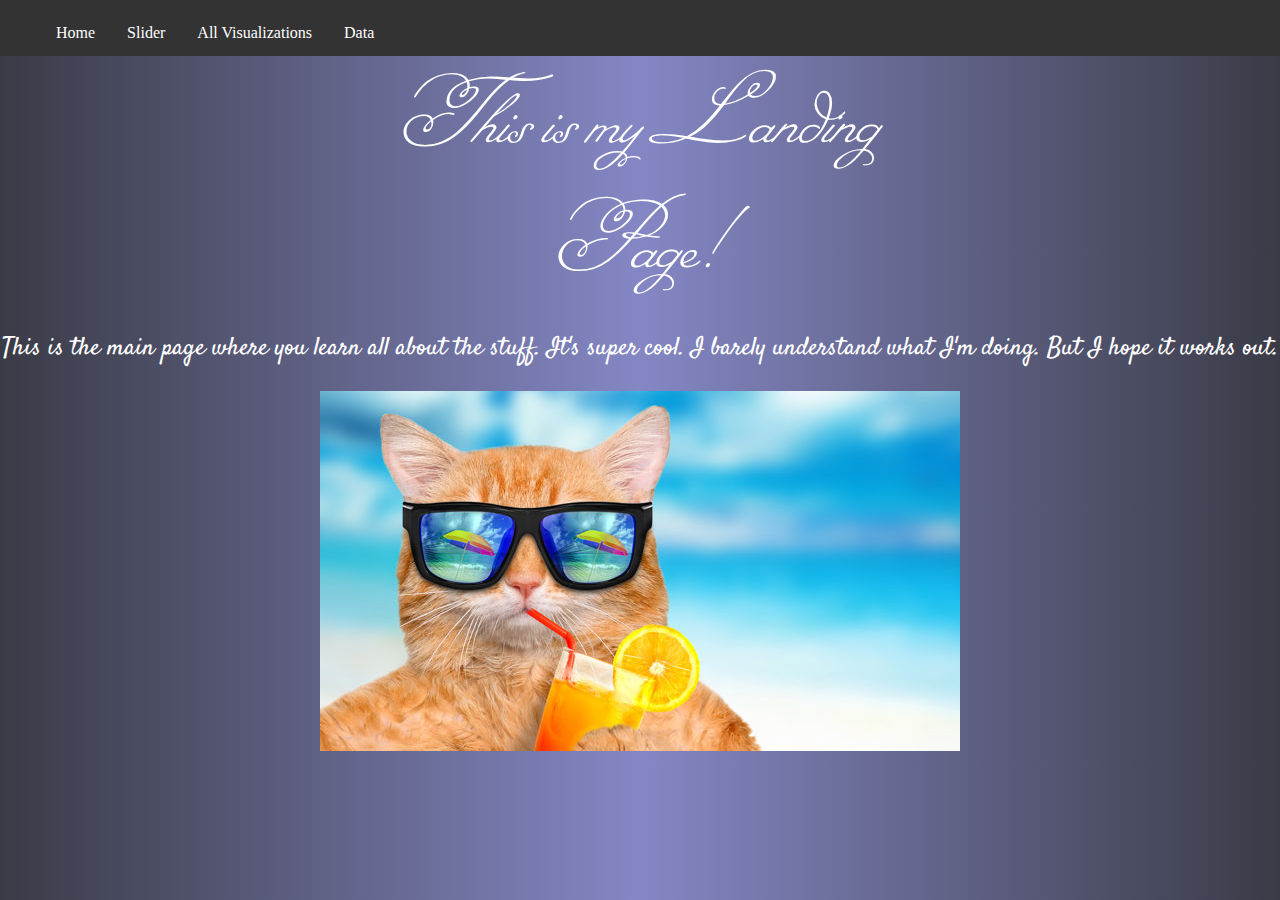
<file: index.html>
<!DOCTYPE html>
<html lang="en-us">

<head>

  <meta charset="UTF-8">
  <title>Haley's Web Page</title>
  <link href="https://fonts.googleapis.com/css?family=Miss+Fajardose" rel="stylesheet">
  <link href="https://fonts.googleapis.com/css?family=Satisfy" rel="stylesheet">
  <link rel="stylesheet" href="style.css">
</head>


<body>
    <div class="container">
            <div class="navbar">
                    <ul>
                        <li><a href="index.html">Home</a></li>
                        <li><a href="index2.html">Slider</a></li>
                        <li><a href="index3.html">All Visualizations</a></li>
                        <li><a href="index4.html">Data</a></li>
                      </ul>
                </div>
                  
       
        <!--Normally these medium columns go full wide on small screen sizes-->
        <div class="row">
          <div class="col-md-3">
            <div class="text-center">This is my Landing Page!</div>
          </div>
        </div>
        
          
        <div class="paragraph">
            <p>
                This is the main page where you learn all about the stuff.
                It's super cool. I barely understand what I'm doing.
                But I hope it works out.
            </p>
        </div>

        
      </div>

      <img src="cat.jpg" alt="cat" class="cat-image">
 
</body>

</html>
</file>
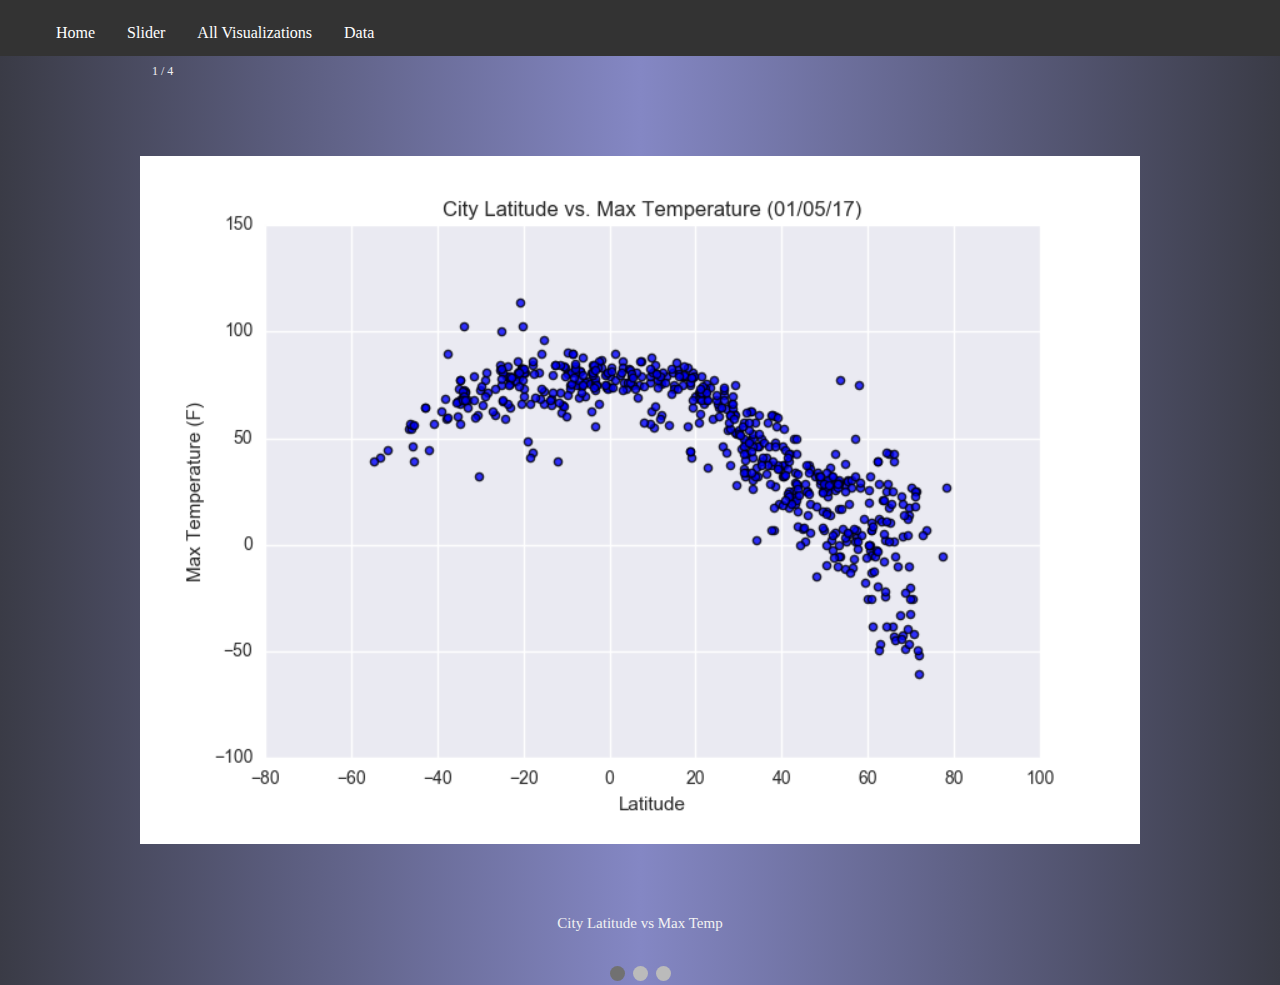
<file: index2.html>
<!DOCTYPE html>
<html lang="en-us">

<head>

  <meta charset="UTF-8">
  <title>Haley's Web Page</title>
  <link href="https://fonts.googleapis.com/css?family=Miss+Fajardose" rel="stylesheet">
  <link href="https://fonts.googleapis.com/css?family=Satisfy" rel="stylesheet">
  <link rel="stylesheet" href="style.css">
</head>

<body>

        <div class="navbar">
                <ul>
                    <li><a href="index.html">Home</a></li>
                    <li><a href="index2.html">Slider</a></li>
                    <li><a href="index3.html">All Visualizations</a></li>
                    <li><a href="index4.html">Data</a></li>
                  </ul>
            </div>
              
      <!-- Slideshow container -->
      <div class="slideshow-container">

        <!-- Full-width images with number and caption text -->
            <div class="mySlides fade">
                <div class="numbertext">1 / 4</div>
                <img src="Fig1.png" style="width:100%">
                <div class="text">City Latitude vs Max Temp</div>
            </div>
      
            <div class="mySlides fade">
                <div class="numbertext">2 / 4</div>
                <img src="Fig2.png" style="width:100%">
                <div class="text">City Lat vs Humidity</div>
            </div>
      
            <div class="mySlides fade">
                <div class="numbertext">3 / 4</div>
                <img src="Fig3.png" style="width:100%">
                <div class="text">City Lat vs Cloudiness</div>
            </div>
    
            <div class="mySlides fade">
                <div class="numbertext">4 / 4</div>
                <img src="Fig4.png" style="width:100%">
                <div class="text">Cit Lat vs Windspeed</div>
            </div>
      
      
        <!-- Next and previous buttons -->
            <a class="prev" onclick="plusSlides(-1)">&#10094;</a>
            <a class="next" onclick="plusSlides(1)">&#10095;</a>
      </div>
      <br>
      
      <!-- The dots/circles -->
      <div style="text-align:center">
        <span class="dot" onclick="currentSlide(1)"></span> 
        <span class="dot" onclick="currentSlide(2)"></span> 
        <span class="dot" onclick="currentSlide(3)"></span> 
      </div>
      <script src="app.js"></script>    
</body>
</html>
</file>
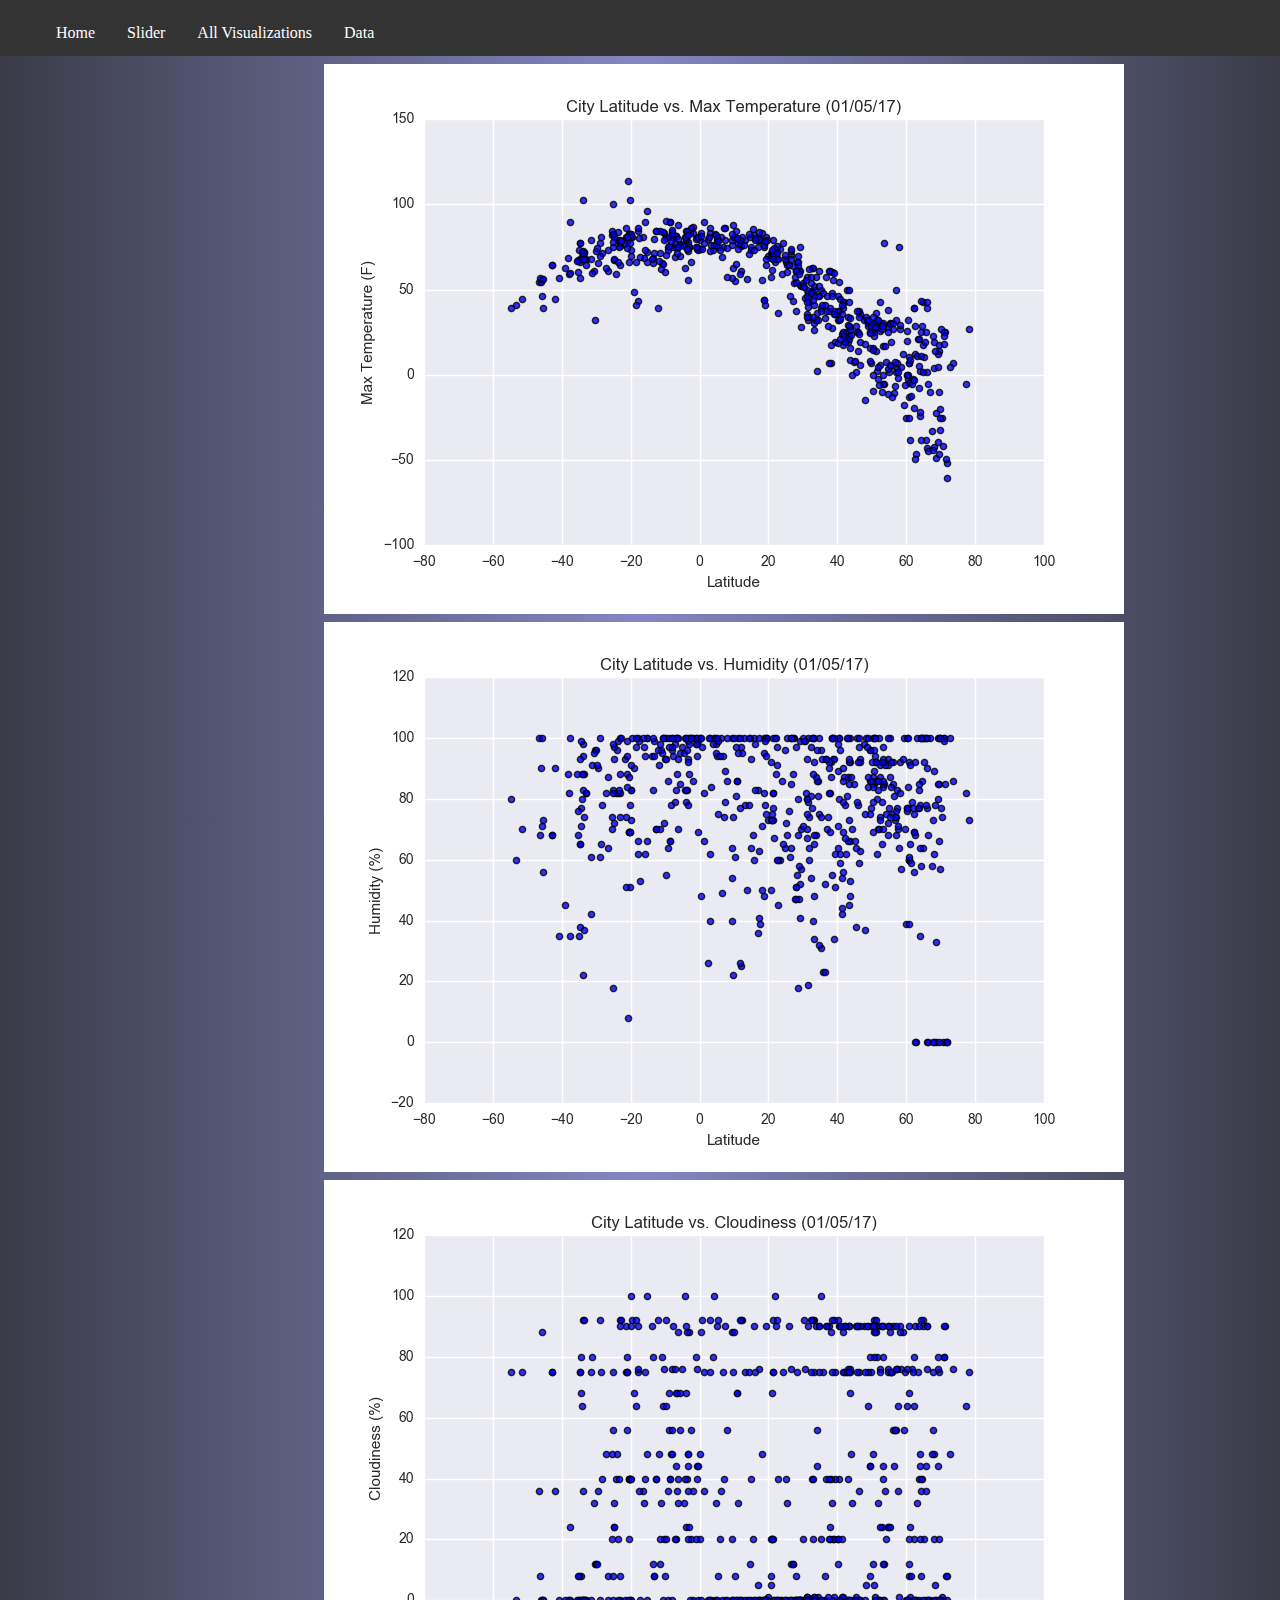
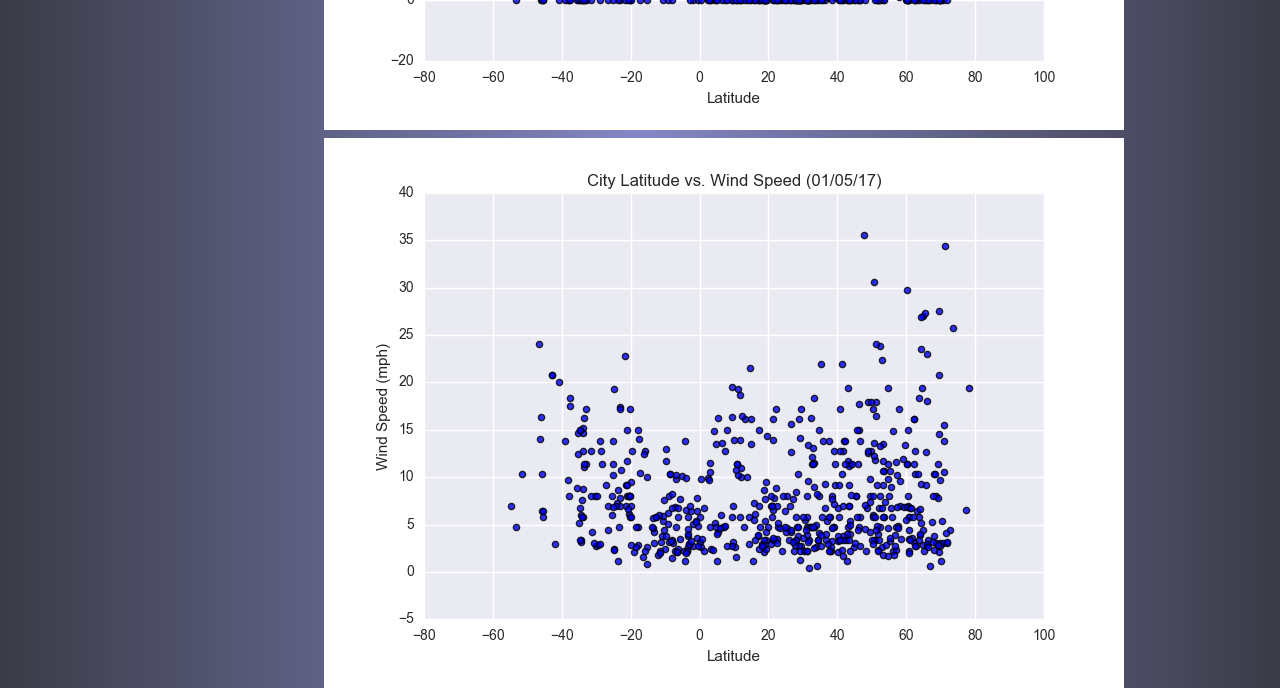
<file: index3.html>
<!DOCTYPE html>
<html lang="en-us">

<head>

  <meta charset="UTF-8">
  <title>Haley's Web Page</title>
  <link href="https://fonts.googleapis.com/css?family=Miss+Fajardose" rel="stylesheet">
  <link href="https://fonts.googleapis.com/css?family=Satisfy" rel="stylesheet">
  <link rel="stylesheet" href="style.css">
</head>

<body>

        <div class="navbar">
                <ul>
                    <li><a href="index.html">Home</a></li>
                    <li><a href="index2.html">Slider</a></li>
                    <li><a href="index3.html">All Visualizations</a></li>
                    <li><a href="index4.html">Data</a></li>
                  </ul>
            </div>
              
    <div class="row"> 
        <div class="column">
          <img src="Fig1.png">
        </div>
        <div class="column">
          <img src="Fig2.png">
        </div> 
        <div class="column">
          <img src="Fig3.png">
        </div>
        <div class="column">
          <img src="Fig4.png">
        </div>
      </div>

      <script src="app2.js"></script>  
</body>

</html>
</file>
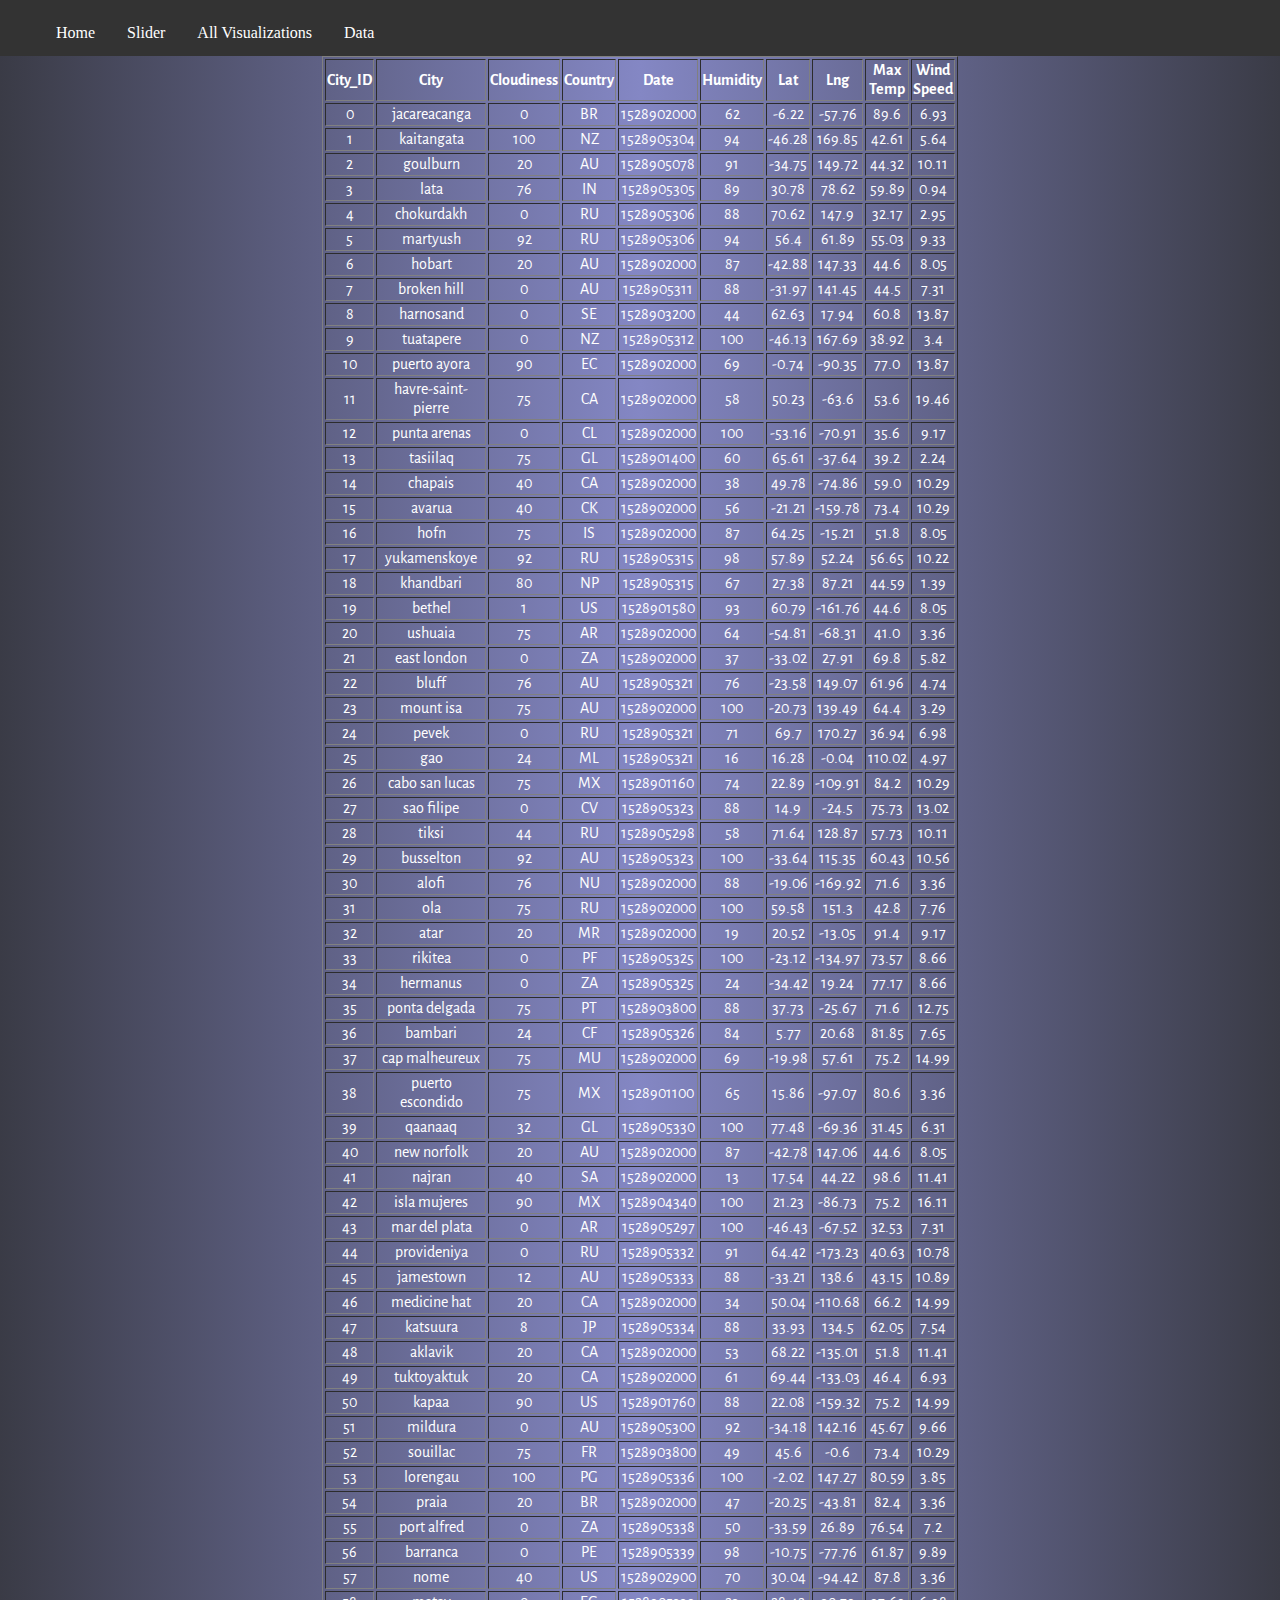
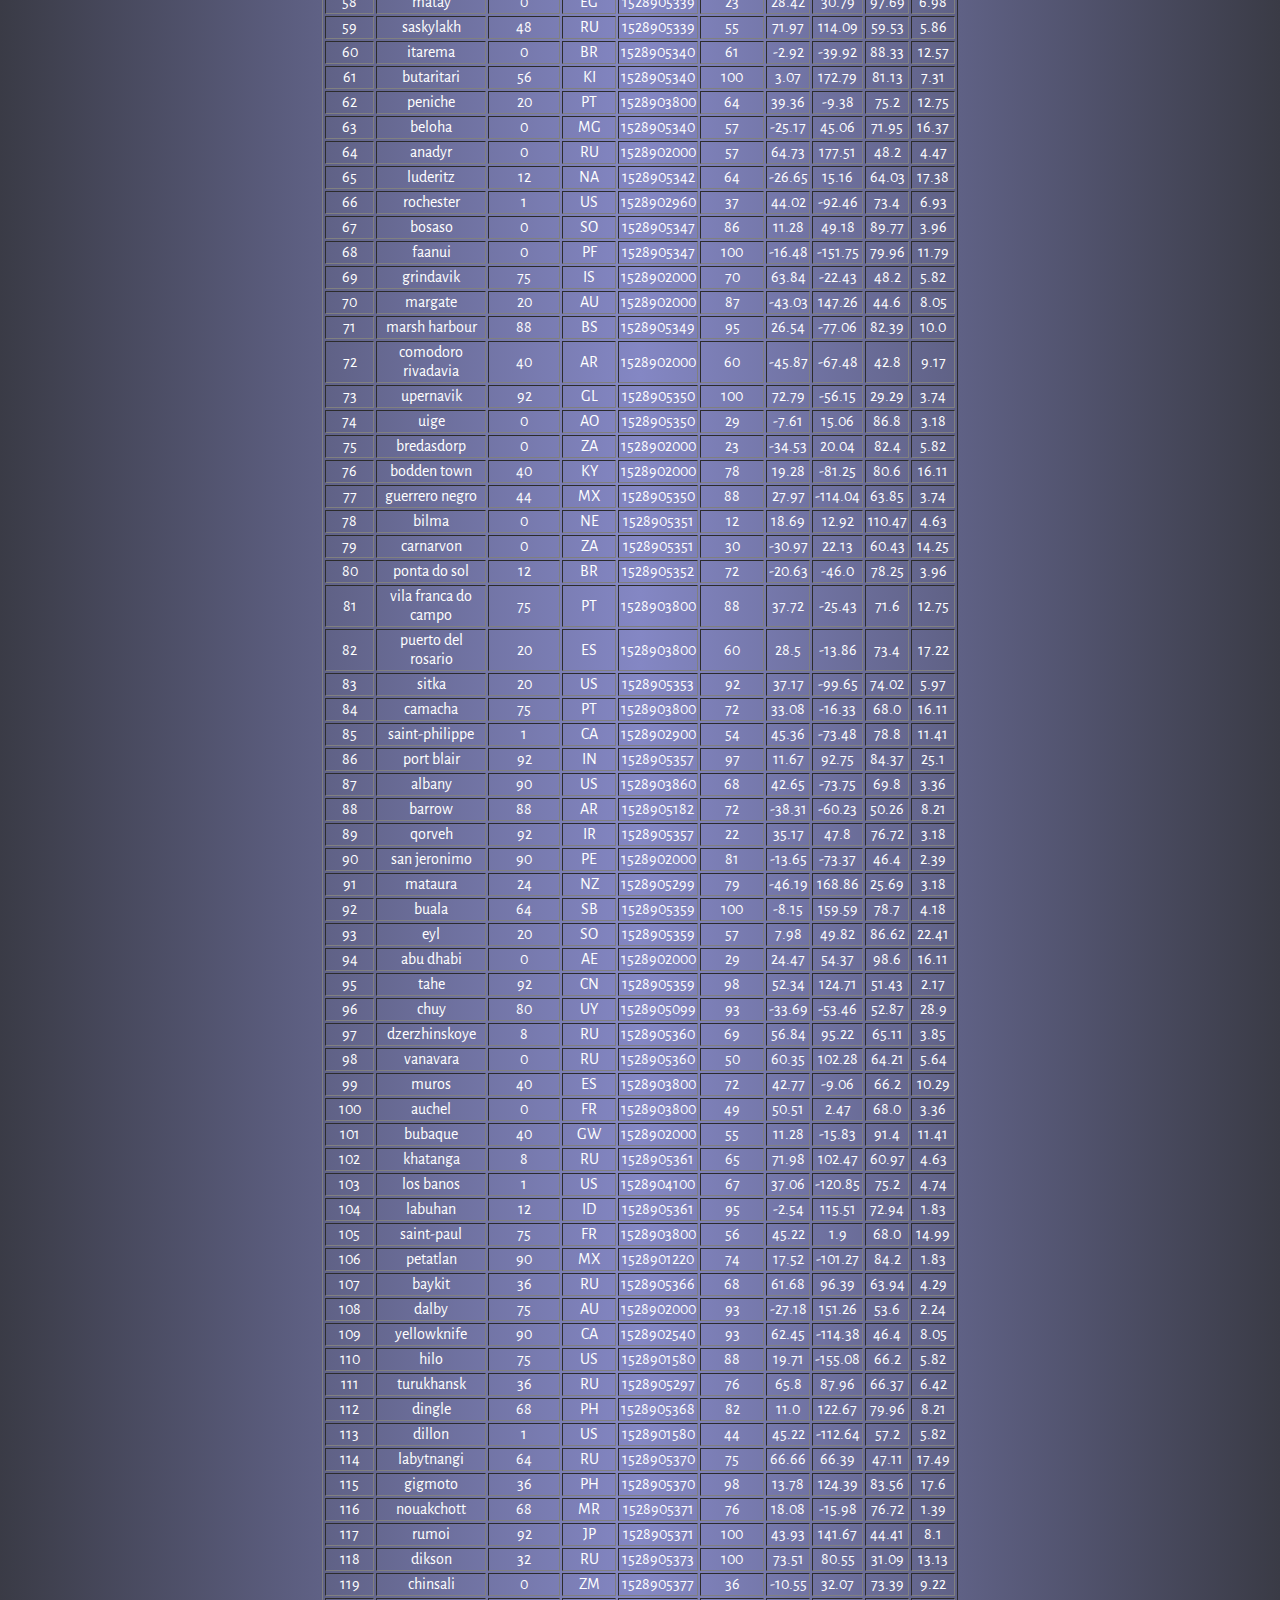
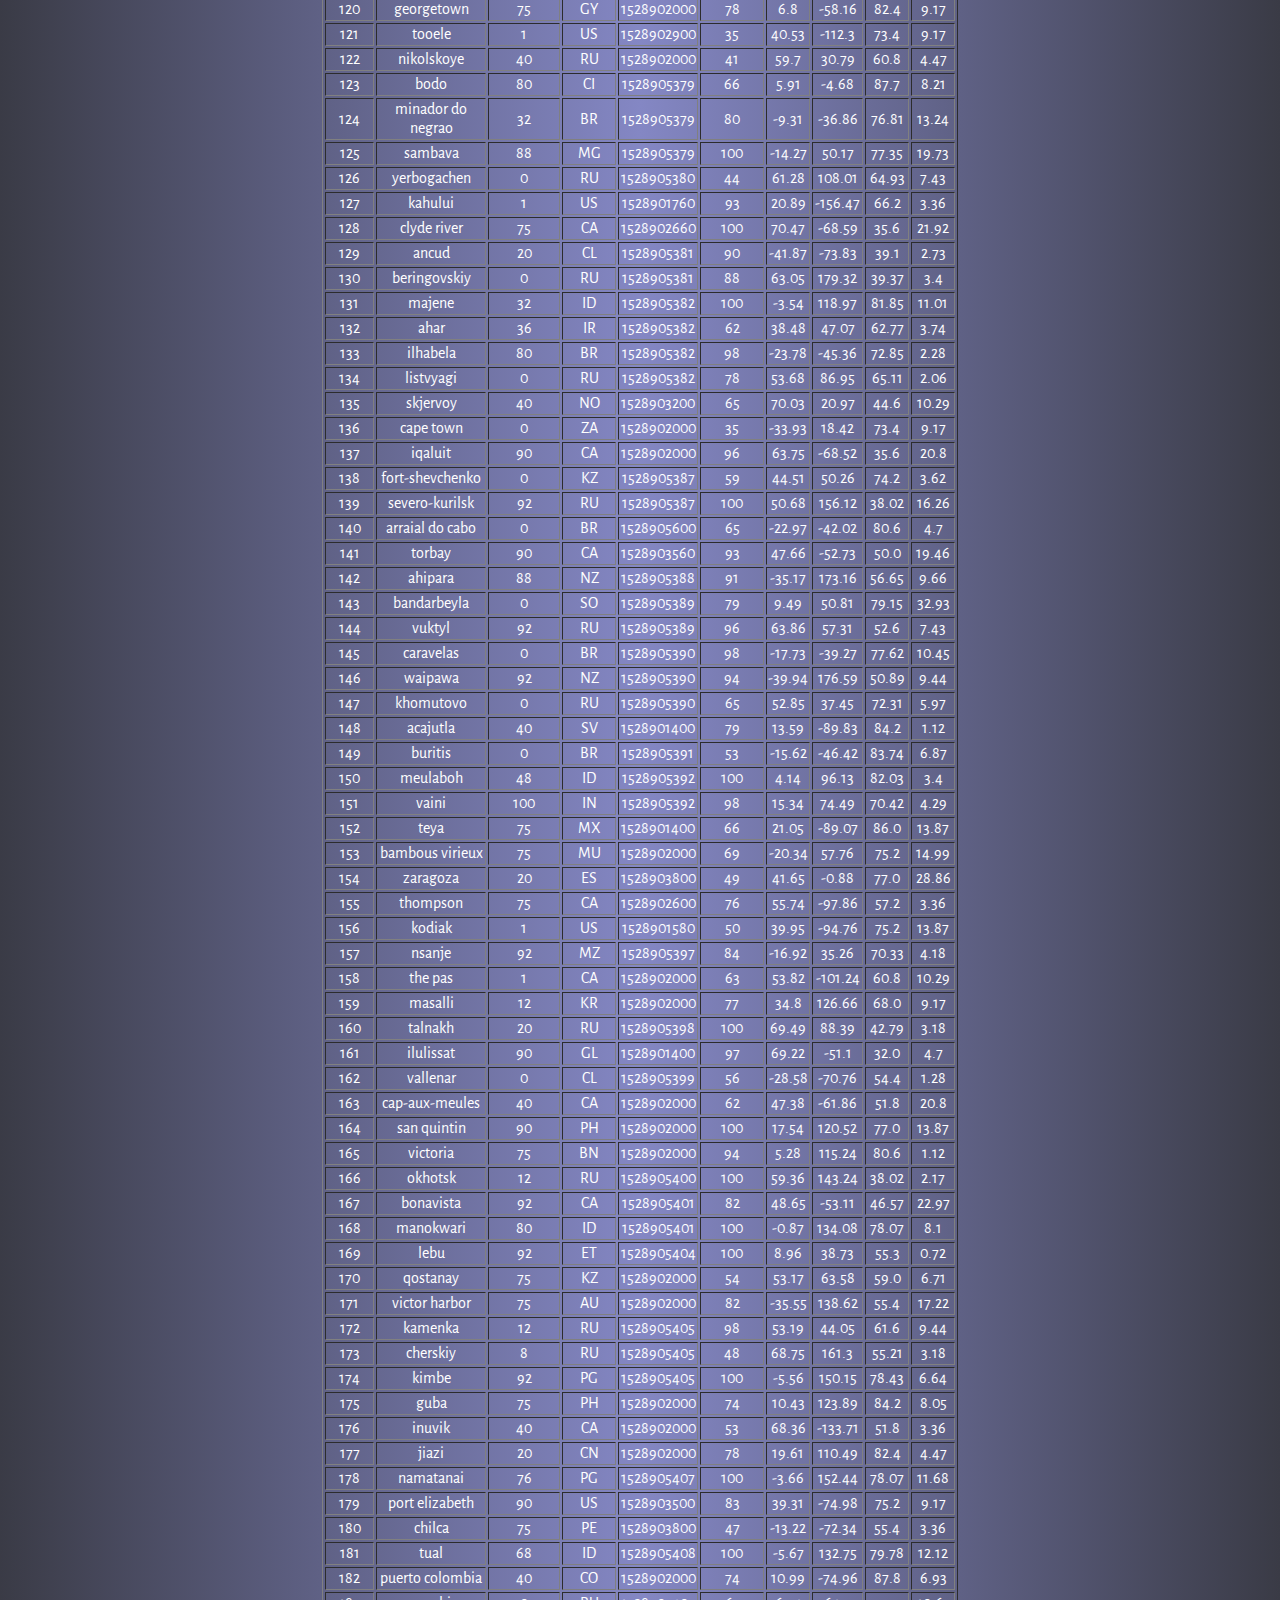
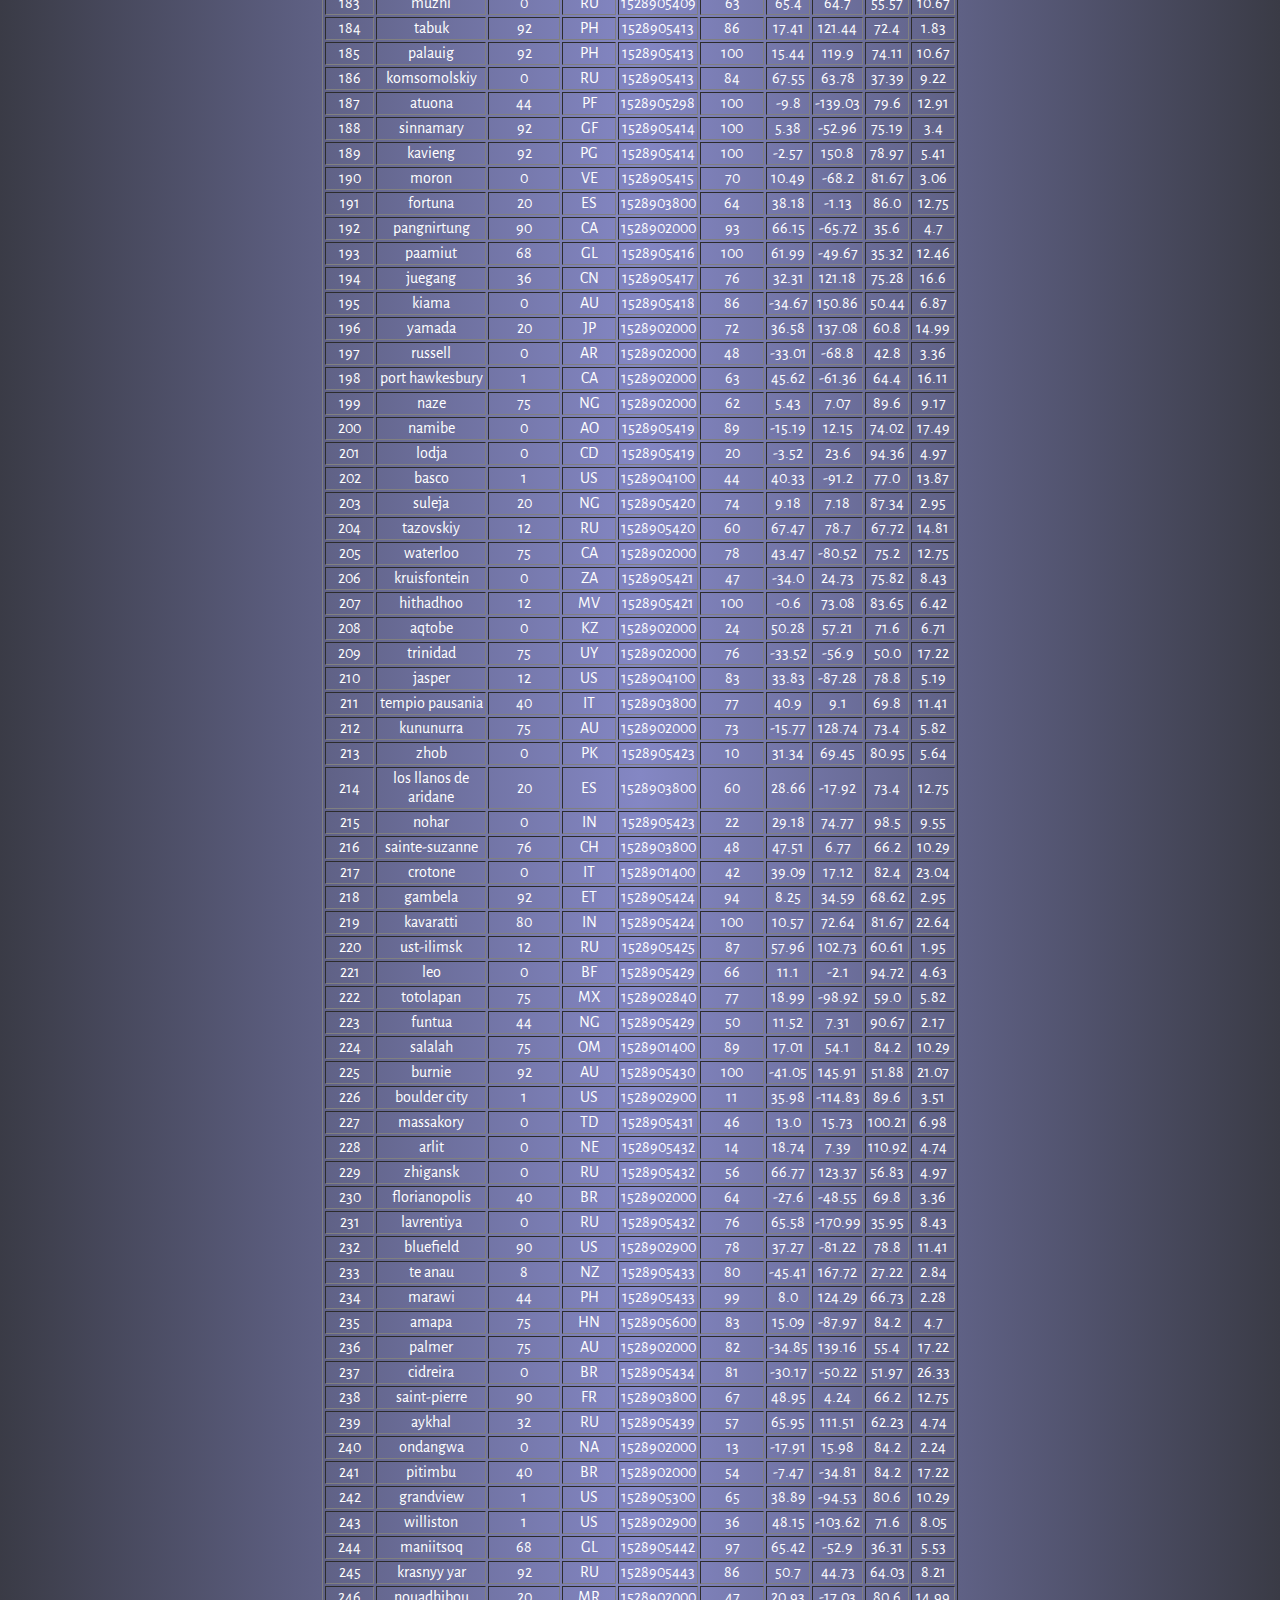
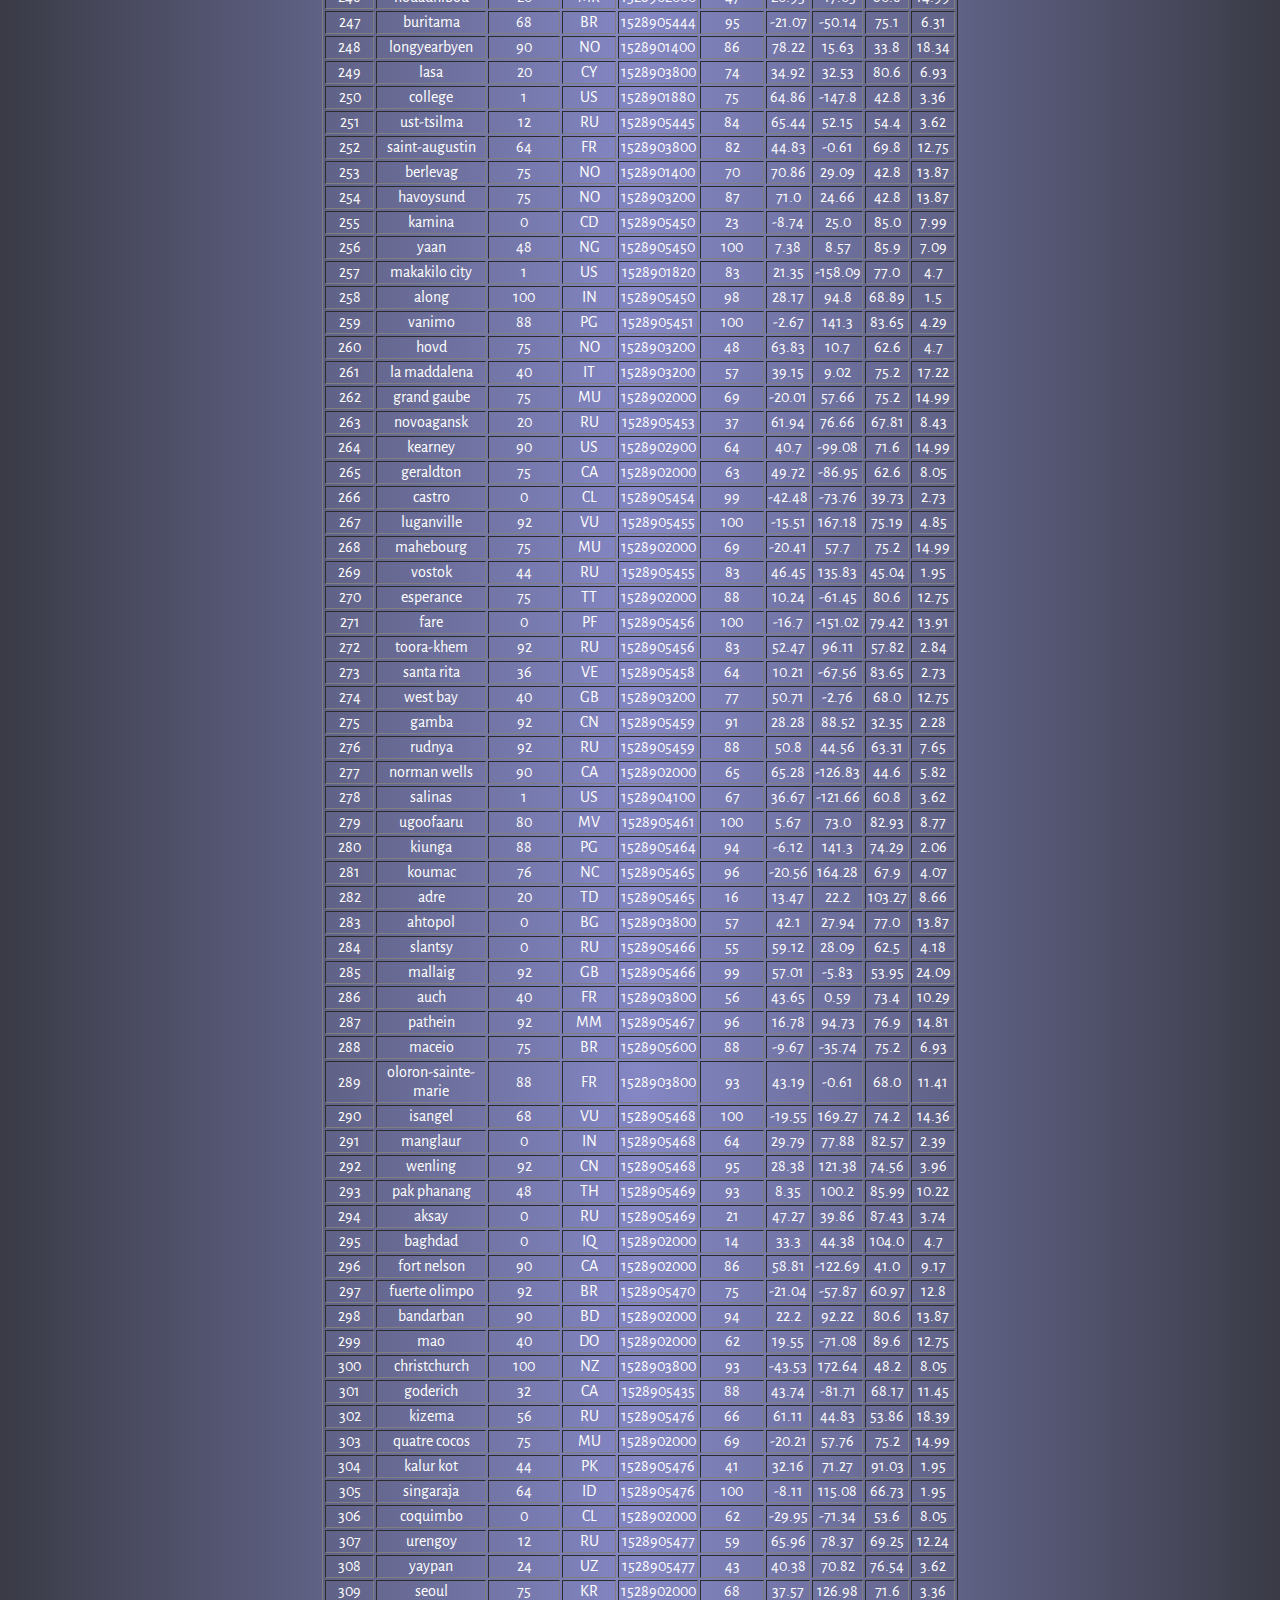
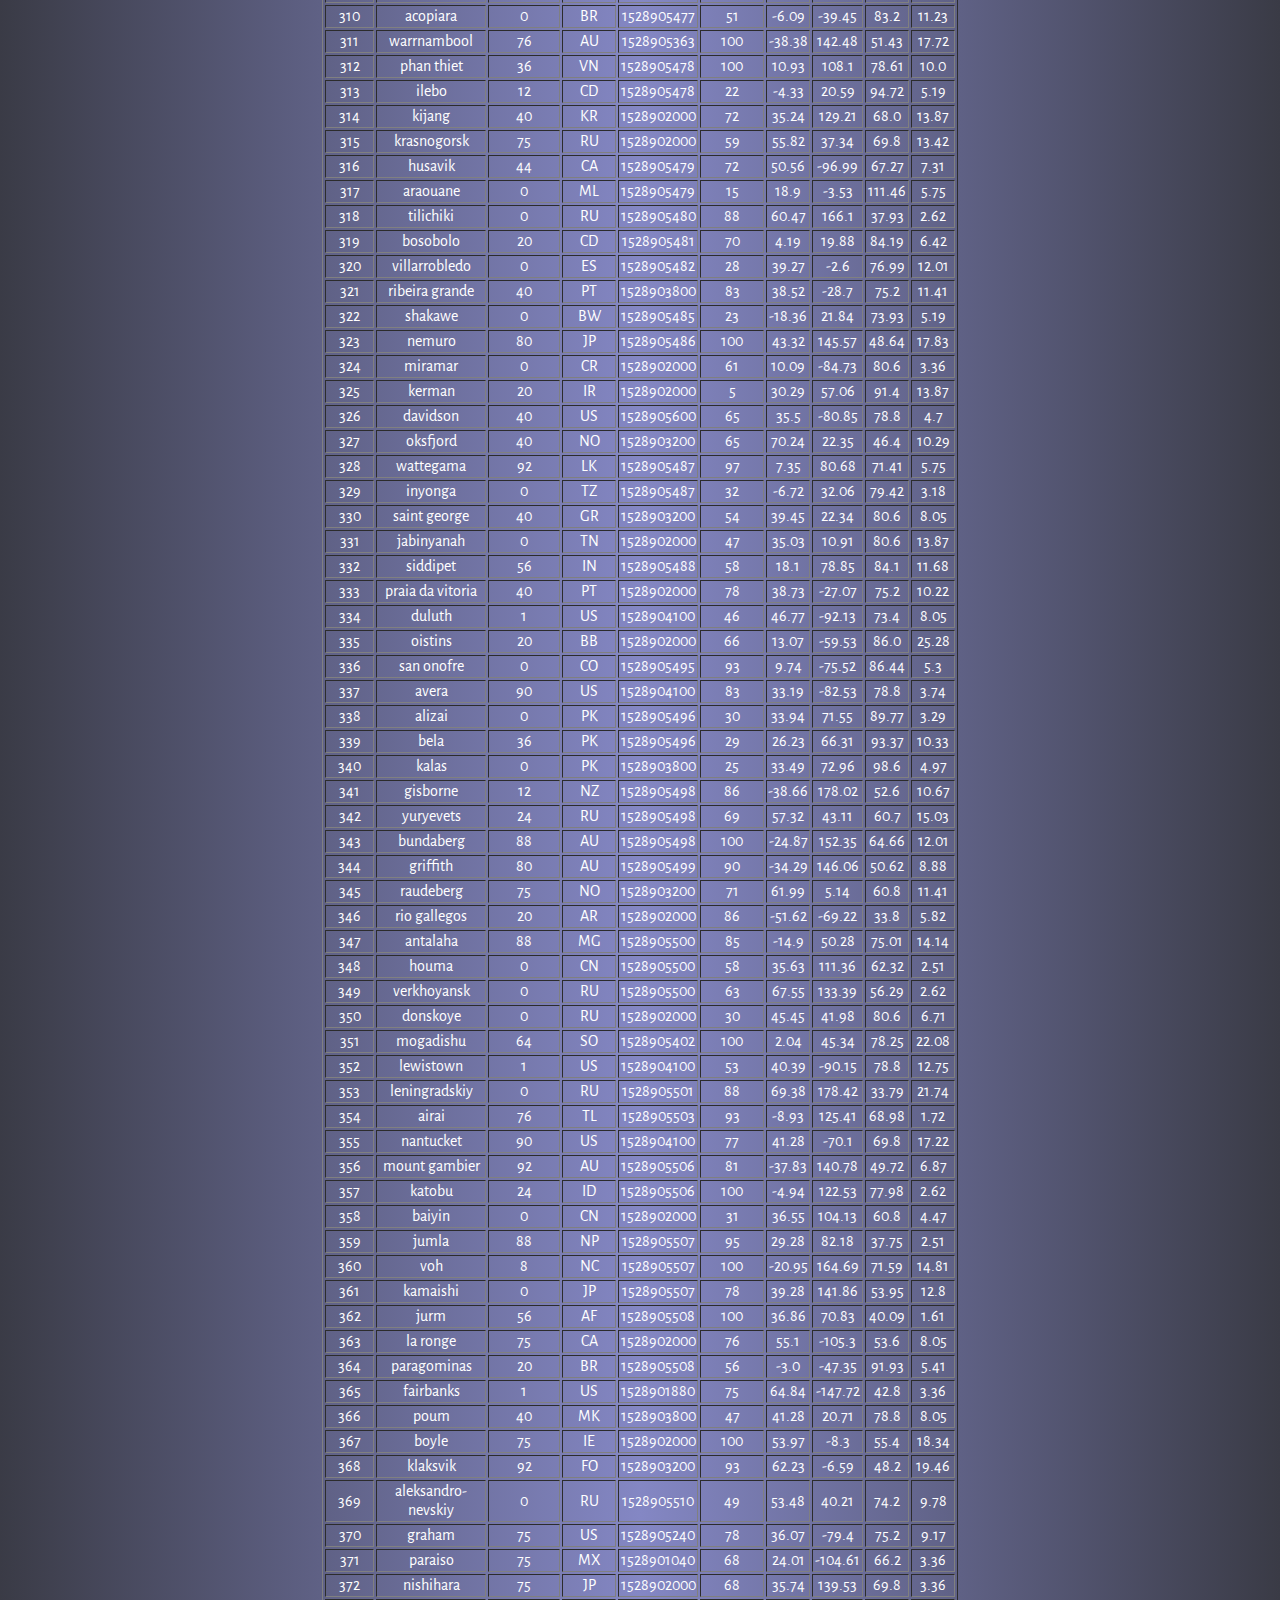
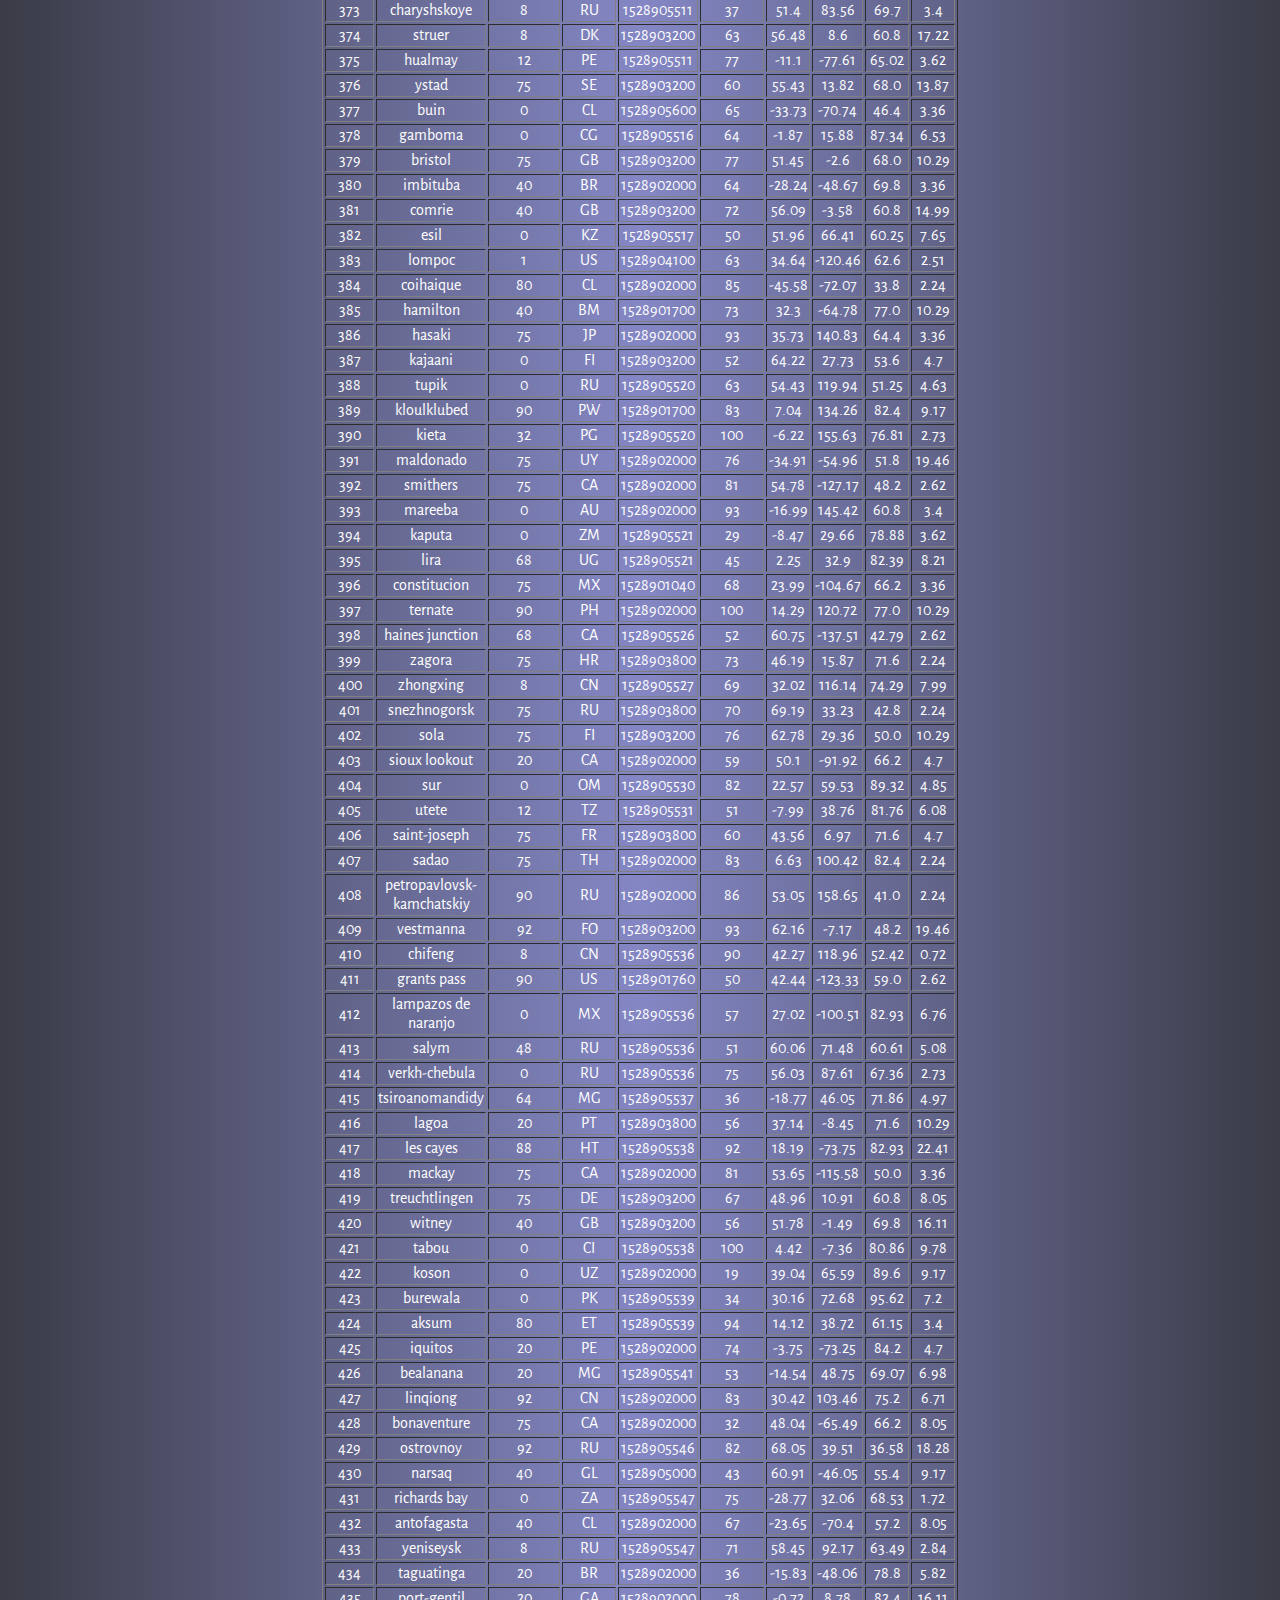
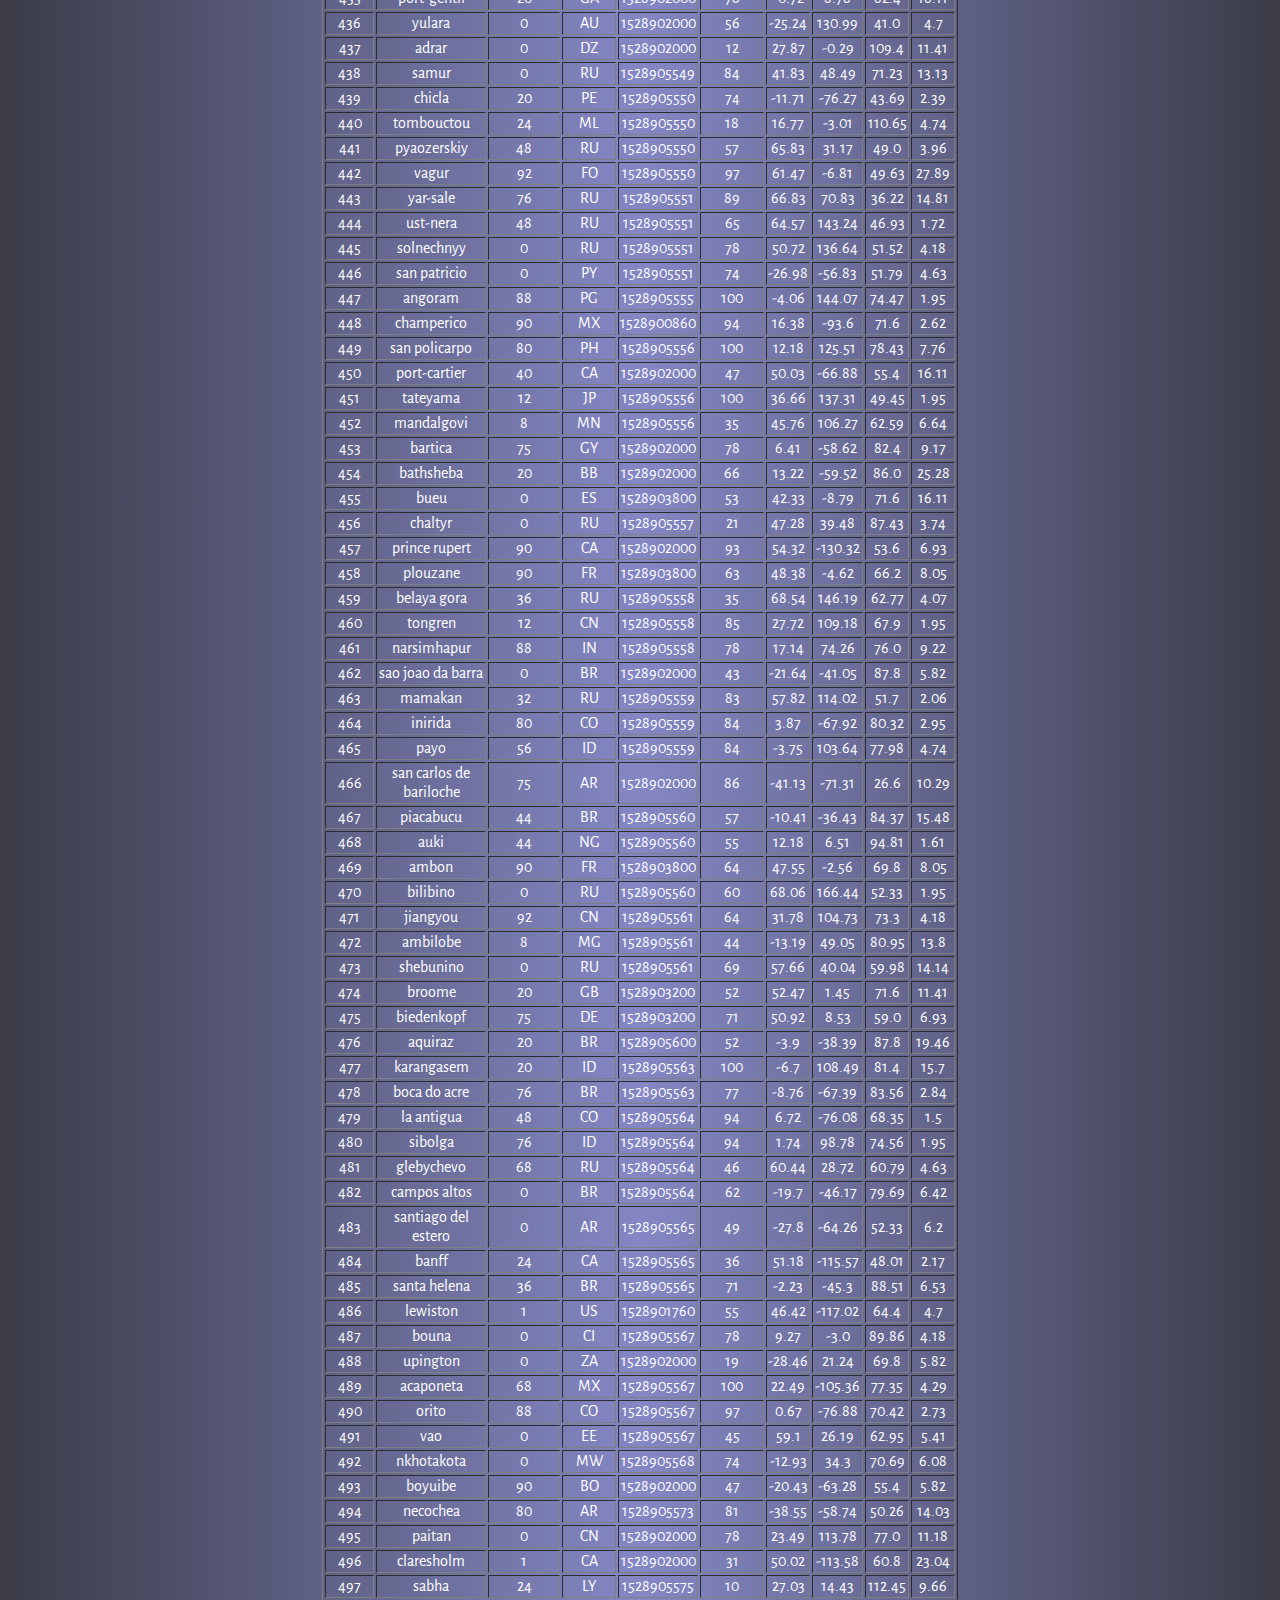
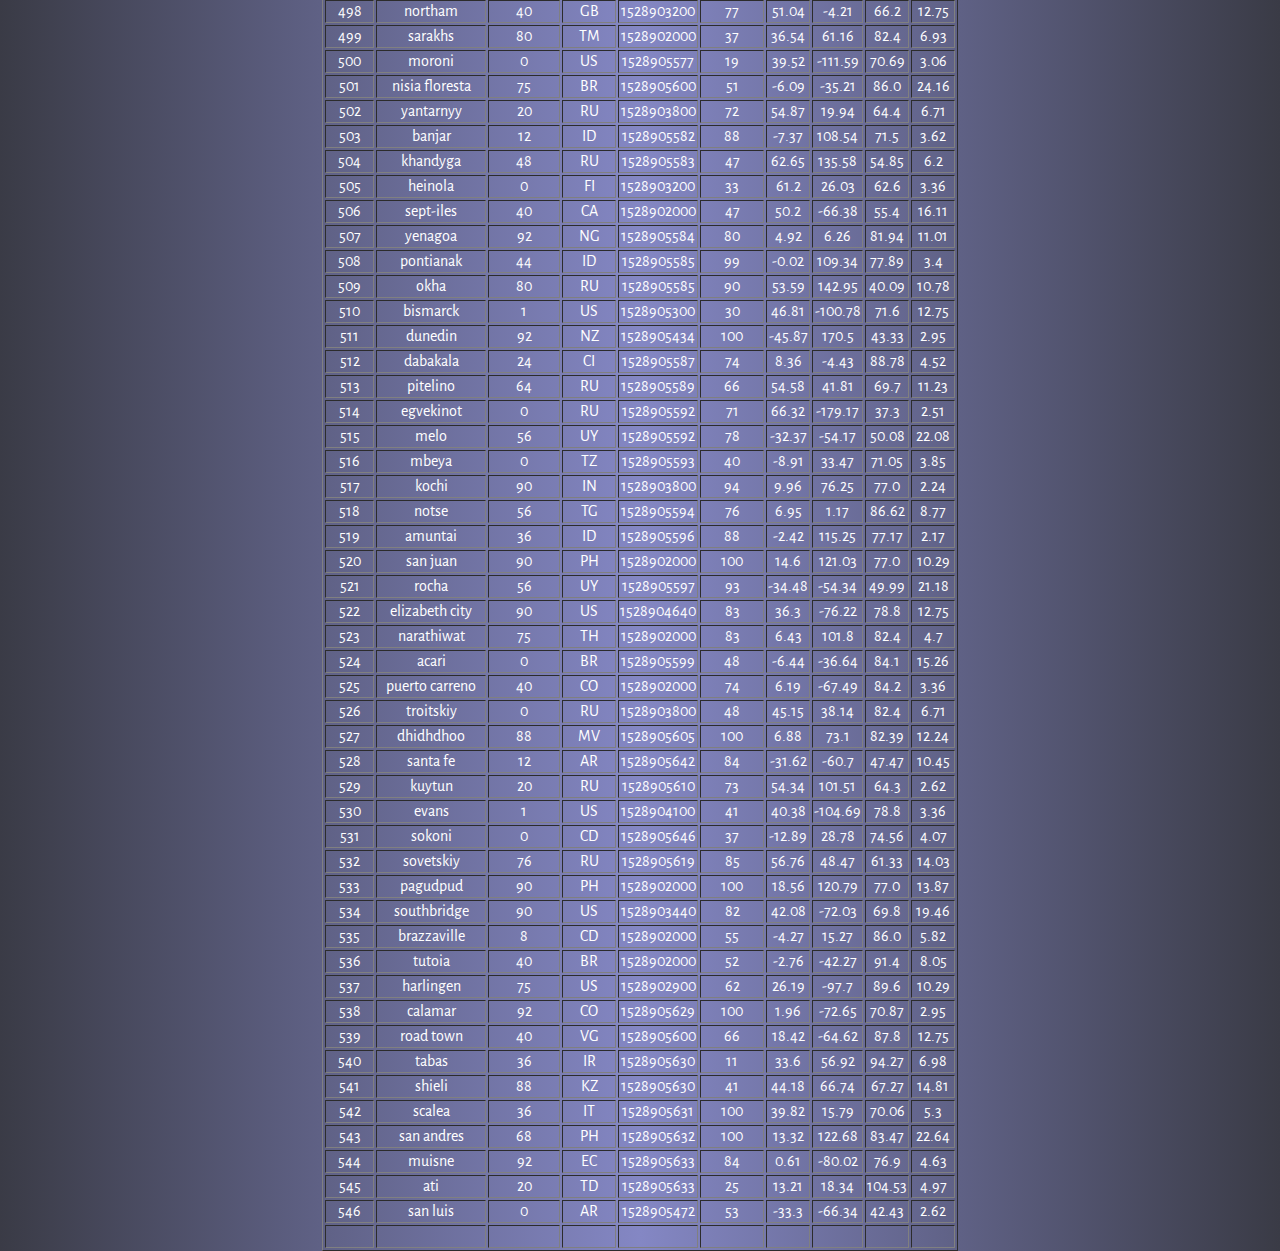
<file: index4.html>
<!DOCTYPE html>
<html lang="en-us">

<head>

  <meta charset="UTF-8">
  <title>Haley's Web Page</title>
  <link href="https://fonts.googleapis.com/css?family=Miss+Fajardose" rel="stylesheet">
  <link href="https://fonts.googleapis.com/css?family=Satisfy" rel="stylesheet">
  <link href="https://fonts.googleapis.com/css?family=Alegreya+Sans" rel="stylesheet">
  <link rel="stylesheet" href="style.css">
</head>

<body>
        
        <div class="navbar">
                <ul>
                    <li><a href="index.html">Home</a></li>
                    <li><a href="index2.html">Slider</a></li>
                    <li><a href="index3.html">All Visualizations</a></li>
                    <li><a href="index4.html">Data</a></li>
                  </ul>
            </div>
              
                    <table border=1>
                        <thead>
                            <tr>
                                <th>City_ID</th>
                                <th>City</th>
                                <th>Cloudiness</th>
                                <th>Country</th>
                                <th>Date</th>
                                <th>Humidity</th>
                                <th>Lat</th>
                                <th>Lng</th>
                                <th>Max Temp</th>
                                <th>Wind Speed</th>
                            </tr>
                        </thead>
                        <tbody>
                            <tr>
                                <td>0</td>
                                <td>jacareacanga</td>
                                <td>0</td>
                                <td>BR</td>
                                <td>1528902000</td>
                                <td>62</td>
                                <td>-6.22</td>
                                <td>-57.76</td>
                                <td>89.6</td>
                                <td>6.93</td>
                            </tr>
                            <tr>
                                <td>1</td>
                                <td>kaitangata</td>
                                <td>100</td>
                                <td>NZ</td>
                                <td>1528905304</td>
                                <td>94</td>
                                <td>-46.28</td>
                                <td>169.85</td>
                                <td>42.61</td>
                                <td>5.64</td>
                            </tr>
                            <tr>
                                <td>2</td>
                                <td>goulburn</td>
                                <td>20</td>
                                <td>AU</td>
                                <td>1528905078</td>
                                <td>91</td>
                                <td>-34.75</td>
                                <td>149.72</td>
                                <td>44.32</td>
                                <td>10.11</td>
                            </tr>
                            <tr>
                                <td>3</td>
                                <td>lata</td>
                                <td>76</td>
                                <td>IN</td>
                                <td>1528905305</td>
                                <td>89</td>
                                <td>30.78</td>
                                <td>78.62</td>
                                <td>59.89</td>
                                <td>0.94</td>
                            </tr>
                            <tr>
                                <td>4</td>
                                <td>chokurdakh</td>
                                <td>0</td>
                                <td>RU</td>
                                <td>1528905306</td>
                                <td>88</td>
                                <td>70.62</td>
                                <td>147.9</td>
                                <td>32.17</td>
                                <td>2.95</td>
                            </tr>
                            <tr>
                                <td>5</td>
                                <td>martyush</td>
                                <td>92</td>
                                <td>RU</td>
                                <td>1528905306</td>
                                <td>94</td>
                                <td>56.4</td>
                                <td>61.89</td>
                                <td>55.03</td>
                                <td>9.33</td>
                            </tr>
                            <tr>
                                <td>6</td>
                                <td>hobart</td>
                                <td>20</td>
                                <td>AU</td>
                                <td>1528902000</td>
                                <td>87</td>
                                <td>-42.88</td>
                                <td>147.33</td>
                                <td>44.6</td>
                                <td>8.05</td>
                            </tr>
                            <tr>
                                <td>7</td>
                                <td>broken hill</td>
                                <td>0</td>
                                <td>AU</td>
                                <td>1528905311</td>
                                <td>88</td>
                                <td>-31.97</td>
                                <td>141.45</td>
                                <td>44.5</td>
                                <td>7.31</td>
                            </tr>
                            <tr>
                                <td>8</td>
                                <td>harnosand</td>
                                <td>0</td>
                                <td>SE</td>
                                <td>1528903200</td>
                                <td>44</td>
                                <td>62.63</td>
                                <td>17.94</td>
                                <td>60.8</td>
                                <td>13.87</td>
                            </tr>
                            <tr>
                                <td>9</td>
                                <td>tuatapere</td>
                                <td>0</td>
                                <td>NZ</td>
                                <td>1528905312</td>
                                <td>100</td>
                                <td>-46.13</td>
                                <td>167.69</td>
                                <td>38.92</td>
                                <td>3.4</td>
                            </tr>
                            <tr>
                                <td>10</td>
                                <td>puerto ayora</td>
                                <td>90</td>
                                <td>EC</td>
                                <td>1528902000</td>
                                <td>69</td>
                                <td>-0.74</td>
                                <td>-90.35</td>
                                <td>77.0</td>
                                <td>13.87</td>
                            </tr>
                            <tr>
                                <td>11</td>
                                <td>havre-saint-pierre</td>
                                <td>75</td>
                                <td>CA</td>
                                <td>1528902000</td>
                                <td>58</td>
                                <td>50.23</td>
                                <td>-63.6</td>
                                <td>53.6</td>
                                <td>19.46</td>
                            </tr>
                            <tr>
                                <td>12</td>
                                <td>punta arenas</td>
                                <td>0</td>
                                <td>CL</td>
                                <td>1528902000</td>
                                <td>100</td>
                                <td>-53.16</td>
                                <td>-70.91</td>
                                <td>35.6</td>
                                <td>9.17</td>
                            </tr>
                            <tr>
                                <td>13</td>
                                <td>tasiilaq</td>
                                <td>75</td>
                                <td>GL</td>
                                <td>1528901400</td>
                                <td>60</td>
                                <td>65.61</td>
                                <td>-37.64</td>
                                <td>39.2</td>
                                <td>2.24</td>
                            </tr>
                            <tr>
                                <td>14</td>
                                <td>chapais</td>
                                <td>40</td>
                                <td>CA</td>
                                <td>1528902000</td>
                                <td>38</td>
                                <td>49.78</td>
                                <td>-74.86</td>
                                <td>59.0</td>
                                <td>10.29</td>
                            </tr>
                            <tr>
                                <td>15</td>
                                <td>avarua</td>
                                <td>40</td>
                                <td>CK</td>
                                <td>1528902000</td>
                                <td>56</td>
                                <td>-21.21</td>
                                <td>-159.78</td>
                                <td>73.4</td>
                                <td>10.29</td>
                            </tr>
                            <tr>
                                <td>16</td>
                                <td>hofn</td>
                                <td>75</td>
                                <td>IS</td>
                                <td>1528902000</td>
                                <td>87</td>
                                <td>64.25</td>
                                <td>-15.21</td>
                                <td>51.8</td>
                                <td>8.05</td>
                            </tr>
                            <tr>
                                <td>17</td>
                                <td>yukamenskoye</td>
                                <td>92</td>
                                <td>RU</td>
                                <td>1528905315</td>
                                <td>98</td>
                                <td>57.89</td>
                                <td>52.24</td>
                                <td>56.65</td>
                                <td>10.22</td>
                            </tr>
                            <tr>
                                <td>18</td>
                                <td>khandbari</td>
                                <td>80</td>
                                <td>NP</td>
                                <td>1528905315</td>
                                <td>67</td>
                                <td>27.38</td>
                                <td>87.21</td>
                                <td>44.59</td>
                                <td>1.39</td>
                            </tr>
                            <tr>
                                <td>19</td>
                                <td>bethel</td>
                                <td>1</td>
                                <td>US</td>
                                <td>1528901580</td>
                                <td>93</td>
                                <td>60.79</td>
                                <td>-161.76</td>
                                <td>44.6</td>
                                <td>8.05</td>
                            </tr>
                            <tr>
                                <td>20</td>
                                <td>ushuaia</td>
                                <td>75</td>
                                <td>AR</td>
                                <td>1528902000</td>
                                <td>64</td>
                                <td>-54.81</td>
                                <td>-68.31</td>
                                <td>41.0</td>
                                <td>3.36</td>
                            </tr>
                            <tr>
                                <td>21</td>
                                <td>east london</td>
                                <td>0</td>
                                <td>ZA</td>
                                <td>1528902000</td>
                                <td>37</td>
                                <td>-33.02</td>
                                <td>27.91</td>
                                <td>69.8</td>
                                <td>5.82</td>
                            </tr>
                            <tr>
                                <td>22</td>
                                <td>bluff</td>
                                <td>76</td>
                                <td>AU</td>
                                <td>1528905321</td>
                                <td>76</td>
                                <td>-23.58</td>
                                <td>149.07</td>
                                <td>61.96</td>
                                <td>4.74</td>
                            </tr>
                            <tr>
                                <td>23</td>
                                <td>mount isa</td>
                                <td>75</td>
                                <td>AU</td>
                                <td>1528902000</td>
                                <td>100</td>
                                <td>-20.73</td>
                                <td>139.49</td>
                                <td>64.4</td>
                                <td>3.29</td>
                            </tr>
                            <tr>
                                <td>24</td>
                                <td>pevek</td>
                                <td>0</td>
                                <td>RU</td>
                                <td>1528905321</td>
                                <td>71</td>
                                <td>69.7</td>
                                <td>170.27</td>
                                <td>36.94</td>
                                <td>6.98</td>
                            </tr>
                            <tr>
                                <td>25</td>
                                <td>gao</td>
                                <td>24</td>
                                <td>ML</td>
                                <td>1528905321</td>
                                <td>16</td>
                                <td>16.28</td>
                                <td>-0.04</td>
                                <td>110.02</td>
                                <td>4.97</td>
                            </tr>
                            <tr>
                                <td>26</td>
                                <td>cabo san lucas</td>
                                <td>75</td>
                                <td>MX</td>
                                <td>1528901160</td>
                                <td>74</td>
                                <td>22.89</td>
                                <td>-109.91</td>
                                <td>84.2</td>
                                <td>10.29</td>
                            </tr>
                            <tr>
                                <td>27</td>
                                <td>sao filipe</td>
                                <td>0</td>
                                <td>CV</td>
                                <td>1528905323</td>
                                <td>88</td>
                                <td>14.9</td>
                                <td>-24.5</td>
                                <td>75.73</td>
                                <td>13.02</td>
                            </tr>
                            <tr>
                                <td>28</td>
                                <td>tiksi</td>
                                <td>44</td>
                                <td>RU</td>
                                <td>1528905298</td>
                                <td>58</td>
                                <td>71.64</td>
                                <td>128.87</td>
                                <td>57.73</td>
                                <td>10.11</td>
                            </tr>
                            <tr>
                                <td>29</td>
                                <td>busselton</td>
                                <td>92</td>
                                <td>AU</td>
                                <td>1528905323</td>
                                <td>100</td>
                                <td>-33.64</td>
                                <td>115.35</td>
                                <td>60.43</td>
                                <td>10.56</td>
                            </tr>
                            <tr>
                                <td>30</td>
                                <td>alofi</td>
                                <td>76</td>
                                <td>NU</td>
                                <td>1528902000</td>
                                <td>88</td>
                                <td>-19.06</td>
                                <td>-169.92</td>
                                <td>71.6</td>
                                <td>3.36</td>
                            </tr>
                            <tr>
                                <td>31</td>
                                <td>ola</td>
                                <td>75</td>
                                <td>RU</td>
                                <td>1528902000</td>
                                <td>100</td>
                                <td>59.58</td>
                                <td>151.3</td>
                                <td>42.8</td>
                                <td>7.76</td>
                            </tr>
                            <tr>
                                <td>32</td>
                                <td>atar</td>
                                <td>20</td>
                                <td>MR</td>
                                <td>1528902000</td>
                                <td>19</td>
                                <td>20.52</td>
                                <td>-13.05</td>
                                <td>91.4</td>
                                <td>9.17</td>
                            </tr>
                            <tr>
                                <td>33</td>
                                <td>rikitea</td>
                                <td>0</td>
                                <td>PF</td>
                                <td>1528905325</td>
                                <td>100</td>
                                <td>-23.12</td>
                                <td>-134.97</td>
                                <td>73.57</td>
                                <td>8.66</td>
                            </tr>
                            <tr>
                                <td>34</td>
                                <td>hermanus</td>
                                <td>0</td>
                                <td>ZA</td>
                                <td>1528905325</td>
                                <td>24</td>
                                <td>-34.42</td>
                                <td>19.24</td>
                                <td>77.17</td>
                                <td>8.66</td>
                            </tr>
                            <tr>
                                <td>35</td>
                                <td>ponta delgada</td>
                                <td>75</td>
                                <td>PT</td>
                                <td>1528903800</td>
                                <td>88</td>
                                <td>37.73</td>
                                <td>-25.67</td>
                                <td>71.6</td>
                                <td>12.75</td>
                            </tr>
                            <tr>
                                <td>36</td>
                                <td>bambari</td>
                                <td>24</td>
                                <td>CF</td>
                                <td>1528905326</td>
                                <td>84</td>
                                <td>5.77</td>
                                <td>20.68</td>
                                <td>81.85</td>
                                <td>7.65</td>
                            </tr>
                            <tr>
                                <td>37</td>
                                <td>cap malheureux</td>
                                <td>75</td>
                                <td>MU</td>
                                <td>1528902000</td>
                                <td>69</td>
                                <td>-19.98</td>
                                <td>57.61</td>
                                <td>75.2</td>
                                <td>14.99</td>
                            </tr>
                            <tr>
                                <td>38</td>
                                <td>puerto escondido</td>
                                <td>75</td>
                                <td>MX</td>
                                <td>1528901100</td>
                                <td>65</td>
                                <td>15.86</td>
                                <td>-97.07</td>
                                <td>80.6</td>
                                <td>3.36</td>
                            </tr>
                            <tr>
                                <td>39</td>
                                <td>qaanaaq</td>
                                <td>32</td>
                                <td>GL</td>
                                <td>1528905330</td>
                                <td>100</td>
                                <td>77.48</td>
                                <td>-69.36</td>
                                <td>31.45</td>
                                <td>6.31</td>
                            </tr>
                            <tr>
                                <td>40</td>
                                <td>new norfolk</td>
                                <td>20</td>
                                <td>AU</td>
                                <td>1528902000</td>
                                <td>87</td>
                                <td>-42.78</td>
                                <td>147.06</td>
                                <td>44.6</td>
                                <td>8.05</td>
                            </tr>
                            <tr>
                                <td>41</td>
                                <td>najran</td>
                                <td>40</td>
                                <td>SA</td>
                                <td>1528902000</td>
                                <td>13</td>
                                <td>17.54</td>
                                <td>44.22</td>
                                <td>98.6</td>
                                <td>11.41</td>
                            </tr>
                            <tr>
                                <td>42</td>
                                <td>isla mujeres</td>
                                <td>90</td>
                                <td>MX</td>
                                <td>1528904340</td>
                                <td>100</td>
                                <td>21.23</td>
                                <td>-86.73</td>
                                <td>75.2</td>
                                <td>16.11</td>
                            </tr>
                            <tr>
                                <td>43</td>
                                <td>mar del plata</td>
                                <td>0</td>
                                <td>AR</td>
                                <td>1528905297</td>
                                <td>100</td>
                                <td>-46.43</td>
                                <td>-67.52</td>
                                <td>32.53</td>
                                <td>7.31</td>
                            </tr>
                            <tr>
                                <td>44</td>
                                <td>provideniya</td>
                                <td>0</td>
                                <td>RU</td>
                                <td>1528905332</td>
                                <td>91</td>
                                <td>64.42</td>
                                <td>-173.23</td>
                                <td>40.63</td>
                                <td>10.78</td>
                            </tr>
                            <tr>
                                <td>45</td>
                                <td>jamestown</td>
                                <td>12</td>
                                <td>AU</td>
                                <td>1528905333</td>
                                <td>88</td>
                                <td>-33.21</td>
                                <td>138.6</td>
                                <td>43.15</td>
                                <td>10.89</td>
                            </tr>
                            <tr>
                                <td>46</td>
                                <td>medicine hat</td>
                                <td>20</td>
                                <td>CA</td>
                                <td>1528902000</td>
                                <td>34</td>
                                <td>50.04</td>
                                <td>-110.68</td>
                                <td>66.2</td>
                                <td>14.99</td>
                            </tr>
                            <tr>
                                <td>47</td>
                                <td>katsuura</td>
                                <td>8</td>
                                <td>JP</td>
                                <td>1528905334</td>
                                <td>88</td>
                                <td>33.93</td>
                                <td>134.5</td>
                                <td>62.05</td>
                                <td>7.54</td>
                            </tr>
                            <tr>
                                <td>48</td>
                                <td>aklavik</td>
                                <td>20</td>
                                <td>CA</td>
                                <td>1528902000</td>
                                <td>53</td>
                                <td>68.22</td>
                                <td>-135.01</td>
                                <td>51.8</td>
                                <td>11.41</td>
                            </tr>
                            <tr>
                                <td>49</td>
                                <td>tuktoyaktuk</td>
                                <td>20</td>
                                <td>CA</td>
                                <td>1528902000</td>
                                <td>61</td>
                                <td>69.44</td>
                                <td>-133.03</td>
                                <td>46.4</td>
                                <td>6.93</td>
                            </tr>
                            <tr>
                                <td>50</td>
                                <td>kapaa</td>
                                <td>90</td>
                                <td>US</td>
                                <td>1528901760</td>
                                <td>88</td>
                                <td>22.08</td>
                                <td>-159.32</td>
                                <td>75.2</td>
                                <td>14.99</td>
                            </tr>
                            <tr>
                                <td>51</td>
                                <td>mildura</td>
                                <td>0</td>
                                <td>AU</td>
                                <td>1528905300</td>
                                <td>92</td>
                                <td>-34.18</td>
                                <td>142.16</td>
                                <td>45.67</td>
                                <td>9.66</td>
                            </tr>
                            <tr>
                                <td>52</td>
                                <td>souillac</td>
                                <td>75</td>
                                <td>FR</td>
                                <td>1528903800</td>
                                <td>49</td>
                                <td>45.6</td>
                                <td>-0.6</td>
                                <td>73.4</td>
                                <td>10.29</td>
                            </tr>
                            <tr>
                                <td>53</td>
                                <td>lorengau</td>
                                <td>100</td>
                                <td>PG</td>
                                <td>1528905336</td>
                                <td>100</td>
                                <td>-2.02</td>
                                <td>147.27</td>
                                <td>80.59</td>
                                <td>3.85</td>
                            </tr>
                            <tr>
                                <td>54</td>
                                <td>praia</td>
                                <td>20</td>
                                <td>BR</td>
                                <td>1528902000</td>
                                <td>47</td>
                                <td>-20.25</td>
                                <td>-43.81</td>
                                <td>82.4</td>
                                <td>3.36</td>
                            </tr>
                            <tr>
                                <td>55</td>
                                <td>port alfred</td>
                                <td>0</td>
                                <td>ZA</td>
                                <td>1528905338</td>
                                <td>50</td>
                                <td>-33.59</td>
                                <td>26.89</td>
                                <td>76.54</td>
                                <td>7.2</td>
                            </tr>
                            <tr>
                                <td>56</td>
                                <td>barranca</td>
                                <td>0</td>
                                <td>PE</td>
                                <td>1528905339</td>
                                <td>98</td>
                                <td>-10.75</td>
                                <td>-77.76</td>
                                <td>61.87</td>
                                <td>9.89</td>
                            </tr>
                            <tr>
                                <td>57</td>
                                <td>nome</td>
                                <td>40</td>
                                <td>US</td>
                                <td>1528902900</td>
                                <td>70</td>
                                <td>30.04</td>
                                <td>-94.42</td>
                                <td>87.8</td>
                                <td>3.36</td>
                            </tr>
                            <tr>
                                <td>58</td>
                                <td>matay</td>
                                <td>0</td>
                                <td>EG</td>
                                <td>1528905339</td>
                                <td>23</td>
                                <td>28.42</td>
                                <td>30.79</td>
                                <td>97.69</td>
                                <td>6.98</td>
                            </tr>
                            <tr>
                                <td>59</td>
                                <td>saskylakh</td>
                                <td>48</td>
                                <td>RU</td>
                                <td>1528905339</td>
                                <td>55</td>
                                <td>71.97</td>
                                <td>114.09</td>
                                <td>59.53</td>
                                <td>5.86</td>
                            </tr>
                            <tr>
                                <td>60</td>
                                <td>itarema</td>
                                <td>0</td>
                                <td>BR</td>
                                <td>1528905340</td>
                                <td>61</td>
                                <td>-2.92</td>
                                <td>-39.92</td>
                                <td>88.33</td>
                                <td>12.57</td>
                            </tr>
                            <tr>
                                <td>61</td>
                                <td>butaritari</td>
                                <td>56</td>
                                <td>KI</td>
                                <td>1528905340</td>
                                <td>100</td>
                                <td>3.07</td>
                                <td>172.79</td>
                                <td>81.13</td>
                                <td>7.31</td>
                            </tr>
                            <tr>
                                <td>62</td>
                                <td>peniche</td>
                                <td>20</td>
                                <td>PT</td>
                                <td>1528903800</td>
                                <td>64</td>
                                <td>39.36</td>
                                <td>-9.38</td>
                                <td>75.2</td>
                                <td>12.75</td>
                            </tr>
                            <tr>
                                <td>63</td>
                                <td>beloha</td>
                                <td>0</td>
                                <td>MG</td>
                                <td>1528905340</td>
                                <td>57</td>
                                <td>-25.17</td>
                                <td>45.06</td>
                                <td>71.95</td>
                                <td>16.37</td>
                            </tr>
                            <tr>
                                <td>64</td>
                                <td>anadyr</td>
                                <td>0</td>
                                <td>RU</td>
                                <td>1528902000</td>
                                <td>57</td>
                                <td>64.73</td>
                                <td>177.51</td>
                                <td>48.2</td>
                                <td>4.47</td>
                            </tr>
                            <tr>
                                <td>65</td>
                                <td>luderitz</td>
                                <td>12</td>
                                <td>NA</td>
                                <td>1528905342</td>
                                <td>64</td>
                                <td>-26.65</td>
                                <td>15.16</td>
                                <td>64.03</td>
                                <td>17.38</td>
                            </tr>
                            <tr>
                                <td>66</td>
                                <td>rochester</td>
                                <td>1</td>
                                <td>US</td>
                                <td>1528902960</td>
                                <td>37</td>
                                <td>44.02</td>
                                <td>-92.46</td>
                                <td>73.4</td>
                                <td>6.93</td>
                            </tr>
                            <tr>
                                <td>67</td>
                                <td>bosaso</td>
                                <td>0</td>
                                <td>SO</td>
                                <td>1528905347</td>
                                <td>86</td>
                                <td>11.28</td>
                                <td>49.18</td>
                                <td>89.77</td>
                                <td>3.96</td>
                            </tr>
                            <tr>
                                <td>68</td>
                                <td>faanui</td>
                                <td>0</td>
                                <td>PF</td>
                                <td>1528905347</td>
                                <td>100</td>
                                <td>-16.48</td>
                                <td>-151.75</td>
                                <td>79.96</td>
                                <td>11.79</td>
                            </tr>
                            <tr>
                                <td>69</td>
                                <td>grindavik</td>
                                <td>75</td>
                                <td>IS</td>
                                <td>1528902000</td>
                                <td>70</td>
                                <td>63.84</td>
                                <td>-22.43</td>
                                <td>48.2</td>
                                <td>5.82</td>
                            </tr>
                            <tr>
                                <td>70</td>
                                <td>margate</td>
                                <td>20</td>
                                <td>AU</td>
                                <td>1528902000</td>
                                <td>87</td>
                                <td>-43.03</td>
                                <td>147.26</td>
                                <td>44.6</td>
                                <td>8.05</td>
                            </tr>
                            <tr>
                                <td>71</td>
                                <td>marsh harbour</td>
                                <td>88</td>
                                <td>BS</td>
                                <td>1528905349</td>
                                <td>95</td>
                                <td>26.54</td>
                                <td>-77.06</td>
                                <td>82.39</td>
                                <td>10.0</td>
                            </tr>
                            <tr>
                                <td>72</td>
                                <td>comodoro rivadavia</td>
                                <td>40</td>
                                <td>AR</td>
                                <td>1528902000</td>
                                <td>60</td>
                                <td>-45.87</td>
                                <td>-67.48</td>
                                <td>42.8</td>
                                <td>9.17</td>
                            </tr>
                            <tr>
                                <td>73</td>
                                <td>upernavik</td>
                                <td>92</td>
                                <td>GL</td>
                                <td>1528905350</td>
                                <td>100</td>
                                <td>72.79</td>
                                <td>-56.15</td>
                                <td>29.29</td>
                                <td>3.74</td>
                            </tr>
                            <tr>
                                <td>74</td>
                                <td>uige</td>
                                <td>0</td>
                                <td>AO</td>
                                <td>1528905350</td>
                                <td>29</td>
                                <td>-7.61</td>
                                <td>15.06</td>
                                <td>86.8</td>
                                <td>3.18</td>
                            </tr>
                            <tr>
                                <td>75</td>
                                <td>bredasdorp</td>
                                <td>0</td>
                                <td>ZA</td>
                                <td>1528902000</td>
                                <td>23</td>
                                <td>-34.53</td>
                                <td>20.04</td>
                                <td>82.4</td>
                                <td>5.82</td>
                            </tr>
                            <tr>
                                <td>76</td>
                                <td>bodden town</td>
                                <td>40</td>
                                <td>KY</td>
                                <td>1528902000</td>
                                <td>78</td>
                                <td>19.28</td>
                                <td>-81.25</td>
                                <td>80.6</td>
                                <td>16.11</td>
                            </tr>
                            <tr>
                                <td>77</td>
                                <td>guerrero negro</td>
                                <td>44</td>
                                <td>MX</td>
                                <td>1528905350</td>
                                <td>88</td>
                                <td>27.97</td>
                                <td>-114.04</td>
                                <td>63.85</td>
                                <td>3.74</td>
                            </tr>
                            <tr>
                                <td>78</td>
                                <td>bilma</td>
                                <td>0</td>
                                <td>NE</td>
                                <td>1528905351</td>
                                <td>12</td>
                                <td>18.69</td>
                                <td>12.92</td>
                                <td>110.47</td>
                                <td>4.63</td>
                            </tr>
                            <tr>
                                <td>79</td>
                                <td>carnarvon</td>
                                <td>0</td>
                                <td>ZA</td>
                                <td>1528905351</td>
                                <td>30</td>
                                <td>-30.97</td>
                                <td>22.13</td>
                                <td>60.43</td>
                                <td>14.25</td>
                            </tr>
                            <tr>
                                <td>80</td>
                                <td>ponta do sol</td>
                                <td>12</td>
                                <td>BR</td>
                                <td>1528905352</td>
                                <td>72</td>
                                <td>-20.63</td>
                                <td>-46.0</td>
                                <td>78.25</td>
                                <td>3.96</td>
                            </tr>
                            <tr>
                                <td>81</td>
                                <td>vila franca do campo</td>
                                <td>75</td>
                                <td>PT</td>
                                <td>1528903800</td>
                                <td>88</td>
                                <td>37.72</td>
                                <td>-25.43</td>
                                <td>71.6</td>
                                <td>12.75</td>
                            </tr>
                            <tr>
                                <td>82</td>
                                <td>puerto del rosario</td>
                                <td>20</td>
                                <td>ES</td>
                                <td>1528903800</td>
                                <td>60</td>
                                <td>28.5</td>
                                <td>-13.86</td>
                                <td>73.4</td>
                                <td>17.22</td>
                            </tr>
                            <tr>
                                <td>83</td>
                                <td>sitka</td>
                                <td>20</td>
                                <td>US</td>
                                <td>1528905353</td>
                                <td>92</td>
                                <td>37.17</td>
                                <td>-99.65</td>
                                <td>74.02</td>
                                <td>5.97</td>
                            </tr>
                            <tr>
                                <td>84</td>
                                <td>camacha</td>
                                <td>75</td>
                                <td>PT</td>
                                <td>1528903800</td>
                                <td>72</td>
                                <td>33.08</td>
                                <td>-16.33</td>
                                <td>68.0</td>
                                <td>16.11</td>
                            </tr>
                            <tr>
                                <td>85</td>
                                <td>saint-philippe</td>
                                <td>1</td>
                                <td>CA</td>
                                <td>1528902900</td>
                                <td>54</td>
                                <td>45.36</td>
                                <td>-73.48</td>
                                <td>78.8</td>
                                <td>11.41</td>
                            </tr>
                            <tr>
                                <td>86</td>
                                <td>port blair</td>
                                <td>92</td>
                                <td>IN</td>
                                <td>1528905357</td>
                                <td>97</td>
                                <td>11.67</td>
                                <td>92.75</td>
                                <td>84.37</td>
                                <td>25.1</td>
                            </tr>
                            <tr>
                                <td>87</td>
                                <td>albany</td>
                                <td>90</td>
                                <td>US</td>
                                <td>1528903860</td>
                                <td>68</td>
                                <td>42.65</td>
                                <td>-73.75</td>
                                <td>69.8</td>
                                <td>3.36</td>
                            </tr>
                            <tr>
                                <td>88</td>
                                <td>barrow</td>
                                <td>88</td>
                                <td>AR</td>
                                <td>1528905182</td>
                                <td>72</td>
                                <td>-38.31</td>
                                <td>-60.23</td>
                                <td>50.26</td>
                                <td>8.21</td>
                            </tr>
                            <tr>
                                <td>89</td>
                                <td>qorveh</td>
                                <td>92</td>
                                <td>IR</td>
                                <td>1528905357</td>
                                <td>22</td>
                                <td>35.17</td>
                                <td>47.8</td>
                                <td>76.72</td>
                                <td>3.18</td>
                            </tr>
                            <tr>
                                <td>90</td>
                                <td>san jeronimo</td>
                                <td>90</td>
                                <td>PE</td>
                                <td>1528902000</td>
                                <td>81</td>
                                <td>-13.65</td>
                                <td>-73.37</td>
                                <td>46.4</td>
                                <td>2.39</td>
                            </tr>
                            <tr>
                                <td>91</td>
                                <td>mataura</td>
                                <td>24</td>
                                <td>NZ</td>
                                <td>1528905299</td>
                                <td>79</td>
                                <td>-46.19</td>
                                <td>168.86</td>
                                <td>25.69</td>
                                <td>3.18</td>
                            </tr>
                            <tr>
                                <td>92</td>
                                <td>buala</td>
                                <td>64</td>
                                <td>SB</td>
                                <td>1528905359</td>
                                <td>100</td>
                                <td>-8.15</td>
                                <td>159.59</td>
                                <td>78.7</td>
                                <td>4.18</td>
                            </tr>
                            <tr>
                                <td>93</td>
                                <td>eyl</td>
                                <td>20</td>
                                <td>SO</td>
                                <td>1528905359</td>
                                <td>57</td>
                                <td>7.98</td>
                                <td>49.82</td>
                                <td>86.62</td>
                                <td>22.41</td>
                            </tr>
                            <tr>
                                <td>94</td>
                                <td>abu dhabi</td>
                                <td>0</td>
                                <td>AE</td>
                                <td>1528902000</td>
                                <td>29</td>
                                <td>24.47</td>
                                <td>54.37</td>
                                <td>98.6</td>
                                <td>16.11</td>
                            </tr>
                            <tr>
                                <td>95</td>
                                <td>tahe</td>
                                <td>92</td>
                                <td>CN</td>
                                <td>1528905359</td>
                                <td>98</td>
                                <td>52.34</td>
                                <td>124.71</td>
                                <td>51.43</td>
                                <td>2.17</td>
                            </tr>
                            <tr>
                                <td>96</td>
                                <td>chuy</td>
                                <td>80</td>
                                <td>UY</td>
                                <td>1528905099</td>
                                <td>93</td>
                                <td>-33.69</td>
                                <td>-53.46</td>
                                <td>52.87</td>
                                <td>28.9</td>
                            </tr>
                            <tr>
                                <td>97</td>
                                <td>dzerzhinskoye</td>
                                <td>8</td>
                                <td>RU</td>
                                <td>1528905360</td>
                                <td>69</td>
                                <td>56.84</td>
                                <td>95.22</td>
                                <td>65.11</td>
                                <td>3.85</td>
                            </tr>
                            <tr>
                                <td>98</td>
                                <td>vanavara</td>
                                <td>0</td>
                                <td>RU</td>
                                <td>1528905360</td>
                                <td>50</td>
                                <td>60.35</td>
                                <td>102.28</td>
                                <td>64.21</td>
                                <td>5.64</td>
                            </tr>
                            <tr>
                                <td>99</td>
                                <td>muros</td>
                                <td>40</td>
                                <td>ES</td>
                                <td>1528903800</td>
                                <td>72</td>
                                <td>42.77</td>
                                <td>-9.06</td>
                                <td>66.2</td>
                                <td>10.29</td>
                            </tr>
                            <tr>
                                <td>100</td>
                                <td>auchel</td>
                                <td>0</td>
                                <td>FR</td>
                                <td>1528903800</td>
                                <td>49</td>
                                <td>50.51</td>
                                <td>2.47</td>
                                <td>68.0</td>
                                <td>3.36</td>
                            </tr>
                            <tr>
                                <td>101</td>
                                <td>bubaque</td>
                                <td>40</td>
                                <td>GW</td>
                                <td>1528902000</td>
                                <td>55</td>
                                <td>11.28</td>
                                <td>-15.83</td>
                                <td>91.4</td>
                                <td>11.41</td>
                            </tr>
                            <tr>
                                <td>102</td>
                                <td>khatanga</td>
                                <td>8</td>
                                <td>RU</td>
                                <td>1528905361</td>
                                <td>65</td>
                                <td>71.98</td>
                                <td>102.47</td>
                                <td>60.97</td>
                                <td>4.63</td>
                            </tr>
                            <tr>
                                <td>103</td>
                                <td>los banos</td>
                                <td>1</td>
                                <td>US</td>
                                <td>1528904100</td>
                                <td>67</td>
                                <td>37.06</td>
                                <td>-120.85</td>
                                <td>75.2</td>
                                <td>4.74</td>
                            </tr>
                            <tr>
                                <td>104</td>
                                <td>labuhan</td>
                                <td>12</td>
                                <td>ID</td>
                                <td>1528905361</td>
                                <td>95</td>
                                <td>-2.54</td>
                                <td>115.51</td>
                                <td>72.94</td>
                                <td>1.83</td>
                            </tr>
                            <tr>
                                <td>105</td>
                                <td>saint-paul</td>
                                <td>75</td>
                                <td>FR</td>
                                <td>1528903800</td>
                                <td>56</td>
                                <td>45.22</td>
                                <td>1.9</td>
                                <td>68.0</td>
                                <td>14.99</td>
                            </tr>
                            <tr>
                                <td>106</td>
                                <td>petatlan</td>
                                <td>90</td>
                                <td>MX</td>
                                <td>1528901220</td>
                                <td>74</td>
                                <td>17.52</td>
                                <td>-101.27</td>
                                <td>84.2</td>
                                <td>1.83</td>
                            </tr>
                            <tr>
                                <td>107</td>
                                <td>baykit</td>
                                <td>36</td>
                                <td>RU</td>
                                <td>1528905366</td>
                                <td>68</td>
                                <td>61.68</td>
                                <td>96.39</td>
                                <td>63.94</td>
                                <td>4.29</td>
                            </tr>
                            <tr>
                                <td>108</td>
                                <td>dalby</td>
                                <td>75</td>
                                <td>AU</td>
                                <td>1528902000</td>
                                <td>93</td>
                                <td>-27.18</td>
                                <td>151.26</td>
                                <td>53.6</td>
                                <td>2.24</td>
                            </tr>
                            <tr>
                                <td>109</td>
                                <td>yellowknife</td>
                                <td>90</td>
                                <td>CA</td>
                                <td>1528902540</td>
                                <td>93</td>
                                <td>62.45</td>
                                <td>-114.38</td>
                                <td>46.4</td>
                                <td>8.05</td>
                            </tr>
                            <tr>
                                <td>110</td>
                                <td>hilo</td>
                                <td>75</td>
                                <td>US</td>
                                <td>1528901580</td>
                                <td>88</td>
                                <td>19.71</td>
                                <td>-155.08</td>
                                <td>66.2</td>
                                <td>5.82</td>
                            </tr>
                            <tr>
                                <td>111</td>
                                <td>turukhansk</td>
                                <td>36</td>
                                <td>RU</td>
                                <td>1528905297</td>
                                <td>76</td>
                                <td>65.8</td>
                                <td>87.96</td>
                                <td>66.37</td>
                                <td>6.42</td>
                            </tr>
                            <tr>
                                <td>112</td>
                                <td>dingle</td>
                                <td>68</td>
                                <td>PH</td>
                                <td>1528905368</td>
                                <td>82</td>
                                <td>11.0</td>
                                <td>122.67</td>
                                <td>79.96</td>
                                <td>8.21</td>
                            </tr>
                            <tr>
                                <td>113</td>
                                <td>dillon</td>
                                <td>1</td>
                                <td>US</td>
                                <td>1528901580</td>
                                <td>44</td>
                                <td>45.22</td>
                                <td>-112.64</td>
                                <td>57.2</td>
                                <td>5.82</td>
                            </tr>
                            <tr>
                                <td>114</td>
                                <td>labytnangi</td>
                                <td>64</td>
                                <td>RU</td>
                                <td>1528905370</td>
                                <td>75</td>
                                <td>66.66</td>
                                <td>66.39</td>
                                <td>47.11</td>
                                <td>17.49</td>
                            </tr>
                            <tr>
                                <td>115</td>
                                <td>gigmoto</td>
                                <td>36</td>
                                <td>PH</td>
                                <td>1528905370</td>
                                <td>98</td>
                                <td>13.78</td>
                                <td>124.39</td>
                                <td>83.56</td>
                                <td>17.6</td>
                            </tr>
                            <tr>
                                <td>116</td>
                                <td>nouakchott</td>
                                <td>68</td>
                                <td>MR</td>
                                <td>1528905371</td>
                                <td>76</td>
                                <td>18.08</td>
                                <td>-15.98</td>
                                <td>76.72</td>
                                <td>1.39</td>
                            </tr>
                            <tr>
                                <td>117</td>
                                <td>rumoi</td>
                                <td>92</td>
                                <td>JP</td>
                                <td>1528905371</td>
                                <td>100</td>
                                <td>43.93</td>
                                <td>141.67</td>
                                <td>44.41</td>
                                <td>8.1</td>
                            </tr>
                            <tr>
                                <td>118</td>
                                <td>dikson</td>
                                <td>32</td>
                                <td>RU</td>
                                <td>1528905373</td>
                                <td>100</td>
                                <td>73.51</td>
                                <td>80.55</td>
                                <td>31.09</td>
                                <td>13.13</td>
                            </tr>
                            <tr>
                                <td>119</td>
                                <td>chinsali</td>
                                <td>0</td>
                                <td>ZM</td>
                                <td>1528905377</td>
                                <td>36</td>
                                <td>-10.55</td>
                                <td>32.07</td>
                                <td>73.39</td>
                                <td>9.22</td>
                            </tr>
                            <tr>
                                <td>120</td>
                                <td>georgetown</td>
                                <td>75</td>
                                <td>GY</td>
                                <td>1528902000</td>
                                <td>78</td>
                                <td>6.8</td>
                                <td>-58.16</td>
                                <td>82.4</td>
                                <td>9.17</td>
                            </tr>
                            <tr>
                                <td>121</td>
                                <td>tooele</td>
                                <td>1</td>
                                <td>US</td>
                                <td>1528902900</td>
                                <td>35</td>
                                <td>40.53</td>
                                <td>-112.3</td>
                                <td>73.4</td>
                                <td>9.17</td>
                            </tr>
                            <tr>
                                <td>122</td>
                                <td>nikolskoye</td>
                                <td>40</td>
                                <td>RU</td>
                                <td>1528902000</td>
                                <td>41</td>
                                <td>59.7</td>
                                <td>30.79</td>
                                <td>60.8</td>
                                <td>4.47</td>
                            </tr>
                            <tr>
                                <td>123</td>
                                <td>bodo</td>
                                <td>80</td>
                                <td>CI</td>
                                <td>1528905379</td>
                                <td>66</td>
                                <td>5.91</td>
                                <td>-4.68</td>
                                <td>87.7</td>
                                <td>8.21</td>
                            </tr>
                            <tr>
                                <td>124</td>
                                <td>minador do negrao</td>
                                <td>32</td>
                                <td>BR</td>
                                <td>1528905379</td>
                                <td>80</td>
                                <td>-9.31</td>
                                <td>-36.86</td>
                                <td>76.81</td>
                                <td>13.24</td>
                            </tr>
                            <tr>
                                <td>125</td>
                                <td>sambava</td>
                                <td>88</td>
                                <td>MG</td>
                                <td>1528905379</td>
                                <td>100</td>
                                <td>-14.27</td>
                                <td>50.17</td>
                                <td>77.35</td>
                                <td>19.73</td>
                            </tr>
                            <tr>
                                <td>126</td>
                                <td>yerbogachen</td>
                                <td>0</td>
                                <td>RU</td>
                                <td>1528905380</td>
                                <td>44</td>
                                <td>61.28</td>
                                <td>108.01</td>
                                <td>64.93</td>
                                <td>7.43</td>
                            </tr>
                            <tr>
                                <td>127</td>
                                <td>kahului</td>
                                <td>1</td>
                                <td>US</td>
                                <td>1528901760</td>
                                <td>93</td>
                                <td>20.89</td>
                                <td>-156.47</td>
                                <td>66.2</td>
                                <td>3.36</td>
                            </tr>
                            <tr>
                                <td>128</td>
                                <td>clyde river</td>
                                <td>75</td>
                                <td>CA</td>
                                <td>1528902660</td>
                                <td>100</td>
                                <td>70.47</td>
                                <td>-68.59</td>
                                <td>35.6</td>
                                <td>21.92</td>
                            </tr>
                            <tr>
                                <td>129</td>
                                <td>ancud</td>
                                <td>20</td>
                                <td>CL</td>
                                <td>1528905381</td>
                                <td>90</td>
                                <td>-41.87</td>
                                <td>-73.83</td>
                                <td>39.1</td>
                                <td>2.73</td>
                            </tr>
                            <tr>
                                <td>130</td>
                                <td>beringovskiy</td>
                                <td>0</td>
                                <td>RU</td>
                                <td>1528905381</td>
                                <td>88</td>
                                <td>63.05</td>
                                <td>179.32</td>
                                <td>39.37</td>
                                <td>3.4</td>
                            </tr>
                            <tr>
                                <td>131</td>
                                <td>majene</td>
                                <td>32</td>
                                <td>ID</td>
                                <td>1528905382</td>
                                <td>100</td>
                                <td>-3.54</td>
                                <td>118.97</td>
                                <td>81.85</td>
                                <td>11.01</td>
                            </tr>
                            <tr>
                                <td>132</td>
                                <td>ahar</td>
                                <td>36</td>
                                <td>IR</td>
                                <td>1528905382</td>
                                <td>62</td>
                                <td>38.48</td>
                                <td>47.07</td>
                                <td>62.77</td>
                                <td>3.74</td>
                            </tr>
                            <tr>
                                <td>133</td>
                                <td>ilhabela</td>
                                <td>80</td>
                                <td>BR</td>
                                <td>1528905382</td>
                                <td>98</td>
                                <td>-23.78</td>
                                <td>-45.36</td>
                                <td>72.85</td>
                                <td>2.28</td>
                            </tr>
                            <tr>
                                <td>134</td>
                                <td>listvyagi</td>
                                <td>0</td>
                                <td>RU</td>
                                <td>1528905382</td>
                                <td>78</td>
                                <td>53.68</td>
                                <td>86.95</td>
                                <td>65.11</td>
                                <td>2.06</td>
                            </tr>
                            <tr>
                                <td>135</td>
                                <td>skjervoy</td>
                                <td>40</td>
                                <td>NO</td>
                                <td>1528903200</td>
                                <td>65</td>
                                <td>70.03</td>
                                <td>20.97</td>
                                <td>44.6</td>
                                <td>10.29</td>
                            </tr>
                            <tr>
                                <td>136</td>
                                <td>cape town</td>
                                <td>0</td>
                                <td>ZA</td>
                                <td>1528902000</td>
                                <td>35</td>
                                <td>-33.93</td>
                                <td>18.42</td>
                                <td>73.4</td>
                                <td>9.17</td>
                            </tr>
                            <tr>
                                <td>137</td>
                                <td>iqaluit</td>
                                <td>90</td>
                                <td>CA</td>
                                <td>1528902000</td>
                                <td>96</td>
                                <td>63.75</td>
                                <td>-68.52</td>
                                <td>35.6</td>
                                <td>20.8</td>
                            </tr>
                            <tr>
                                <td>138</td>
                                <td>fort-shevchenko</td>
                                <td>0</td>
                                <td>KZ</td>
                                <td>1528905387</td>
                                <td>59</td>
                                <td>44.51</td>
                                <td>50.26</td>
                                <td>74.2</td>
                                <td>3.62</td>
                            </tr>
                            <tr>
                                <td>139</td>
                                <td>severo-kurilsk</td>
                                <td>92</td>
                                <td>RU</td>
                                <td>1528905387</td>
                                <td>100</td>
                                <td>50.68</td>
                                <td>156.12</td>
                                <td>38.02</td>
                                <td>16.26</td>
                            </tr>
                            <tr>
                                <td>140</td>
                                <td>arraial do cabo</td>
                                <td>0</td>
                                <td>BR</td>
                                <td>1528905600</td>
                                <td>65</td>
                                <td>-22.97</td>
                                <td>-42.02</td>
                                <td>80.6</td>
                                <td>4.7</td>
                            </tr>
                            <tr>
                                <td>141</td>
                                <td>torbay</td>
                                <td>90</td>
                                <td>CA</td>
                                <td>1528903560</td>
                                <td>93</td>
                                <td>47.66</td>
                                <td>-52.73</td>
                                <td>50.0</td>
                                <td>19.46</td>
                            </tr>
                            <tr>
                                <td>142</td>
                                <td>ahipara</td>
                                <td>88</td>
                                <td>NZ</td>
                                <td>1528905388</td>
                                <td>91</td>
                                <td>-35.17</td>
                                <td>173.16</td>
                                <td>56.65</td>
                                <td>9.66</td>
                            </tr>
                            <tr>
                                <td>143</td>
                                <td>bandarbeyla</td>
                                <td>0</td>
                                <td>SO</td>
                                <td>1528905389</td>
                                <td>79</td>
                                <td>9.49</td>
                                <td>50.81</td>
                                <td>79.15</td>
                                <td>32.93</td>
                            </tr>
                            <tr>
                                <td>144</td>
                                <td>vuktyl</td>
                                <td>92</td>
                                <td>RU</td>
                                <td>1528905389</td>
                                <td>96</td>
                                <td>63.86</td>
                                <td>57.31</td>
                                <td>52.6</td>
                                <td>7.43</td>
                            </tr>
                            <tr>
                                <td>145</td>
                                <td>caravelas</td>
                                <td>0</td>
                                <td>BR</td>
                                <td>1528905390</td>
                                <td>98</td>
                                <td>-17.73</td>
                                <td>-39.27</td>
                                <td>77.62</td>
                                <td>10.45</td>
                            </tr>
                            <tr>
                                <td>146</td>
                                <td>waipawa</td>
                                <td>92</td>
                                <td>NZ</td>
                                <td>1528905390</td>
                                <td>94</td>
                                <td>-39.94</td>
                                <td>176.59</td>
                                <td>50.89</td>
                                <td>9.44</td>
                            </tr>
                            <tr>
                                <td>147</td>
                                <td>khomutovo</td>
                                <td>0</td>
                                <td>RU</td>
                                <td>1528905390</td>
                                <td>65</td>
                                <td>52.85</td>
                                <td>37.45</td>
                                <td>72.31</td>
                                <td>5.97</td>
                            </tr>
                            <tr>
                                <td>148</td>
                                <td>acajutla</td>
                                <td>40</td>
                                <td>SV</td>
                                <td>1528901400</td>
                                <td>79</td>
                                <td>13.59</td>
                                <td>-89.83</td>
                                <td>84.2</td>
                                <td>1.12</td>
                            </tr>
                            <tr>
                                <td>149</td>
                                <td>buritis</td>
                                <td>0</td>
                                <td>BR</td>
                                <td>1528905391</td>
                                <td>53</td>
                                <td>-15.62</td>
                                <td>-46.42</td>
                                <td>83.74</td>
                                <td>6.87</td>
                            </tr>
                            <tr>
                                <td>150</td>
                                <td>meulaboh</td>
                                <td>48</td>
                                <td>ID</td>
                                <td>1528905392</td>
                                <td>100</td>
                                <td>4.14</td>
                                <td>96.13</td>
                                <td>82.03</td>
                                <td>3.4</td>
                            </tr>
                            <tr>
                                <td>151</td>
                                <td>vaini</td>
                                <td>100</td>
                                <td>IN</td>
                                <td>1528905392</td>
                                <td>98</td>
                                <td>15.34</td>
                                <td>74.49</td>
                                <td>70.42</td>
                                <td>4.29</td>
                            </tr>
                            <tr>
                                <td>152</td>
                                <td>teya</td>
                                <td>75</td>
                                <td>MX</td>
                                <td>1528901400</td>
                                <td>66</td>
                                <td>21.05</td>
                                <td>-89.07</td>
                                <td>86.0</td>
                                <td>13.87</td>
                            </tr>
                            <tr>
                                <td>153</td>
                                <td>bambous virieux</td>
                                <td>75</td>
                                <td>MU</td>
                                <td>1528902000</td>
                                <td>69</td>
                                <td>-20.34</td>
                                <td>57.76</td>
                                <td>75.2</td>
                                <td>14.99</td>
                            </tr>
                            <tr>
                                <td>154</td>
                                <td>zaragoza</td>
                                <td>20</td>
                                <td>ES</td>
                                <td>1528903800</td>
                                <td>49</td>
                                <td>41.65</td>
                                <td>-0.88</td>
                                <td>77.0</td>
                                <td>28.86</td>
                            </tr>
                            <tr>
                                <td>155</td>
                                <td>thompson</td>
                                <td>75</td>
                                <td>CA</td>
                                <td>1528902600</td>
                                <td>76</td>
                                <td>55.74</td>
                                <td>-97.86</td>
                                <td>57.2</td>
                                <td>3.36</td>
                            </tr>
                            <tr>
                                <td>156</td>
                                <td>kodiak</td>
                                <td>1</td>
                                <td>US</td>
                                <td>1528901580</td>
                                <td>50</td>
                                <td>39.95</td>
                                <td>-94.76</td>
                                <td>75.2</td>
                                <td>13.87</td>
                            </tr>
                            <tr>
                                <td>157</td>
                                <td>nsanje</td>
                                <td>92</td>
                                <td>MZ</td>
                                <td>1528905397</td>
                                <td>84</td>
                                <td>-16.92</td>
                                <td>35.26</td>
                                <td>70.33</td>
                                <td>4.18</td>
                            </tr>
                            <tr>
                                <td>158</td>
                                <td>the pas</td>
                                <td>1</td>
                                <td>CA</td>
                                <td>1528902000</td>
                                <td>63</td>
                                <td>53.82</td>
                                <td>-101.24</td>
                                <td>60.8</td>
                                <td>10.29</td>
                            </tr>
                            <tr>
                                <td>159</td>
                                <td>masalli</td>
                                <td>12</td>
                                <td>KR</td>
                                <td>1528902000</td>
                                <td>77</td>
                                <td>34.8</td>
                                <td>126.66</td>
                                <td>68.0</td>
                                <td>9.17</td>
                            </tr>
                            <tr>
                                <td>160</td>
                                <td>talnakh</td>
                                <td>20</td>
                                <td>RU</td>
                                <td>1528905398</td>
                                <td>100</td>
                                <td>69.49</td>
                                <td>88.39</td>
                                <td>42.79</td>
                                <td>3.18</td>
                            </tr>
                            <tr>
                                <td>161</td>
                                <td>ilulissat</td>
                                <td>90</td>
                                <td>GL</td>
                                <td>1528901400</td>
                                <td>97</td>
                                <td>69.22</td>
                                <td>-51.1</td>
                                <td>32.0</td>
                                <td>4.7</td>
                            </tr>
                            <tr>
                                <td>162</td>
                                <td>vallenar</td>
                                <td>0</td>
                                <td>CL</td>
                                <td>1528905399</td>
                                <td>56</td>
                                <td>-28.58</td>
                                <td>-70.76</td>
                                <td>54.4</td>
                                <td>1.28</td>
                            </tr>
                            <tr>
                                <td>163</td>
                                <td>cap-aux-meules</td>
                                <td>40</td>
                                <td>CA</td>
                                <td>1528902000</td>
                                <td>62</td>
                                <td>47.38</td>
                                <td>-61.86</td>
                                <td>51.8</td>
                                <td>20.8</td>
                            </tr>
                            <tr>
                                <td>164</td>
                                <td>san quintin</td>
                                <td>90</td>
                                <td>PH</td>
                                <td>1528902000</td>
                                <td>100</td>
                                <td>17.54</td>
                                <td>120.52</td>
                                <td>77.0</td>
                                <td>13.87</td>
                            </tr>
                            <tr>
                                <td>165</td>
                                <td>victoria</td>
                                <td>75</td>
                                <td>BN</td>
                                <td>1528902000</td>
                                <td>94</td>
                                <td>5.28</td>
                                <td>115.24</td>
                                <td>80.6</td>
                                <td>1.12</td>
                            </tr>
                            <tr>
                                <td>166</td>
                                <td>okhotsk</td>
                                <td>12</td>
                                <td>RU</td>
                                <td>1528905400</td>
                                <td>100</td>
                                <td>59.36</td>
                                <td>143.24</td>
                                <td>38.02</td>
                                <td>2.17</td>
                            </tr>
                            <tr>
                                <td>167</td>
                                <td>bonavista</td>
                                <td>92</td>
                                <td>CA</td>
                                <td>1528905401</td>
                                <td>82</td>
                                <td>48.65</td>
                                <td>-53.11</td>
                                <td>46.57</td>
                                <td>22.97</td>
                            </tr>
                            <tr>
                                <td>168</td>
                                <td>manokwari</td>
                                <td>80</td>
                                <td>ID</td>
                                <td>1528905401</td>
                                <td>100</td>
                                <td>-0.87</td>
                                <td>134.08</td>
                                <td>78.07</td>
                                <td>8.1</td>
                            </tr>
                            <tr>
                                <td>169</td>
                                <td>lebu</td>
                                <td>92</td>
                                <td>ET</td>
                                <td>1528905404</td>
                                <td>100</td>
                                <td>8.96</td>
                                <td>38.73</td>
                                <td>55.3</td>
                                <td>0.72</td>
                            </tr>
                            <tr>
                                <td>170</td>
                                <td>qostanay</td>
                                <td>75</td>
                                <td>KZ</td>
                                <td>1528902000</td>
                                <td>54</td>
                                <td>53.17</td>
                                <td>63.58</td>
                                <td>59.0</td>
                                <td>6.71</td>
                            </tr>
                            <tr>
                                <td>171</td>
                                <td>victor harbor</td>
                                <td>75</td>
                                <td>AU</td>
                                <td>1528902000</td>
                                <td>82</td>
                                <td>-35.55</td>
                                <td>138.62</td>
                                <td>55.4</td>
                                <td>17.22</td>
                            </tr>
                            <tr>
                                <td>172</td>
                                <td>kamenka</td>
                                <td>12</td>
                                <td>RU</td>
                                <td>1528905405</td>
                                <td>98</td>
                                <td>53.19</td>
                                <td>44.05</td>
                                <td>61.6</td>
                                <td>9.44</td>
                            </tr>
                            <tr>
                                <td>173</td>
                                <td>cherskiy</td>
                                <td>8</td>
                                <td>RU</td>
                                <td>1528905405</td>
                                <td>48</td>
                                <td>68.75</td>
                                <td>161.3</td>
                                <td>55.21</td>
                                <td>3.18</td>
                            </tr>
                            <tr>
                                <td>174</td>
                                <td>kimbe</td>
                                <td>92</td>
                                <td>PG</td>
                                <td>1528905405</td>
                                <td>100</td>
                                <td>-5.56</td>
                                <td>150.15</td>
                                <td>78.43</td>
                                <td>6.64</td>
                            </tr>
                            <tr>
                                <td>175</td>
                                <td>guba</td>
                                <td>75</td>
                                <td>PH</td>
                                <td>1528902000</td>
                                <td>74</td>
                                <td>10.43</td>
                                <td>123.89</td>
                                <td>84.2</td>
                                <td>8.05</td>
                            </tr>
                            <tr>
                                <td>176</td>
                                <td>inuvik</td>
                                <td>40</td>
                                <td>CA</td>
                                <td>1528902000</td>
                                <td>53</td>
                                <td>68.36</td>
                                <td>-133.71</td>
                                <td>51.8</td>
                                <td>3.36</td>
                            </tr>
                            <tr>
                                <td>177</td>
                                <td>jiazi</td>
                                <td>20</td>
                                <td>CN</td>
                                <td>1528902000</td>
                                <td>78</td>
                                <td>19.61</td>
                                <td>110.49</td>
                                <td>82.4</td>
                                <td>4.47</td>
                            </tr>
                            <tr>
                                <td>178</td>
                                <td>namatanai</td>
                                <td>76</td>
                                <td>PG</td>
                                <td>1528905407</td>
                                <td>100</td>
                                <td>-3.66</td>
                                <td>152.44</td>
                                <td>78.07</td>
                                <td>11.68</td>
                            </tr>
                            <tr>
                                <td>179</td>
                                <td>port elizabeth</td>
                                <td>90</td>
                                <td>US</td>
                                <td>1528903500</td>
                                <td>83</td>
                                <td>39.31</td>
                                <td>-74.98</td>
                                <td>75.2</td>
                                <td>9.17</td>
                            </tr>
                            <tr>
                                <td>180</td>
                                <td>chilca</td>
                                <td>75</td>
                                <td>PE</td>
                                <td>1528903800</td>
                                <td>47</td>
                                <td>-13.22</td>
                                <td>-72.34</td>
                                <td>55.4</td>
                                <td>3.36</td>
                            </tr>
                            <tr>
                                <td>181</td>
                                <td>tual</td>
                                <td>68</td>
                                <td>ID</td>
                                <td>1528905408</td>
                                <td>100</td>
                                <td>-5.67</td>
                                <td>132.75</td>
                                <td>79.78</td>
                                <td>12.12</td>
                            </tr>
                            <tr>
                                <td>182</td>
                                <td>puerto colombia</td>
                                <td>40</td>
                                <td>CO</td>
                                <td>1528902000</td>
                                <td>74</td>
                                <td>10.99</td>
                                <td>-74.96</td>
                                <td>87.8</td>
                                <td>6.93</td>
                            </tr>
                            <tr>
                                <td>183</td>
                                <td>muzhi</td>
                                <td>0</td>
                                <td>RU</td>
                                <td>1528905409</td>
                                <td>63</td>
                                <td>65.4</td>
                                <td>64.7</td>
                                <td>55.57</td>
                                <td>10.67</td>
                            </tr>
                            <tr>
                                <td>184</td>
                                <td>tabuk</td>
                                <td>92</td>
                                <td>PH</td>
                                <td>1528905413</td>
                                <td>86</td>
                                <td>17.41</td>
                                <td>121.44</td>
                                <td>72.4</td>
                                <td>1.83</td>
                            </tr>
                            <tr>
                                <td>185</td>
                                <td>palauig</td>
                                <td>92</td>
                                <td>PH</td>
                                <td>1528905413</td>
                                <td>100</td>
                                <td>15.44</td>
                                <td>119.9</td>
                                <td>74.11</td>
                                <td>10.67</td>
                            </tr>
                            <tr>
                                <td>186</td>
                                <td>komsomolskiy</td>
                                <td>0</td>
                                <td>RU</td>
                                <td>1528905413</td>
                                <td>84</td>
                                <td>67.55</td>
                                <td>63.78</td>
                                <td>37.39</td>
                                <td>9.22</td>
                            </tr>
                            <tr>
                                <td>187</td>
                                <td>atuona</td>
                                <td>44</td>
                                <td>PF</td>
                                <td>1528905298</td>
                                <td>100</td>
                                <td>-9.8</td>
                                <td>-139.03</td>
                                <td>79.6</td>
                                <td>12.91</td>
                            </tr>
                            <tr>
                                <td>188</td>
                                <td>sinnamary</td>
                                <td>92</td>
                                <td>GF</td>
                                <td>1528905414</td>
                                <td>100</td>
                                <td>5.38</td>
                                <td>-52.96</td>
                                <td>75.19</td>
                                <td>3.4</td>
                            </tr>
                            <tr>
                                <td>189</td>
                                <td>kavieng</td>
                                <td>92</td>
                                <td>PG</td>
                                <td>1528905414</td>
                                <td>100</td>
                                <td>-2.57</td>
                                <td>150.8</td>
                                <td>78.97</td>
                                <td>5.41</td>
                            </tr>
                            <tr>
                                <td>190</td>
                                <td>moron</td>
                                <td>0</td>
                                <td>VE</td>
                                <td>1528905415</td>
                                <td>70</td>
                                <td>10.49</td>
                                <td>-68.2</td>
                                <td>81.67</td>
                                <td>3.06</td>
                            </tr>
                            <tr>
                                <td>191</td>
                                <td>fortuna</td>
                                <td>20</td>
                                <td>ES</td>
                                <td>1528903800</td>
                                <td>64</td>
                                <td>38.18</td>
                                <td>-1.13</td>
                                <td>86.0</td>
                                <td>12.75</td>
                            </tr>
                            <tr>
                                <td>192</td>
                                <td>pangnirtung</td>
                                <td>90</td>
                                <td>CA</td>
                                <td>1528902000</td>
                                <td>93</td>
                                <td>66.15</td>
                                <td>-65.72</td>
                                <td>35.6</td>
                                <td>4.7</td>
                            </tr>
                            <tr>
                                <td>193</td>
                                <td>paamiut</td>
                                <td>68</td>
                                <td>GL</td>
                                <td>1528905416</td>
                                <td>100</td>
                                <td>61.99</td>
                                <td>-49.67</td>
                                <td>35.32</td>
                                <td>12.46</td>
                            </tr>
                            <tr>
                                <td>194</td>
                                <td>juegang</td>
                                <td>36</td>
                                <td>CN</td>
                                <td>1528905417</td>
                                <td>76</td>
                                <td>32.31</td>
                                <td>121.18</td>
                                <td>75.28</td>
                                <td>16.6</td>
                            </tr>
                            <tr>
                                <td>195</td>
                                <td>kiama</td>
                                <td>0</td>
                                <td>AU</td>
                                <td>1528905418</td>
                                <td>86</td>
                                <td>-34.67</td>
                                <td>150.86</td>
                                <td>50.44</td>
                                <td>6.87</td>
                            </tr>
                            <tr>
                                <td>196</td>
                                <td>yamada</td>
                                <td>20</td>
                                <td>JP</td>
                                <td>1528902000</td>
                                <td>72</td>
                                <td>36.58</td>
                                <td>137.08</td>
                                <td>60.8</td>
                                <td>14.99</td>
                            </tr>
                            <tr>
                                <td>197</td>
                                <td>russell</td>
                                <td>0</td>
                                <td>AR</td>
                                <td>1528902000</td>
                                <td>48</td>
                                <td>-33.01</td>
                                <td>-68.8</td>
                                <td>42.8</td>
                                <td>3.36</td>
                            </tr>
                            <tr>
                                <td>198</td>
                                <td>port hawkesbury</td>
                                <td>1</td>
                                <td>CA</td>
                                <td>1528902000</td>
                                <td>63</td>
                                <td>45.62</td>
                                <td>-61.36</td>
                                <td>64.4</td>
                                <td>16.11</td>
                            </tr>
                            <tr>
                                <td>199</td>
                                <td>naze</td>
                                <td>75</td>
                                <td>NG</td>
                                <td>1528902000</td>
                                <td>62</td>
                                <td>5.43</td>
                                <td>7.07</td>
                                <td>89.6</td>
                                <td>9.17</td>
                            </tr>
                            <tr>
                                <td>200</td>
                                <td>namibe</td>
                                <td>0</td>
                                <td>AO</td>
                                <td>1528905419</td>
                                <td>89</td>
                                <td>-15.19</td>
                                <td>12.15</td>
                                <td>74.02</td>
                                <td>17.49</td>
                            </tr>
                            <tr>
                                <td>201</td>
                                <td>lodja</td>
                                <td>0</td>
                                <td>CD</td>
                                <td>1528905419</td>
                                <td>20</td>
                                <td>-3.52</td>
                                <td>23.6</td>
                                <td>94.36</td>
                                <td>4.97</td>
                            </tr>
                            <tr>
                                <td>202</td>
                                <td>basco</td>
                                <td>1</td>
                                <td>US</td>
                                <td>1528904100</td>
                                <td>44</td>
                                <td>40.33</td>
                                <td>-91.2</td>
                                <td>77.0</td>
                                <td>13.87</td>
                            </tr>
                            <tr>
                                <td>203</td>
                                <td>suleja</td>
                                <td>20</td>
                                <td>NG</td>
                                <td>1528905420</td>
                                <td>74</td>
                                <td>9.18</td>
                                <td>7.18</td>
                                <td>87.34</td>
                                <td>2.95</td>
                            </tr>
                            <tr>
                                <td>204</td>
                                <td>tazovskiy</td>
                                <td>12</td>
                                <td>RU</td>
                                <td>1528905420</td>
                                <td>60</td>
                                <td>67.47</td>
                                <td>78.7</td>
                                <td>67.72</td>
                                <td>14.81</td>
                            </tr>
                            <tr>
                                <td>205</td>
                                <td>waterloo</td>
                                <td>75</td>
                                <td>CA</td>
                                <td>1528902000</td>
                                <td>78</td>
                                <td>43.47</td>
                                <td>-80.52</td>
                                <td>75.2</td>
                                <td>12.75</td>
                            </tr>
                            <tr>
                                <td>206</td>
                                <td>kruisfontein</td>
                                <td>0</td>
                                <td>ZA</td>
                                <td>1528905421</td>
                                <td>47</td>
                                <td>-34.0</td>
                                <td>24.73</td>
                                <td>75.82</td>
                                <td>8.43</td>
                            </tr>
                            <tr>
                                <td>207</td>
                                <td>hithadhoo</td>
                                <td>12</td>
                                <td>MV</td>
                                <td>1528905421</td>
                                <td>100</td>
                                <td>-0.6</td>
                                <td>73.08</td>
                                <td>83.65</td>
                                <td>6.42</td>
                            </tr>
                            <tr>
                                <td>208</td>
                                <td>aqtobe</td>
                                <td>0</td>
                                <td>KZ</td>
                                <td>1528902000</td>
                                <td>24</td>
                                <td>50.28</td>
                                <td>57.21</td>
                                <td>71.6</td>
                                <td>6.71</td>
                            </tr>
                            <tr>
                                <td>209</td>
                                <td>trinidad</td>
                                <td>75</td>
                                <td>UY</td>
                                <td>1528902000</td>
                                <td>76</td>
                                <td>-33.52</td>
                                <td>-56.9</td>
                                <td>50.0</td>
                                <td>17.22</td>
                            </tr>
                            <tr>
                                <td>210</td>
                                <td>jasper</td>
                                <td>12</td>
                                <td>US</td>
                                <td>1528904100</td>
                                <td>83</td>
                                <td>33.83</td>
                                <td>-87.28</td>
                                <td>78.8</td>
                                <td>5.19</td>
                            </tr>
                            <tr>
                                <td>211</td>
                                <td>tempio pausania</td>
                                <td>40</td>
                                <td>IT</td>
                                <td>1528903800</td>
                                <td>77</td>
                                <td>40.9</td>
                                <td>9.1</td>
                                <td>69.8</td>
                                <td>11.41</td>
                            </tr>
                            <tr>
                                <td>212</td>
                                <td>kununurra</td>
                                <td>75</td>
                                <td>AU</td>
                                <td>1528902000</td>
                                <td>73</td>
                                <td>-15.77</td>
                                <td>128.74</td>
                                <td>73.4</td>
                                <td>5.82</td>
                            </tr>
                            <tr>
                                <td>213</td>
                                <td>zhob</td>
                                <td>0</td>
                                <td>PK</td>
                                <td>1528905423</td>
                                <td>10</td>
                                <td>31.34</td>
                                <td>69.45</td>
                                <td>80.95</td>
                                <td>5.64</td>
                            </tr>
                            <tr>
                                <td>214</td>
                                <td>los llanos de aridane</td>
                                <td>20</td>
                                <td>ES</td>
                                <td>1528903800</td>
                                <td>60</td>
                                <td>28.66</td>
                                <td>-17.92</td>
                                <td>73.4</td>
                                <td>12.75</td>
                            </tr>
                            <tr>
                                <td>215</td>
                                <td>nohar</td>
                                <td>0</td>
                                <td>IN</td>
                                <td>1528905423</td>
                                <td>22</td>
                                <td>29.18</td>
                                <td>74.77</td>
                                <td>98.5</td>
                                <td>9.55</td>
                            </tr>
                            <tr>
                                <td>216</td>
                                <td>sainte-suzanne</td>
                                <td>76</td>
                                <td>CH</td>
                                <td>1528903800</td>
                                <td>48</td>
                                <td>47.51</td>
                                <td>6.77</td>
                                <td>66.2</td>
                                <td>10.29</td>
                            </tr>
                            <tr>
                                <td>217</td>
                                <td>crotone</td>
                                <td>0</td>
                                <td>IT</td>
                                <td>1528901400</td>
                                <td>42</td>
                                <td>39.09</td>
                                <td>17.12</td>
                                <td>82.4</td>
                                <td>23.04</td>
                            </tr>
                            <tr>
                                <td>218</td>
                                <td>gambela</td>
                                <td>92</td>
                                <td>ET</td>
                                <td>1528905424</td>
                                <td>94</td>
                                <td>8.25</td>
                                <td>34.59</td>
                                <td>68.62</td>
                                <td>2.95</td>
                            </tr>
                            <tr>
                                <td>219</td>
                                <td>kavaratti</td>
                                <td>80</td>
                                <td>IN</td>
                                <td>1528905424</td>
                                <td>100</td>
                                <td>10.57</td>
                                <td>72.64</td>
                                <td>81.67</td>
                                <td>22.64</td>
                            </tr>
                            <tr>
                                <td>220</td>
                                <td>ust-ilimsk</td>
                                <td>12</td>
                                <td>RU</td>
                                <td>1528905425</td>
                                <td>87</td>
                                <td>57.96</td>
                                <td>102.73</td>
                                <td>60.61</td>
                                <td>1.95</td>
                            </tr>
                            <tr>
                                <td>221</td>
                                <td>leo</td>
                                <td>0</td>
                                <td>BF</td>
                                <td>1528905429</td>
                                <td>66</td>
                                <td>11.1</td>
                                <td>-2.1</td>
                                <td>94.72</td>
                                <td>4.63</td>
                            </tr>
                            <tr>
                                <td>222</td>
                                <td>totolapan</td>
                                <td>75</td>
                                <td>MX</td>
                                <td>1528902840</td>
                                <td>77</td>
                                <td>18.99</td>
                                <td>-98.92</td>
                                <td>59.0</td>
                                <td>5.82</td>
                            </tr>
                            <tr>
                                <td>223</td>
                                <td>funtua</td>
                                <td>44</td>
                                <td>NG</td>
                                <td>1528905429</td>
                                <td>50</td>
                                <td>11.52</td>
                                <td>7.31</td>
                                <td>90.67</td>
                                <td>2.17</td>
                            </tr>
                            <tr>
                                <td>224</td>
                                <td>salalah</td>
                                <td>75</td>
                                <td>OM</td>
                                <td>1528901400</td>
                                <td>89</td>
                                <td>17.01</td>
                                <td>54.1</td>
                                <td>84.2</td>
                                <td>10.29</td>
                            </tr>
                            <tr>
                                <td>225</td>
                                <td>burnie</td>
                                <td>92</td>
                                <td>AU</td>
                                <td>1528905430</td>
                                <td>100</td>
                                <td>-41.05</td>
                                <td>145.91</td>
                                <td>51.88</td>
                                <td>21.07</td>
                            </tr>
                            <tr>
                                <td>226</td>
                                <td>boulder city</td>
                                <td>1</td>
                                <td>US</td>
                                <td>1528902900</td>
                                <td>11</td>
                                <td>35.98</td>
                                <td>-114.83</td>
                                <td>89.6</td>
                                <td>3.51</td>
                            </tr>
                            <tr>
                                <td>227</td>
                                <td>massakory</td>
                                <td>0</td>
                                <td>TD</td>
                                <td>1528905431</td>
                                <td>46</td>
                                <td>13.0</td>
                                <td>15.73</td>
                                <td>100.21</td>
                                <td>6.98</td>
                            </tr>
                            <tr>
                                <td>228</td>
                                <td>arlit</td>
                                <td>0</td>
                                <td>NE</td>
                                <td>1528905432</td>
                                <td>14</td>
                                <td>18.74</td>
                                <td>7.39</td>
                                <td>110.92</td>
                                <td>4.74</td>
                            </tr>
                            <tr>
                                <td>229</td>
                                <td>zhigansk</td>
                                <td>0</td>
                                <td>RU</td>
                                <td>1528905432</td>
                                <td>56</td>
                                <td>66.77</td>
                                <td>123.37</td>
                                <td>56.83</td>
                                <td>4.97</td>
                            </tr>
                            <tr>
                                <td>230</td>
                                <td>florianopolis</td>
                                <td>40</td>
                                <td>BR</td>
                                <td>1528902000</td>
                                <td>64</td>
                                <td>-27.6</td>
                                <td>-48.55</td>
                                <td>69.8</td>
                                <td>3.36</td>
                            </tr>
                            <tr>
                                <td>231</td>
                                <td>lavrentiya</td>
                                <td>0</td>
                                <td>RU</td>
                                <td>1528905432</td>
                                <td>76</td>
                                <td>65.58</td>
                                <td>-170.99</td>
                                <td>35.95</td>
                                <td>8.43</td>
                            </tr>
                            <tr>
                                <td>232</td>
                                <td>bluefield</td>
                                <td>90</td>
                                <td>US</td>
                                <td>1528902900</td>
                                <td>78</td>
                                <td>37.27</td>
                                <td>-81.22</td>
                                <td>78.8</td>
                                <td>11.41</td>
                            </tr>
                            <tr>
                                <td>233</td>
                                <td>te anau</td>
                                <td>8</td>
                                <td>NZ</td>
                                <td>1528905433</td>
                                <td>80</td>
                                <td>-45.41</td>
                                <td>167.72</td>
                                <td>27.22</td>
                                <td>2.84</td>
                            </tr>
                            <tr>
                                <td>234</td>
                                <td>marawi</td>
                                <td>44</td>
                                <td>PH</td>
                                <td>1528905433</td>
                                <td>99</td>
                                <td>8.0</td>
                                <td>124.29</td>
                                <td>66.73</td>
                                <td>2.28</td>
                            </tr>
                            <tr>
                                <td>235</td>
                                <td>amapa</td>
                                <td>75</td>
                                <td>HN</td>
                                <td>1528905600</td>
                                <td>83</td>
                                <td>15.09</td>
                                <td>-87.97</td>
                                <td>84.2</td>
                                <td>4.7</td>
                            </tr>
                            <tr>
                                <td>236</td>
                                <td>palmer</td>
                                <td>75</td>
                                <td>AU</td>
                                <td>1528902000</td>
                                <td>82</td>
                                <td>-34.85</td>
                                <td>139.16</td>
                                <td>55.4</td>
                                <td>17.22</td>
                            </tr>
                            <tr>
                                <td>237</td>
                                <td>cidreira</td>
                                <td>0</td>
                                <td>BR</td>
                                <td>1528905434</td>
                                <td>81</td>
                                <td>-30.17</td>
                                <td>-50.22</td>
                                <td>51.97</td>
                                <td>26.33</td>
                            </tr>
                            <tr>
                                <td>238</td>
                                <td>saint-pierre</td>
                                <td>90</td>
                                <td>FR</td>
                                <td>1528903800</td>
                                <td>67</td>
                                <td>48.95</td>
                                <td>4.24</td>
                                <td>66.2</td>
                                <td>12.75</td>
                            </tr>
                            <tr>
                                <td>239</td>
                                <td>aykhal</td>
                                <td>32</td>
                                <td>RU</td>
                                <td>1528905439</td>
                                <td>57</td>
                                <td>65.95</td>
                                <td>111.51</td>
                                <td>62.23</td>
                                <td>4.74</td>
                            </tr>
                            <tr>
                                <td>240</td>
                                <td>ondangwa</td>
                                <td>0</td>
                                <td>NA</td>
                                <td>1528902000</td>
                                <td>13</td>
                                <td>-17.91</td>
                                <td>15.98</td>
                                <td>84.2</td>
                                <td>2.24</td>
                            </tr>
                            <tr>
                                <td>241</td>
                                <td>pitimbu</td>
                                <td>40</td>
                                <td>BR</td>
                                <td>1528902000</td>
                                <td>54</td>
                                <td>-7.47</td>
                                <td>-34.81</td>
                                <td>84.2</td>
                                <td>17.22</td>
                            </tr>
                            <tr>
                                <td>242</td>
                                <td>grandview</td>
                                <td>1</td>
                                <td>US</td>
                                <td>1528905300</td>
                                <td>65</td>
                                <td>38.89</td>
                                <td>-94.53</td>
                                <td>80.6</td>
                                <td>10.29</td>
                            </tr>
                            <tr>
                                <td>243</td>
                                <td>williston</td>
                                <td>1</td>
                                <td>US</td>
                                <td>1528902900</td>
                                <td>36</td>
                                <td>48.15</td>
                                <td>-103.62</td>
                                <td>71.6</td>
                                <td>8.05</td>
                            </tr>
                            <tr>
                                <td>244</td>
                                <td>maniitsoq</td>
                                <td>68</td>
                                <td>GL</td>
                                <td>1528905442</td>
                                <td>97</td>
                                <td>65.42</td>
                                <td>-52.9</td>
                                <td>36.31</td>
                                <td>5.53</td>
                            </tr>
                            <tr>
                                <td>245</td>
                                <td>krasnyy yar</td>
                                <td>92</td>
                                <td>RU</td>
                                <td>1528905443</td>
                                <td>86</td>
                                <td>50.7</td>
                                <td>44.73</td>
                                <td>64.03</td>
                                <td>8.21</td>
                            </tr>
                            <tr>
                                <td>246</td>
                                <td>nouadhibou</td>
                                <td>20</td>
                                <td>MR</td>
                                <td>1528902000</td>
                                <td>47</td>
                                <td>20.93</td>
                                <td>-17.03</td>
                                <td>80.6</td>
                                <td>14.99</td>
                            </tr>
                            <tr>
                                <td>247</td>
                                <td>buritama</td>
                                <td>68</td>
                                <td>BR</td>
                                <td>1528905444</td>
                                <td>95</td>
                                <td>-21.07</td>
                                <td>-50.14</td>
                                <td>75.1</td>
                                <td>6.31</td>
                            </tr>
                            <tr>
                                <td>248</td>
                                <td>longyearbyen</td>
                                <td>90</td>
                                <td>NO</td>
                                <td>1528901400</td>
                                <td>86</td>
                                <td>78.22</td>
                                <td>15.63</td>
                                <td>33.8</td>
                                <td>18.34</td>
                            </tr>
                            <tr>
                                <td>249</td>
                                <td>lasa</td>
                                <td>20</td>
                                <td>CY</td>
                                <td>1528903800</td>
                                <td>74</td>
                                <td>34.92</td>
                                <td>32.53</td>
                                <td>80.6</td>
                                <td>6.93</td>
                            </tr>
                            <tr>
                                <td>250</td>
                                <td>college</td>
                                <td>1</td>
                                <td>US</td>
                                <td>1528901880</td>
                                <td>75</td>
                                <td>64.86</td>
                                <td>-147.8</td>
                                <td>42.8</td>
                                <td>3.36</td>
                            </tr>
                            <tr>
                                <td>251</td>
                                <td>ust-tsilma</td>
                                <td>12</td>
                                <td>RU</td>
                                <td>1528905445</td>
                                <td>84</td>
                                <td>65.44</td>
                                <td>52.15</td>
                                <td>54.4</td>
                                <td>3.62</td>
                            </tr>
                            <tr>
                                <td>252</td>
                                <td>saint-augustin</td>
                                <td>64</td>
                                <td>FR</td>
                                <td>1528903800</td>
                                <td>82</td>
                                <td>44.83</td>
                                <td>-0.61</td>
                                <td>69.8</td>
                                <td>12.75</td>
                            </tr>
                            <tr>
                                <td>253</td>
                                <td>berlevag</td>
                                <td>75</td>
                                <td>NO</td>
                                <td>1528901400</td>
                                <td>70</td>
                                <td>70.86</td>
                                <td>29.09</td>
                                <td>42.8</td>
                                <td>13.87</td>
                            </tr>
                            <tr>
                                <td>254</td>
                                <td>havoysund</td>
                                <td>75</td>
                                <td>NO</td>
                                <td>1528903200</td>
                                <td>87</td>
                                <td>71.0</td>
                                <td>24.66</td>
                                <td>42.8</td>
                                <td>13.87</td>
                            </tr>
                            <tr>
                                <td>255</td>
                                <td>kamina</td>
                                <td>0</td>
                                <td>CD</td>
                                <td>1528905450</td>
                                <td>23</td>
                                <td>-8.74</td>
                                <td>25.0</td>
                                <td>85.0</td>
                                <td>7.99</td>
                            </tr>
                            <tr>
                                <td>256</td>
                                <td>yaan</td>
                                <td>48</td>
                                <td>NG</td>
                                <td>1528905450</td>
                                <td>100</td>
                                <td>7.38</td>
                                <td>8.57</td>
                                <td>85.9</td>
                                <td>7.09</td>
                            </tr>
                            <tr>
                                <td>257</td>
                                <td>makakilo city</td>
                                <td>1</td>
                                <td>US</td>
                                <td>1528901820</td>
                                <td>83</td>
                                <td>21.35</td>
                                <td>-158.09</td>
                                <td>77.0</td>
                                <td>4.7</td>
                            </tr>
                            <tr>
                                <td>258</td>
                                <td>along</td>
                                <td>100</td>
                                <td>IN</td>
                                <td>1528905450</td>
                                <td>98</td>
                                <td>28.17</td>
                                <td>94.8</td>
                                <td>68.89</td>
                                <td>1.5</td>
                            </tr>
                            <tr>
                                <td>259</td>
                                <td>vanimo</td>
                                <td>88</td>
                                <td>PG</td>
                                <td>1528905451</td>
                                <td>100</td>
                                <td>-2.67</td>
                                <td>141.3</td>
                                <td>83.65</td>
                                <td>4.29</td>
                            </tr>
                            <tr>
                                <td>260</td>
                                <td>hovd</td>
                                <td>75</td>
                                <td>NO</td>
                                <td>1528903200</td>
                                <td>48</td>
                                <td>63.83</td>
                                <td>10.7</td>
                                <td>62.6</td>
                                <td>4.7</td>
                            </tr>
                            <tr>
                                <td>261</td>
                                <td>la maddalena</td>
                                <td>40</td>
                                <td>IT</td>
                                <td>1528903200</td>
                                <td>57</td>
                                <td>39.15</td>
                                <td>9.02</td>
                                <td>75.2</td>
                                <td>17.22</td>
                            </tr>
                            <tr>
                                <td>262</td>
                                <td>grand gaube</td>
                                <td>75</td>
                                <td>MU</td>
                                <td>1528902000</td>
                                <td>69</td>
                                <td>-20.01</td>
                                <td>57.66</td>
                                <td>75.2</td>
                                <td>14.99</td>
                            </tr>
                            <tr>
                                <td>263</td>
                                <td>novoagansk</td>
                                <td>20</td>
                                <td>RU</td>
                                <td>1528905453</td>
                                <td>37</td>
                                <td>61.94</td>
                                <td>76.66</td>
                                <td>67.81</td>
                                <td>8.43</td>
                            </tr>
                            <tr>
                                <td>264</td>
                                <td>kearney</td>
                                <td>90</td>
                                <td>US</td>
                                <td>1528902900</td>
                                <td>64</td>
                                <td>40.7</td>
                                <td>-99.08</td>
                                <td>71.6</td>
                                <td>14.99</td>
                            </tr>
                            <tr>
                                <td>265</td>
                                <td>geraldton</td>
                                <td>75</td>
                                <td>CA</td>
                                <td>1528902000</td>
                                <td>63</td>
                                <td>49.72</td>
                                <td>-86.95</td>
                                <td>62.6</td>
                                <td>8.05</td>
                            </tr>
                            <tr>
                                <td>266</td>
                                <td>castro</td>
                                <td>0</td>
                                <td>CL</td>
                                <td>1528905454</td>
                                <td>99</td>
                                <td>-42.48</td>
                                <td>-73.76</td>
                                <td>39.73</td>
                                <td>2.73</td>
                            </tr>
                            <tr>
                                <td>267</td>
                                <td>luganville</td>
                                <td>92</td>
                                <td>VU</td>
                                <td>1528905455</td>
                                <td>100</td>
                                <td>-15.51</td>
                                <td>167.18</td>
                                <td>75.19</td>
                                <td>4.85</td>
                            </tr>
                            <tr>
                                <td>268</td>
                                <td>mahebourg</td>
                                <td>75</td>
                                <td>MU</td>
                                <td>1528902000</td>
                                <td>69</td>
                                <td>-20.41</td>
                                <td>57.7</td>
                                <td>75.2</td>
                                <td>14.99</td>
                            </tr>
                            <tr>
                                <td>269</td>
                                <td>vostok</td>
                                <td>44</td>
                                <td>RU</td>
                                <td>1528905455</td>
                                <td>83</td>
                                <td>46.45</td>
                                <td>135.83</td>
                                <td>45.04</td>
                                <td>1.95</td>
                            </tr>
                            <tr>
                                <td>270</td>
                                <td>esperance</td>
                                <td>75</td>
                                <td>TT</td>
                                <td>1528902000</td>
                                <td>88</td>
                                <td>10.24</td>
                                <td>-61.45</td>
                                <td>80.6</td>
                                <td>12.75</td>
                            </tr>
                            <tr>
                                <td>271</td>
                                <td>fare</td>
                                <td>0</td>
                                <td>PF</td>
                                <td>1528905456</td>
                                <td>100</td>
                                <td>-16.7</td>
                                <td>-151.02</td>
                                <td>79.42</td>
                                <td>13.91</td>
                            </tr>
                            <tr>
                                <td>272</td>
                                <td>toora-khem</td>
                                <td>92</td>
                                <td>RU</td>
                                <td>1528905456</td>
                                <td>83</td>
                                <td>52.47</td>
                                <td>96.11</td>
                                <td>57.82</td>
                                <td>2.84</td>
                            </tr>
                            <tr>
                                <td>273</td>
                                <td>santa rita</td>
                                <td>36</td>
                                <td>VE</td>
                                <td>1528905458</td>
                                <td>64</td>
                                <td>10.21</td>
                                <td>-67.56</td>
                                <td>83.65</td>
                                <td>2.73</td>
                            </tr>
                            <tr>
                                <td>274</td>
                                <td>west bay</td>
                                <td>40</td>
                                <td>GB</td>
                                <td>1528903200</td>
                                <td>77</td>
                                <td>50.71</td>
                                <td>-2.76</td>
                                <td>68.0</td>
                                <td>12.75</td>
                            </tr>
                            <tr>
                                <td>275</td>
                                <td>gamba</td>
                                <td>92</td>
                                <td>CN</td>
                                <td>1528905459</td>
                                <td>91</td>
                                <td>28.28</td>
                                <td>88.52</td>
                                <td>32.35</td>
                                <td>2.28</td>
                            </tr>
                            <tr>
                                <td>276</td>
                                <td>rudnya</td>
                                <td>92</td>
                                <td>RU</td>
                                <td>1528905459</td>
                                <td>88</td>
                                <td>50.8</td>
                                <td>44.56</td>
                                <td>63.31</td>
                                <td>7.65</td>
                            </tr>
                            <tr>
                                <td>277</td>
                                <td>norman wells</td>
                                <td>90</td>
                                <td>CA</td>
                                <td>1528902000</td>
                                <td>65</td>
                                <td>65.28</td>
                                <td>-126.83</td>
                                <td>44.6</td>
                                <td>5.82</td>
                            </tr>
                            <tr>
                                <td>278</td>
                                <td>salinas</td>
                                <td>1</td>
                                <td>US</td>
                                <td>1528904100</td>
                                <td>67</td>
                                <td>36.67</td>
                                <td>-121.66</td>
                                <td>60.8</td>
                                <td>3.62</td>
                            </tr>
                            <tr>
                                <td>279</td>
                                <td>ugoofaaru</td>
                                <td>80</td>
                                <td>MV</td>
                                <td>1528905461</td>
                                <td>100</td>
                                <td>5.67</td>
                                <td>73.0</td>
                                <td>82.93</td>
                                <td>8.77</td>
                            </tr>
                            <tr>
                                <td>280</td>
                                <td>kiunga</td>
                                <td>88</td>
                                <td>PG</td>
                                <td>1528905464</td>
                                <td>94</td>
                                <td>-6.12</td>
                                <td>141.3</td>
                                <td>74.29</td>
                                <td>2.06</td>
                            </tr>
                            <tr>
                                <td>281</td>
                                <td>koumac</td>
                                <td>76</td>
                                <td>NC</td>
                                <td>1528905465</td>
                                <td>96</td>
                                <td>-20.56</td>
                                <td>164.28</td>
                                <td>67.9</td>
                                <td>4.07</td>
                            </tr>
                            <tr>
                                <td>282</td>
                                <td>adre</td>
                                <td>20</td>
                                <td>TD</td>
                                <td>1528905465</td>
                                <td>16</td>
                                <td>13.47</td>
                                <td>22.2</td>
                                <td>103.27</td>
                                <td>8.66</td>
                            </tr>
                            <tr>
                                <td>283</td>
                                <td>ahtopol</td>
                                <td>0</td>
                                <td>BG</td>
                                <td>1528903800</td>
                                <td>57</td>
                                <td>42.1</td>
                                <td>27.94</td>
                                <td>77.0</td>
                                <td>13.87</td>
                            </tr>
                            <tr>
                                <td>284</td>
                                <td>slantsy</td>
                                <td>0</td>
                                <td>RU</td>
                                <td>1528905466</td>
                                <td>55</td>
                                <td>59.12</td>
                                <td>28.09</td>
                                <td>62.5</td>
                                <td>4.18</td>
                            </tr>
                            <tr>
                                <td>285</td>
                                <td>mallaig</td>
                                <td>92</td>
                                <td>GB</td>
                                <td>1528905466</td>
                                <td>99</td>
                                <td>57.01</td>
                                <td>-5.83</td>
                                <td>53.95</td>
                                <td>24.09</td>
                            </tr>
                            <tr>
                                <td>286</td>
                                <td>auch</td>
                                <td>40</td>
                                <td>FR</td>
                                <td>1528903800</td>
                                <td>56</td>
                                <td>43.65</td>
                                <td>0.59</td>
                                <td>73.4</td>
                                <td>10.29</td>
                            </tr>
                            <tr>
                                <td>287</td>
                                <td>pathein</td>
                                <td>92</td>
                                <td>MM</td>
                                <td>1528905467</td>
                                <td>96</td>
                                <td>16.78</td>
                                <td>94.73</td>
                                <td>76.9</td>
                                <td>14.81</td>
                            </tr>
                            <tr>
                                <td>288</td>
                                <td>maceio</td>
                                <td>75</td>
                                <td>BR</td>
                                <td>1528905600</td>
                                <td>88</td>
                                <td>-9.67</td>
                                <td>-35.74</td>
                                <td>75.2</td>
                                <td>6.93</td>
                            </tr>
                            <tr>
                                <td>289</td>
                                <td>oloron-sainte-marie</td>
                                <td>88</td>
                                <td>FR</td>
                                <td>1528903800</td>
                                <td>93</td>
                                <td>43.19</td>
                                <td>-0.61</td>
                                <td>68.0</td>
                                <td>11.41</td>
                            </tr>
                            <tr>
                                <td>290</td>
                                <td>isangel</td>
                                <td>68</td>
                                <td>VU</td>
                                <td>1528905468</td>
                                <td>100</td>
                                <td>-19.55</td>
                                <td>169.27</td>
                                <td>74.2</td>
                                <td>14.36</td>
                            </tr>
                            <tr>
                                <td>291</td>
                                <td>manglaur</td>
                                <td>0</td>
                                <td>IN</td>
                                <td>1528905468</td>
                                <td>64</td>
                                <td>29.79</td>
                                <td>77.88</td>
                                <td>82.57</td>
                                <td>2.39</td>
                            </tr>
                            <tr>
                                <td>292</td>
                                <td>wenling</td>
                                <td>92</td>
                                <td>CN</td>
                                <td>1528905468</td>
                                <td>95</td>
                                <td>28.38</td>
                                <td>121.38</td>
                                <td>74.56</td>
                                <td>3.96</td>
                            </tr>
                            <tr>
                                <td>293</td>
                                <td>pak phanang</td>
                                <td>48</td>
                                <td>TH</td>
                                <td>1528905469</td>
                                <td>93</td>
                                <td>8.35</td>
                                <td>100.2</td>
                                <td>85.99</td>
                                <td>10.22</td>
                            </tr>
                            <tr>
                                <td>294</td>
                                <td>aksay</td>
                                <td>0</td>
                                <td>RU</td>
                                <td>1528905469</td>
                                <td>21</td>
                                <td>47.27</td>
                                <td>39.86</td>
                                <td>87.43</td>
                                <td>3.74</td>
                            </tr>
                            <tr>
                                <td>295</td>
                                <td>baghdad</td>
                                <td>0</td>
                                <td>IQ</td>
                                <td>1528902000</td>
                                <td>14</td>
                                <td>33.3</td>
                                <td>44.38</td>
                                <td>104.0</td>
                                <td>4.7</td>
                            </tr>
                            <tr>
                                <td>296</td>
                                <td>fort nelson</td>
                                <td>90</td>
                                <td>CA</td>
                                <td>1528902000</td>
                                <td>86</td>
                                <td>58.81</td>
                                <td>-122.69</td>
                                <td>41.0</td>
                                <td>9.17</td>
                            </tr>
                            <tr>
                                <td>297</td>
                                <td>fuerte olimpo</td>
                                <td>92</td>
                                <td>BR</td>
                                <td>1528905470</td>
                                <td>75</td>
                                <td>-21.04</td>
                                <td>-57.87</td>
                                <td>60.97</td>
                                <td>12.8</td>
                            </tr>
                            <tr>
                                <td>298</td>
                                <td>bandarban</td>
                                <td>90</td>
                                <td>BD</td>
                                <td>1528902000</td>
                                <td>94</td>
                                <td>22.2</td>
                                <td>92.22</td>
                                <td>80.6</td>
                                <td>13.87</td>
                            </tr>
                            <tr>
                                <td>299</td>
                                <td>mao</td>
                                <td>40</td>
                                <td>DO</td>
                                <td>1528902000</td>
                                <td>62</td>
                                <td>19.55</td>
                                <td>-71.08</td>
                                <td>89.6</td>
                                <td>12.75</td>
                            </tr>
                            <tr>
                                <td>300</td>
                                <td>christchurch</td>
                                <td>100</td>
                                <td>NZ</td>
                                <td>1528903800</td>
                                <td>93</td>
                                <td>-43.53</td>
                                <td>172.64</td>
                                <td>48.2</td>
                                <td>8.05</td>
                            </tr>
                            <tr>
                                <td>301</td>
                                <td>goderich</td>
                                <td>32</td>
                                <td>CA</td>
                                <td>1528905435</td>
                                <td>88</td>
                                <td>43.74</td>
                                <td>-81.71</td>
                                <td>68.17</td>
                                <td>11.45</td>
                            </tr>
                            <tr>
                                <td>302</td>
                                <td>kizema</td>
                                <td>56</td>
                                <td>RU</td>
                                <td>1528905476</td>
                                <td>66</td>
                                <td>61.11</td>
                                <td>44.83</td>
                                <td>53.86</td>
                                <td>18.39</td>
                            </tr>
                            <tr>
                                <td>303</td>
                                <td>quatre cocos</td>
                                <td>75</td>
                                <td>MU</td>
                                <td>1528902000</td>
                                <td>69</td>
                                <td>-20.21</td>
                                <td>57.76</td>
                                <td>75.2</td>
                                <td>14.99</td>
                            </tr>
                            <tr>
                                <td>304</td>
                                <td>kalur kot</td>
                                <td>44</td>
                                <td>PK</td>
                                <td>1528905476</td>
                                <td>41</td>
                                <td>32.16</td>
                                <td>71.27</td>
                                <td>91.03</td>
                                <td>1.95</td>
                            </tr>
                            <tr>
                                <td>305</td>
                                <td>singaraja</td>
                                <td>64</td>
                                <td>ID</td>
                                <td>1528905476</td>
                                <td>100</td>
                                <td>-8.11</td>
                                <td>115.08</td>
                                <td>66.73</td>
                                <td>1.95</td>
                            </tr>
                            <tr>
                                <td>306</td>
                                <td>coquimbo</td>
                                <td>0</td>
                                <td>CL</td>
                                <td>1528902000</td>
                                <td>62</td>
                                <td>-29.95</td>
                                <td>-71.34</td>
                                <td>53.6</td>
                                <td>8.05</td>
                            </tr>
                            <tr>
                                <td>307</td>
                                <td>urengoy</td>
                                <td>12</td>
                                <td>RU</td>
                                <td>1528905477</td>
                                <td>59</td>
                                <td>65.96</td>
                                <td>78.37</td>
                                <td>69.25</td>
                                <td>12.24</td>
                            </tr>
                            <tr>
                                <td>308</td>
                                <td>yaypan</td>
                                <td>24</td>
                                <td>UZ</td>
                                <td>1528905477</td>
                                <td>43</td>
                                <td>40.38</td>
                                <td>70.82</td>
                                <td>76.54</td>
                                <td>3.62</td>
                            </tr>
                            <tr>
                                <td>309</td>
                                <td>seoul</td>
                                <td>75</td>
                                <td>KR</td>
                                <td>1528902000</td>
                                <td>68</td>
                                <td>37.57</td>
                                <td>126.98</td>
                                <td>71.6</td>
                                <td>3.36</td>
                            </tr>
                            <tr>
                                <td>310</td>
                                <td>acopiara</td>
                                <td>0</td>
                                <td>BR</td>
                                <td>1528905477</td>
                                <td>51</td>
                                <td>-6.09</td>
                                <td>-39.45</td>
                                <td>83.2</td>
                                <td>11.23</td>
                            </tr>
                            <tr>
                                <td>311</td>
                                <td>warrnambool</td>
                                <td>76</td>
                                <td>AU</td>
                                <td>1528905363</td>
                                <td>100</td>
                                <td>-38.38</td>
                                <td>142.48</td>
                                <td>51.43</td>
                                <td>17.72</td>
                            </tr>
                            <tr>
                                <td>312</td>
                                <td>phan thiet</td>
                                <td>36</td>
                                <td>VN</td>
                                <td>1528905478</td>
                                <td>100</td>
                                <td>10.93</td>
                                <td>108.1</td>
                                <td>78.61</td>
                                <td>10.0</td>
                            </tr>
                            <tr>
                                <td>313</td>
                                <td>ilebo</td>
                                <td>12</td>
                                <td>CD</td>
                                <td>1528905478</td>
                                <td>22</td>
                                <td>-4.33</td>
                                <td>20.59</td>
                                <td>94.72</td>
                                <td>5.19</td>
                            </tr>
                            <tr>
                                <td>314</td>
                                <td>kijang</td>
                                <td>40</td>
                                <td>KR</td>
                                <td>1528902000</td>
                                <td>72</td>
                                <td>35.24</td>
                                <td>129.21</td>
                                <td>68.0</td>
                                <td>13.87</td>
                            </tr>
                            <tr>
                                <td>315</td>
                                <td>krasnogorsk</td>
                                <td>75</td>
                                <td>RU</td>
                                <td>1528902000</td>
                                <td>59</td>
                                <td>55.82</td>
                                <td>37.34</td>
                                <td>69.8</td>
                                <td>13.42</td>
                            </tr>
                            <tr>
                                <td>316</td>
                                <td>husavik</td>
                                <td>44</td>
                                <td>CA</td>
                                <td>1528905479</td>
                                <td>72</td>
                                <td>50.56</td>
                                <td>-96.99</td>
                                <td>67.27</td>
                                <td>7.31</td>
                            </tr>
                            <tr>
                                <td>317</td>
                                <td>araouane</td>
                                <td>0</td>
                                <td>ML</td>
                                <td>1528905479</td>
                                <td>15</td>
                                <td>18.9</td>
                                <td>-3.53</td>
                                <td>111.46</td>
                                <td>5.75</td>
                            </tr>
                            <tr>
                                <td>318</td>
                                <td>tilichiki</td>
                                <td>0</td>
                                <td>RU</td>
                                <td>1528905480</td>
                                <td>88</td>
                                <td>60.47</td>
                                <td>166.1</td>
                                <td>37.93</td>
                                <td>2.62</td>
                            </tr>
                            <tr>
                                <td>319</td>
                                <td>bosobolo</td>
                                <td>20</td>
                                <td>CD</td>
                                <td>1528905481</td>
                                <td>70</td>
                                <td>4.19</td>
                                <td>19.88</td>
                                <td>84.19</td>
                                <td>6.42</td>
                            </tr>
                            <tr>
                                <td>320</td>
                                <td>villarrobledo</td>
                                <td>0</td>
                                <td>ES</td>
                                <td>1528905482</td>
                                <td>28</td>
                                <td>39.27</td>
                                <td>-2.6</td>
                                <td>76.99</td>
                                <td>12.01</td>
                            </tr>
                            <tr>
                                <td>321</td>
                                <td>ribeira grande</td>
                                <td>40</td>
                                <td>PT</td>
                                <td>1528903800</td>
                                <td>83</td>
                                <td>38.52</td>
                                <td>-28.7</td>
                                <td>75.2</td>
                                <td>11.41</td>
                            </tr>
                            <tr>
                                <td>322</td>
                                <td>shakawe</td>
                                <td>0</td>
                                <td>BW</td>
                                <td>1528905485</td>
                                <td>23</td>
                                <td>-18.36</td>
                                <td>21.84</td>
                                <td>73.93</td>
                                <td>5.19</td>
                            </tr>
                            <tr>
                                <td>323</td>
                                <td>nemuro</td>
                                <td>80</td>
                                <td>JP</td>
                                <td>1528905486</td>
                                <td>100</td>
                                <td>43.32</td>
                                <td>145.57</td>
                                <td>48.64</td>
                                <td>17.83</td>
                            </tr>
                            <tr>
                                <td>324</td>
                                <td>miramar</td>
                                <td>0</td>
                                <td>CR</td>
                                <td>1528902000</td>
                                <td>61</td>
                                <td>10.09</td>
                                <td>-84.73</td>
                                <td>80.6</td>
                                <td>3.36</td>
                            </tr>
                            <tr>
                                <td>325</td>
                                <td>kerman</td>
                                <td>20</td>
                                <td>IR</td>
                                <td>1528902000</td>
                                <td>5</td>
                                <td>30.29</td>
                                <td>57.06</td>
                                <td>91.4</td>
                                <td>13.87</td>
                            </tr>
                            <tr>
                                <td>326</td>
                                <td>davidson</td>
                                <td>40</td>
                                <td>US</td>
                                <td>1528905600</td>
                                <td>65</td>
                                <td>35.5</td>
                                <td>-80.85</td>
                                <td>78.8</td>
                                <td>4.7</td>
                            </tr>
                            <tr>
                                <td>327</td>
                                <td>oksfjord</td>
                                <td>40</td>
                                <td>NO</td>
                                <td>1528903200</td>
                                <td>65</td>
                                <td>70.24</td>
                                <td>22.35</td>
                                <td>46.4</td>
                                <td>10.29</td>
                            </tr>
                            <tr>
                                <td>328</td>
                                <td>wattegama</td>
                                <td>92</td>
                                <td>LK</td>
                                <td>1528905487</td>
                                <td>97</td>
                                <td>7.35</td>
                                <td>80.68</td>
                                <td>71.41</td>
                                <td>5.75</td>
                            </tr>
                            <tr>
                                <td>329</td>
                                <td>inyonga</td>
                                <td>0</td>
                                <td>TZ</td>
                                <td>1528905487</td>
                                <td>32</td>
                                <td>-6.72</td>
                                <td>32.06</td>
                                <td>79.42</td>
                                <td>3.18</td>
                            </tr>
                            <tr>
                                <td>330</td>
                                <td>saint george</td>
                                <td>40</td>
                                <td>GR</td>
                                <td>1528903200</td>
                                <td>54</td>
                                <td>39.45</td>
                                <td>22.34</td>
                                <td>80.6</td>
                                <td>8.05</td>
                            </tr>
                            <tr>
                                <td>331</td>
                                <td>jabinyanah</td>
                                <td>0</td>
                                <td>TN</td>
                                <td>1528902000</td>
                                <td>47</td>
                                <td>35.03</td>
                                <td>10.91</td>
                                <td>80.6</td>
                                <td>13.87</td>
                            </tr>
                            <tr>
                                <td>332</td>
                                <td>siddipet</td>
                                <td>56</td>
                                <td>IN</td>
                                <td>1528905488</td>
                                <td>58</td>
                                <td>18.1</td>
                                <td>78.85</td>
                                <td>84.1</td>
                                <td>11.68</td>
                            </tr>
                            <tr>
                                <td>333</td>
                                <td>praia da vitoria</td>
                                <td>40</td>
                                <td>PT</td>
                                <td>1528902000</td>
                                <td>78</td>
                                <td>38.73</td>
                                <td>-27.07</td>
                                <td>75.2</td>
                                <td>10.22</td>
                            </tr>
                            <tr>
                                <td>334</td>
                                <td>duluth</td>
                                <td>1</td>
                                <td>US</td>
                                <td>1528904100</td>
                                <td>46</td>
                                <td>46.77</td>
                                <td>-92.13</td>
                                <td>73.4</td>
                                <td>8.05</td>
                            </tr>
                            <tr>
                                <td>335</td>
                                <td>oistins</td>
                                <td>20</td>
                                <td>BB</td>
                                <td>1528902000</td>
                                <td>66</td>
                                <td>13.07</td>
                                <td>-59.53</td>
                                <td>86.0</td>
                                <td>25.28</td>
                            </tr>
                            <tr>
                                <td>336</td>
                                <td>san onofre</td>
                                <td>0</td>
                                <td>CO</td>
                                <td>1528905495</td>
                                <td>93</td>
                                <td>9.74</td>
                                <td>-75.52</td>
                                <td>86.44</td>
                                <td>5.3</td>
                            </tr>
                            <tr>
                                <td>337</td>
                                <td>avera</td>
                                <td>90</td>
                                <td>US</td>
                                <td>1528904100</td>
                                <td>83</td>
                                <td>33.19</td>
                                <td>-82.53</td>
                                <td>78.8</td>
                                <td>3.74</td>
                            </tr>
                            <tr>
                                <td>338</td>
                                <td>alizai</td>
                                <td>0</td>
                                <td>PK</td>
                                <td>1528905496</td>
                                <td>30</td>
                                <td>33.94</td>
                                <td>71.55</td>
                                <td>89.77</td>
                                <td>3.29</td>
                            </tr>
                            <tr>
                                <td>339</td>
                                <td>bela</td>
                                <td>36</td>
                                <td>PK</td>
                                <td>1528905496</td>
                                <td>29</td>
                                <td>26.23</td>
                                <td>66.31</td>
                                <td>93.37</td>
                                <td>10.33</td>
                            </tr>
                            <tr>
                                <td>340</td>
                                <td>kalas</td>
                                <td>0</td>
                                <td>PK</td>
                                <td>1528903800</td>
                                <td>25</td>
                                <td>33.49</td>
                                <td>72.96</td>
                                <td>98.6</td>
                                <td>4.97</td>
                            </tr>
                            <tr>
                                <td>341</td>
                                <td>gisborne</td>
                                <td>12</td>
                                <td>NZ</td>
                                <td>1528905498</td>
                                <td>86</td>
                                <td>-38.66</td>
                                <td>178.02</td>
                                <td>52.6</td>
                                <td>10.67</td>
                            </tr>
                            <tr>
                                <td>342</td>
                                <td>yuryevets</td>
                                <td>24</td>
                                <td>RU</td>
                                <td>1528905498</td>
                                <td>69</td>
                                <td>57.32</td>
                                <td>43.11</td>
                                <td>60.7</td>
                                <td>15.03</td>
                            </tr>
                            <tr>
                                <td>343</td>
                                <td>bundaberg</td>
                                <td>88</td>
                                <td>AU</td>
                                <td>1528905498</td>
                                <td>100</td>
                                <td>-24.87</td>
                                <td>152.35</td>
                                <td>64.66</td>
                                <td>12.01</td>
                            </tr>
                            <tr>
                                <td>344</td>
                                <td>griffith</td>
                                <td>80</td>
                                <td>AU</td>
                                <td>1528905499</td>
                                <td>90</td>
                                <td>-34.29</td>
                                <td>146.06</td>
                                <td>50.62</td>
                                <td>8.88</td>
                            </tr>
                            <tr>
                                <td>345</td>
                                <td>raudeberg</td>
                                <td>75</td>
                                <td>NO</td>
                                <td>1528903200</td>
                                <td>71</td>
                                <td>61.99</td>
                                <td>5.14</td>
                                <td>60.8</td>
                                <td>11.41</td>
                            </tr>
                            <tr>
                                <td>346</td>
                                <td>rio gallegos</td>
                                <td>20</td>
                                <td>AR</td>
                                <td>1528902000</td>
                                <td>86</td>
                                <td>-51.62</td>
                                <td>-69.22</td>
                                <td>33.8</td>
                                <td>5.82</td>
                            </tr>
                            <tr>
                                <td>347</td>
                                <td>antalaha</td>
                                <td>88</td>
                                <td>MG</td>
                                <td>1528905500</td>
                                <td>85</td>
                                <td>-14.9</td>
                                <td>50.28</td>
                                <td>75.01</td>
                                <td>14.14</td>
                            </tr>
                            <tr>
                                <td>348</td>
                                <td>houma</td>
                                <td>0</td>
                                <td>CN</td>
                                <td>1528905500</td>
                                <td>58</td>
                                <td>35.63</td>
                                <td>111.36</td>
                                <td>62.32</td>
                                <td>2.51</td>
                            </tr>
                            <tr>
                                <td>349</td>
                                <td>verkhoyansk</td>
                                <td>0</td>
                                <td>RU</td>
                                <td>1528905500</td>
                                <td>63</td>
                                <td>67.55</td>
                                <td>133.39</td>
                                <td>56.29</td>
                                <td>2.62</td>
                            </tr>
                            <tr>
                                <td>350</td>
                                <td>donskoye</td>
                                <td>0</td>
                                <td>RU</td>
                                <td>1528902000</td>
                                <td>30</td>
                                <td>45.45</td>
                                <td>41.98</td>
                                <td>80.6</td>
                                <td>6.71</td>
                            </tr>
                            <tr>
                                <td>351</td>
                                <td>mogadishu</td>
                                <td>64</td>
                                <td>SO</td>
                                <td>1528905402</td>
                                <td>100</td>
                                <td>2.04</td>
                                <td>45.34</td>
                                <td>78.25</td>
                                <td>22.08</td>
                            </tr>
                            <tr>
                                <td>352</td>
                                <td>lewistown</td>
                                <td>1</td>
                                <td>US</td>
                                <td>1528904100</td>
                                <td>53</td>
                                <td>40.39</td>
                                <td>-90.15</td>
                                <td>78.8</td>
                                <td>12.75</td>
                            </tr>
                            <tr>
                                <td>353</td>
                                <td>leningradskiy</td>
                                <td>0</td>
                                <td>RU</td>
                                <td>1528905501</td>
                                <td>88</td>
                                <td>69.38</td>
                                <td>178.42</td>
                                <td>33.79</td>
                                <td>21.74</td>
                            </tr>
                            <tr>
                                <td>354</td>
                                <td>airai</td>
                                <td>76</td>
                                <td>TL</td>
                                <td>1528905503</td>
                                <td>93</td>
                                <td>-8.93</td>
                                <td>125.41</td>
                                <td>68.98</td>
                                <td>1.72</td>
                            </tr>
                            <tr>
                                <td>355</td>
                                <td>nantucket</td>
                                <td>90</td>
                                <td>US</td>
                                <td>1528904100</td>
                                <td>77</td>
                                <td>41.28</td>
                                <td>-70.1</td>
                                <td>69.8</td>
                                <td>17.22</td>
                            </tr>
                            <tr>
                                <td>356</td>
                                <td>mount gambier</td>
                                <td>92</td>
                                <td>AU</td>
                                <td>1528905506</td>
                                <td>81</td>
                                <td>-37.83</td>
                                <td>140.78</td>
                                <td>49.72</td>
                                <td>6.87</td>
                            </tr>
                            <tr>
                                <td>357</td>
                                <td>katobu</td>
                                <td>24</td>
                                <td>ID</td>
                                <td>1528905506</td>
                                <td>100</td>
                                <td>-4.94</td>
                                <td>122.53</td>
                                <td>77.98</td>
                                <td>2.62</td>
                            </tr>
                            <tr>
                                <td>358</td>
                                <td>baiyin</td>
                                <td>0</td>
                                <td>CN</td>
                                <td>1528902000</td>
                                <td>31</td>
                                <td>36.55</td>
                                <td>104.13</td>
                                <td>60.8</td>
                                <td>4.47</td>
                            </tr>
                            <tr>
                                <td>359</td>
                                <td>jumla</td>
                                <td>88</td>
                                <td>NP</td>
                                <td>1528905507</td>
                                <td>95</td>
                                <td>29.28</td>
                                <td>82.18</td>
                                <td>37.75</td>
                                <td>2.51</td>
                            </tr>
                            <tr>
                                <td>360</td>
                                <td>voh</td>
                                <td>8</td>
                                <td>NC</td>
                                <td>1528905507</td>
                                <td>100</td>
                                <td>-20.95</td>
                                <td>164.69</td>
                                <td>71.59</td>
                                <td>14.81</td>
                            </tr>
                            <tr>
                                <td>361</td>
                                <td>kamaishi</td>
                                <td>0</td>
                                <td>JP</td>
                                <td>1528905507</td>
                                <td>78</td>
                                <td>39.28</td>
                                <td>141.86</td>
                                <td>53.95</td>
                                <td>12.8</td>
                            </tr>
                            <tr>
                                <td>362</td>
                                <td>jurm</td>
                                <td>56</td>
                                <td>AF</td>
                                <td>1528905508</td>
                                <td>100</td>
                                <td>36.86</td>
                                <td>70.83</td>
                                <td>40.09</td>
                                <td>1.61</td>
                            </tr>
                            <tr>
                                <td>363</td>
                                <td>la ronge</td>
                                <td>75</td>
                                <td>CA</td>
                                <td>1528902000</td>
                                <td>76</td>
                                <td>55.1</td>
                                <td>-105.3</td>
                                <td>53.6</td>
                                <td>8.05</td>
                            </tr>
                            <tr>
                                <td>364</td>
                                <td>paragominas</td>
                                <td>20</td>
                                <td>BR</td>
                                <td>1528905508</td>
                                <td>56</td>
                                <td>-3.0</td>
                                <td>-47.35</td>
                                <td>91.93</td>
                                <td>5.41</td>
                            </tr>
                            <tr>
                                <td>365</td>
                                <td>fairbanks</td>
                                <td>1</td>
                                <td>US</td>
                                <td>1528901880</td>
                                <td>75</td>
                                <td>64.84</td>
                                <td>-147.72</td>
                                <td>42.8</td>
                                <td>3.36</td>
                            </tr>
                            <tr>
                                <td>366</td>
                                <td>poum</td>
                                <td>40</td>
                                <td>MK</td>
                                <td>1528903800</td>
                                <td>47</td>
                                <td>41.28</td>
                                <td>20.71</td>
                                <td>78.8</td>
                                <td>8.05</td>
                            </tr>
                            <tr>
                                <td>367</td>
                                <td>boyle</td>
                                <td>75</td>
                                <td>IE</td>
                                <td>1528902000</td>
                                <td>100</td>
                                <td>53.97</td>
                                <td>-8.3</td>
                                <td>55.4</td>
                                <td>18.34</td>
                            </tr>
                            <tr>
                                <td>368</td>
                                <td>klaksvik</td>
                                <td>92</td>
                                <td>FO</td>
                                <td>1528903200</td>
                                <td>93</td>
                                <td>62.23</td>
                                <td>-6.59</td>
                                <td>48.2</td>
                                <td>19.46</td>
                            </tr>
                            <tr>
                                <td>369</td>
                                <td>aleksandro-nevskiy</td>
                                <td>0</td>
                                <td>RU</td>
                                <td>1528905510</td>
                                <td>49</td>
                                <td>53.48</td>
                                <td>40.21</td>
                                <td>74.2</td>
                                <td>9.78</td>
                            </tr>
                            <tr>
                                <td>370</td>
                                <td>graham</td>
                                <td>75</td>
                                <td>US</td>
                                <td>1528905240</td>
                                <td>78</td>
                                <td>36.07</td>
                                <td>-79.4</td>
                                <td>75.2</td>
                                <td>9.17</td>
                            </tr>
                            <tr>
                                <td>371</td>
                                <td>paraiso</td>
                                <td>75</td>
                                <td>MX</td>
                                <td>1528901040</td>
                                <td>68</td>
                                <td>24.01</td>
                                <td>-104.61</td>
                                <td>66.2</td>
                                <td>3.36</td>
                            </tr>
                            <tr>
                                <td>372</td>
                                <td>nishihara</td>
                                <td>75</td>
                                <td>JP</td>
                                <td>1528902000</td>
                                <td>68</td>
                                <td>35.74</td>
                                <td>139.53</td>
                                <td>69.8</td>
                                <td>3.36</td>
                            </tr>
                            <tr>
                                <td>373</td>
                                <td>charyshskoye</td>
                                <td>8</td>
                                <td>RU</td>
                                <td>1528905511</td>
                                <td>37</td>
                                <td>51.4</td>
                                <td>83.56</td>
                                <td>69.7</td>
                                <td>3.4</td>
                            </tr>
                            <tr>
                                <td>374</td>
                                <td>struer</td>
                                <td>8</td>
                                <td>DK</td>
                                <td>1528903200</td>
                                <td>63</td>
                                <td>56.48</td>
                                <td>8.6</td>
                                <td>60.8</td>
                                <td>17.22</td>
                            </tr>
                            <tr>
                                <td>375</td>
                                <td>hualmay</td>
                                <td>12</td>
                                <td>PE</td>
                                <td>1528905511</td>
                                <td>77</td>
                                <td>-11.1</td>
                                <td>-77.61</td>
                                <td>65.02</td>
                                <td>3.62</td>
                            </tr>
                            <tr>
                                <td>376</td>
                                <td>ystad</td>
                                <td>75</td>
                                <td>SE</td>
                                <td>1528903200</td>
                                <td>60</td>
                                <td>55.43</td>
                                <td>13.82</td>
                                <td>68.0</td>
                                <td>13.87</td>
                            </tr>
                            <tr>
                                <td>377</td>
                                <td>buin</td>
                                <td>0</td>
                                <td>CL</td>
                                <td>1528905600</td>
                                <td>65</td>
                                <td>-33.73</td>
                                <td>-70.74</td>
                                <td>46.4</td>
                                <td>3.36</td>
                            </tr>
                            <tr>
                                <td>378</td>
                                <td>gamboma</td>
                                <td>0</td>
                                <td>CG</td>
                                <td>1528905516</td>
                                <td>64</td>
                                <td>-1.87</td>
                                <td>15.88</td>
                                <td>87.34</td>
                                <td>6.53</td>
                            </tr>
                            <tr>
                                <td>379</td>
                                <td>bristol</td>
                                <td>75</td>
                                <td>GB</td>
                                <td>1528903200</td>
                                <td>77</td>
                                <td>51.45</td>
                                <td>-2.6</td>
                                <td>68.0</td>
                                <td>10.29</td>
                            </tr>
                            <tr>
                                <td>380</td>
                                <td>imbituba</td>
                                <td>40</td>
                                <td>BR</td>
                                <td>1528902000</td>
                                <td>64</td>
                                <td>-28.24</td>
                                <td>-48.67</td>
                                <td>69.8</td>
                                <td>3.36</td>
                            </tr>
                            <tr>
                                <td>381</td>
                                <td>comrie</td>
                                <td>40</td>
                                <td>GB</td>
                                <td>1528903200</td>
                                <td>72</td>
                                <td>56.09</td>
                                <td>-3.58</td>
                                <td>60.8</td>
                                <td>14.99</td>
                            </tr>
                            <tr>
                                <td>382</td>
                                <td>esil</td>
                                <td>0</td>
                                <td>KZ</td>
                                <td>1528905517</td>
                                <td>50</td>
                                <td>51.96</td>
                                <td>66.41</td>
                                <td>60.25</td>
                                <td>7.65</td>
                            </tr>
                            <tr>
                                <td>383</td>
                                <td>lompoc</td>
                                <td>1</td>
                                <td>US</td>
                                <td>1528904100</td>
                                <td>63</td>
                                <td>34.64</td>
                                <td>-120.46</td>
                                <td>62.6</td>
                                <td>2.51</td>
                            </tr>
                            <tr>
                                <td>384</td>
                                <td>coihaique</td>
                                <td>80</td>
                                <td>CL</td>
                                <td>1528902000</td>
                                <td>85</td>
                                <td>-45.58</td>
                                <td>-72.07</td>
                                <td>33.8</td>
                                <td>2.24</td>
                            </tr>
                            <tr>
                                <td>385</td>
                                <td>hamilton</td>
                                <td>40</td>
                                <td>BM</td>
                                <td>1528901700</td>
                                <td>73</td>
                                <td>32.3</td>
                                <td>-64.78</td>
                                <td>77.0</td>
                                <td>10.29</td>
                            </tr>
                            <tr>
                                <td>386</td>
                                <td>hasaki</td>
                                <td>75</td>
                                <td>JP</td>
                                <td>1528902000</td>
                                <td>93</td>
                                <td>35.73</td>
                                <td>140.83</td>
                                <td>64.4</td>
                                <td>3.36</td>
                            </tr>
                            <tr>
                                <td>387</td>
                                <td>kajaani</td>
                                <td>0</td>
                                <td>FI</td>
                                <td>1528903200</td>
                                <td>52</td>
                                <td>64.22</td>
                                <td>27.73</td>
                                <td>53.6</td>
                                <td>4.7</td>
                            </tr>
                            <tr>
                                <td>388</td>
                                <td>tupik</td>
                                <td>0</td>
                                <td>RU</td>
                                <td>1528905520</td>
                                <td>63</td>
                                <td>54.43</td>
                                <td>119.94</td>
                                <td>51.25</td>
                                <td>4.63</td>
                            </tr>
                            <tr>
                                <td>389</td>
                                <td>kloulklubed</td>
                                <td>90</td>
                                <td>PW</td>
                                <td>1528901700</td>
                                <td>83</td>
                                <td>7.04</td>
                                <td>134.26</td>
                                <td>82.4</td>
                                <td>9.17</td>
                            </tr>
                            <tr>
                                <td>390</td>
                                <td>kieta</td>
                                <td>32</td>
                                <td>PG</td>
                                <td>1528905520</td>
                                <td>100</td>
                                <td>-6.22</td>
                                <td>155.63</td>
                                <td>76.81</td>
                                <td>2.73</td>
                            </tr>
                            <tr>
                                <td>391</td>
                                <td>maldonado</td>
                                <td>75</td>
                                <td>UY</td>
                                <td>1528902000</td>
                                <td>76</td>
                                <td>-34.91</td>
                                <td>-54.96</td>
                                <td>51.8</td>
                                <td>19.46</td>
                            </tr>
                            <tr>
                                <td>392</td>
                                <td>smithers</td>
                                <td>75</td>
                                <td>CA</td>
                                <td>1528902000</td>
                                <td>81</td>
                                <td>54.78</td>
                                <td>-127.17</td>
                                <td>48.2</td>
                                <td>2.62</td>
                            </tr>
                            <tr>
                                <td>393</td>
                                <td>mareeba</td>
                                <td>0</td>
                                <td>AU</td>
                                <td>1528902000</td>
                                <td>93</td>
                                <td>-16.99</td>
                                <td>145.42</td>
                                <td>60.8</td>
                                <td>3.4</td>
                            </tr>
                            <tr>
                                <td>394</td>
                                <td>kaputa</td>
                                <td>0</td>
                                <td>ZM</td>
                                <td>1528905521</td>
                                <td>29</td>
                                <td>-8.47</td>
                                <td>29.66</td>
                                <td>78.88</td>
                                <td>3.62</td>
                            </tr>
                            <tr>
                                <td>395</td>
                                <td>lira</td>
                                <td>68</td>
                                <td>UG</td>
                                <td>1528905521</td>
                                <td>45</td>
                                <td>2.25</td>
                                <td>32.9</td>
                                <td>82.39</td>
                                <td>8.21</td>
                            </tr>
                            <tr>
                                <td>396</td>
                                <td>constitucion</td>
                                <td>75</td>
                                <td>MX</td>
                                <td>1528901040</td>
                                <td>68</td>
                                <td>23.99</td>
                                <td>-104.67</td>
                                <td>66.2</td>
                                <td>3.36</td>
                            </tr>
                            <tr>
                                <td>397</td>
                                <td>ternate</td>
                                <td>90</td>
                                <td>PH</td>
                                <td>1528902000</td>
                                <td>100</td>
                                <td>14.29</td>
                                <td>120.72</td>
                                <td>77.0</td>
                                <td>10.29</td>
                            </tr>
                            <tr>
                                <td>398</td>
                                <td>haines junction</td>
                                <td>68</td>
                                <td>CA</td>
                                <td>1528905526</td>
                                <td>52</td>
                                <td>60.75</td>
                                <td>-137.51</td>
                                <td>42.79</td>
                                <td>2.62</td>
                            </tr>
                            <tr>
                                <td>399</td>
                                <td>zagora</td>
                                <td>75</td>
                                <td>HR</td>
                                <td>1528903800</td>
                                <td>73</td>
                                <td>46.19</td>
                                <td>15.87</td>
                                <td>71.6</td>
                                <td>2.24</td>
                            </tr>
                            <tr>
                                <td>400</td>
                                <td>zhongxing</td>
                                <td>8</td>
                                <td>CN</td>
                                <td>1528905527</td>
                                <td>69</td>
                                <td>32.02</td>
                                <td>116.14</td>
                                <td>74.29</td>
                                <td>7.99</td>
                            </tr>
                            <tr>
                                <td>401</td>
                                <td>snezhnogorsk</td>
                                <td>75</td>
                                <td>RU</td>
                                <td>1528903800</td>
                                <td>70</td>
                                <td>69.19</td>
                                <td>33.23</td>
                                <td>42.8</td>
                                <td>2.24</td>
                            </tr>
                            <tr>
                                <td>402</td>
                                <td>sola</td>
                                <td>75</td>
                                <td>FI</td>
                                <td>1528903200</td>
                                <td>76</td>
                                <td>62.78</td>
                                <td>29.36</td>
                                <td>50.0</td>
                                <td>10.29</td>
                            </tr>
                            <tr>
                                <td>403</td>
                                <td>sioux lookout</td>
                                <td>20</td>
                                <td>CA</td>
                                <td>1528902000</td>
                                <td>59</td>
                                <td>50.1</td>
                                <td>-91.92</td>
                                <td>66.2</td>
                                <td>4.7</td>
                            </tr>
                            <tr>
                                <td>404</td>
                                <td>sur</td>
                                <td>0</td>
                                <td>OM</td>
                                <td>1528905530</td>
                                <td>82</td>
                                <td>22.57</td>
                                <td>59.53</td>
                                <td>89.32</td>
                                <td>4.85</td>
                            </tr>
                            <tr>
                                <td>405</td>
                                <td>utete</td>
                                <td>12</td>
                                <td>TZ</td>
                                <td>1528905531</td>
                                <td>51</td>
                                <td>-7.99</td>
                                <td>38.76</td>
                                <td>81.76</td>
                                <td>6.08</td>
                            </tr>
                            <tr>
                                <td>406</td>
                                <td>saint-joseph</td>
                                <td>75</td>
                                <td>FR</td>
                                <td>1528903800</td>
                                <td>60</td>
                                <td>43.56</td>
                                <td>6.97</td>
                                <td>71.6</td>
                                <td>4.7</td>
                            </tr>
                            <tr>
                                <td>407</td>
                                <td>sadao</td>
                                <td>75</td>
                                <td>TH</td>
                                <td>1528902000</td>
                                <td>83</td>
                                <td>6.63</td>
                                <td>100.42</td>
                                <td>82.4</td>
                                <td>2.24</td>
                            </tr>
                            <tr>
                                <td>408</td>
                                <td>petropavlovsk-kamchatskiy</td>
                                <td>90</td>
                                <td>RU</td>
                                <td>1528902000</td>
                                <td>86</td>
                                <td>53.05</td>
                                <td>158.65</td>
                                <td>41.0</td>
                                <td>2.24</td>
                            </tr>
                            <tr>
                                <td>409</td>
                                <td>vestmanna</td>
                                <td>92</td>
                                <td>FO</td>
                                <td>1528903200</td>
                                <td>93</td>
                                <td>62.16</td>
                                <td>-7.17</td>
                                <td>48.2</td>
                                <td>19.46</td>
                            </tr>
                            <tr>
                                <td>410</td>
                                <td>chifeng</td>
                                <td>8</td>
                                <td>CN</td>
                                <td>1528905536</td>
                                <td>90</td>
                                <td>42.27</td>
                                <td>118.96</td>
                                <td>52.42</td>
                                <td>0.72</td>
                            </tr>
                            <tr>
                                <td>411</td>
                                <td>grants pass</td>
                                <td>90</td>
                                <td>US</td>
                                <td>1528901760</td>
                                <td>50</td>
                                <td>42.44</td>
                                <td>-123.33</td>
                                <td>59.0</td>
                                <td>2.62</td>
                            </tr>
                            <tr>
                                <td>412</td>
                                <td>lampazos de naranjo</td>
                                <td>0</td>
                                <td>MX</td>
                                <td>1528905536</td>
                                <td>57</td>
                                <td>27.02</td>
                                <td>-100.51</td>
                                <td>82.93</td>
                                <td>6.76</td>
                            </tr>
                            <tr>
                                <td>413</td>
                                <td>salym</td>
                                <td>48</td>
                                <td>RU</td>
                                <td>1528905536</td>
                                <td>51</td>
                                <td>60.06</td>
                                <td>71.48</td>
                                <td>60.61</td>
                                <td>5.08</td>
                            </tr>
                            <tr>
                                <td>414</td>
                                <td>verkh-chebula</td>
                                <td>0</td>
                                <td>RU</td>
                                <td>1528905536</td>
                                <td>75</td>
                                <td>56.03</td>
                                <td>87.61</td>
                                <td>67.36</td>
                                <td>2.73</td>
                            </tr>
                            <tr>
                                <td>415</td>
                                <td>tsiroanomandidy</td>
                                <td>64</td>
                                <td>MG</td>
                                <td>1528905537</td>
                                <td>36</td>
                                <td>-18.77</td>
                                <td>46.05</td>
                                <td>71.86</td>
                                <td>4.97</td>
                            </tr>
                            <tr>
                                <td>416</td>
                                <td>lagoa</td>
                                <td>20</td>
                                <td>PT</td>
                                <td>1528903800</td>
                                <td>56</td>
                                <td>37.14</td>
                                <td>-8.45</td>
                                <td>71.6</td>
                                <td>10.29</td>
                            </tr>
                            <tr>
                                <td>417</td>
                                <td>les cayes</td>
                                <td>88</td>
                                <td>HT</td>
                                <td>1528905538</td>
                                <td>92</td>
                                <td>18.19</td>
                                <td>-73.75</td>
                                <td>82.93</td>
                                <td>22.41</td>
                            </tr>
                            <tr>
                                <td>418</td>
                                <td>mackay</td>
                                <td>75</td>
                                <td>CA</td>
                                <td>1528902000</td>
                                <td>81</td>
                                <td>53.65</td>
                                <td>-115.58</td>
                                <td>50.0</td>
                                <td>3.36</td>
                            </tr>
                            <tr>
                                <td>419</td>
                                <td>treuchtlingen</td>
                                <td>75</td>
                                <td>DE</td>
                                <td>1528903200</td>
                                <td>67</td>
                                <td>48.96</td>
                                <td>10.91</td>
                                <td>60.8</td>
                                <td>8.05</td>
                            </tr>
                            <tr>
                                <td>420</td>
                                <td>witney</td>
                                <td>40</td>
                                <td>GB</td>
                                <td>1528903200</td>
                                <td>56</td>
                                <td>51.78</td>
                                <td>-1.49</td>
                                <td>69.8</td>
                                <td>16.11</td>
                            </tr>
                            <tr>
                                <td>421</td>
                                <td>tabou</td>
                                <td>0</td>
                                <td>CI</td>
                                <td>1528905538</td>
                                <td>100</td>
                                <td>4.42</td>
                                <td>-7.36</td>
                                <td>80.86</td>
                                <td>9.78</td>
                            </tr>
                            <tr>
                                <td>422</td>
                                <td>koson</td>
                                <td>0</td>
                                <td>UZ</td>
                                <td>1528902000</td>
                                <td>19</td>
                                <td>39.04</td>
                                <td>65.59</td>
                                <td>89.6</td>
                                <td>9.17</td>
                            </tr>
                            <tr>
                                <td>423</td>
                                <td>burewala</td>
                                <td>0</td>
                                <td>PK</td>
                                <td>1528905539</td>
                                <td>34</td>
                                <td>30.16</td>
                                <td>72.68</td>
                                <td>95.62</td>
                                <td>7.2</td>
                            </tr>
                            <tr>
                                <td>424</td>
                                <td>aksum</td>
                                <td>80</td>
                                <td>ET</td>
                                <td>1528905539</td>
                                <td>94</td>
                                <td>14.12</td>
                                <td>38.72</td>
                                <td>61.15</td>
                                <td>3.4</td>
                            </tr>
                            <tr>
                                <td>425</td>
                                <td>iquitos</td>
                                <td>20</td>
                                <td>PE</td>
                                <td>1528902000</td>
                                <td>74</td>
                                <td>-3.75</td>
                                <td>-73.25</td>
                                <td>84.2</td>
                                <td>4.7</td>
                            </tr>
                            <tr>
                                <td>426</td>
                                <td>bealanana</td>
                                <td>20</td>
                                <td>MG</td>
                                <td>1528905541</td>
                                <td>53</td>
                                <td>-14.54</td>
                                <td>48.75</td>
                                <td>69.07</td>
                                <td>6.98</td>
                            </tr>
                            <tr>
                                <td>427</td>
                                <td>linqiong</td>
                                <td>92</td>
                                <td>CN</td>
                                <td>1528902000</td>
                                <td>83</td>
                                <td>30.42</td>
                                <td>103.46</td>
                                <td>75.2</td>
                                <td>6.71</td>
                            </tr>
                            <tr>
                                <td>428</td>
                                <td>bonaventure</td>
                                <td>75</td>
                                <td>CA</td>
                                <td>1528902000</td>
                                <td>32</td>
                                <td>48.04</td>
                                <td>-65.49</td>
                                <td>66.2</td>
                                <td>8.05</td>
                            </tr>
                            <tr>
                                <td>429</td>
                                <td>ostrovnoy</td>
                                <td>92</td>
                                <td>RU</td>
                                <td>1528905546</td>
                                <td>82</td>
                                <td>68.05</td>
                                <td>39.51</td>
                                <td>36.58</td>
                                <td>18.28</td>
                            </tr>
                            <tr>
                                <td>430</td>
                                <td>narsaq</td>
                                <td>40</td>
                                <td>GL</td>
                                <td>1528905000</td>
                                <td>43</td>
                                <td>60.91</td>
                                <td>-46.05</td>
                                <td>55.4</td>
                                <td>9.17</td>
                            </tr>
                            <tr>
                                <td>431</td>
                                <td>richards bay</td>
                                <td>0</td>
                                <td>ZA</td>
                                <td>1528905547</td>
                                <td>75</td>
                                <td>-28.77</td>
                                <td>32.06</td>
                                <td>68.53</td>
                                <td>1.72</td>
                            </tr>
                            <tr>
                                <td>432</td>
                                <td>antofagasta</td>
                                <td>40</td>
                                <td>CL</td>
                                <td>1528902000</td>
                                <td>67</td>
                                <td>-23.65</td>
                                <td>-70.4</td>
                                <td>57.2</td>
                                <td>8.05</td>
                            </tr>
                            <tr>
                                <td>433</td>
                                <td>yeniseysk</td>
                                <td>8</td>
                                <td>RU</td>
                                <td>1528905547</td>
                                <td>71</td>
                                <td>58.45</td>
                                <td>92.17</td>
                                <td>63.49</td>
                                <td>2.84</td>
                            </tr>
                            <tr>
                                <td>434</td>
                                <td>taguatinga</td>
                                <td>20</td>
                                <td>BR</td>
                                <td>1528902000</td>
                                <td>36</td>
                                <td>-15.83</td>
                                <td>-48.06</td>
                                <td>78.8</td>
                                <td>5.82</td>
                            </tr>
                            <tr>
                                <td>435</td>
                                <td>port-gentil</td>
                                <td>20</td>
                                <td>GA</td>
                                <td>1528902000</td>
                                <td>78</td>
                                <td>-0.72</td>
                                <td>8.78</td>
                                <td>82.4</td>
                                <td>16.11</td>
                            </tr>
                            <tr>
                                <td>436</td>
                                <td>yulara</td>
                                <td>0</td>
                                <td>AU</td>
                                <td>1528902000</td>
                                <td>56</td>
                                <td>-25.24</td>
                                <td>130.99</td>
                                <td>41.0</td>
                                <td>4.7</td>
                            </tr>
                            <tr>
                                <td>437</td>
                                <td>adrar</td>
                                <td>0</td>
                                <td>DZ</td>
                                <td>1528902000</td>
                                <td>12</td>
                                <td>27.87</td>
                                <td>-0.29</td>
                                <td>109.4</td>
                                <td>11.41</td>
                            </tr>
                            <tr>
                                <td>438</td>
                                <td>samur</td>
                                <td>0</td>
                                <td>RU</td>
                                <td>1528905549</td>
                                <td>84</td>
                                <td>41.83</td>
                                <td>48.49</td>
                                <td>71.23</td>
                                <td>13.13</td>
                            </tr>
                            <tr>
                                <td>439</td>
                                <td>chicla</td>
                                <td>20</td>
                                <td>PE</td>
                                <td>1528905550</td>
                                <td>74</td>
                                <td>-11.71</td>
                                <td>-76.27</td>
                                <td>43.69</td>
                                <td>2.39</td>
                            </tr>
                            <tr>
                                <td>440</td>
                                <td>tombouctou</td>
                                <td>24</td>
                                <td>ML</td>
                                <td>1528905550</td>
                                <td>18</td>
                                <td>16.77</td>
                                <td>-3.01</td>
                                <td>110.65</td>
                                <td>4.74</td>
                            </tr>
                            <tr>
                                <td>441</td>
                                <td>pyaozerskiy</td>
                                <td>48</td>
                                <td>RU</td>
                                <td>1528905550</td>
                                <td>57</td>
                                <td>65.83</td>
                                <td>31.17</td>
                                <td>49.0</td>
                                <td>3.96</td>
                            </tr>
                            <tr>
                                <td>442</td>
                                <td>vagur</td>
                                <td>92</td>
                                <td>FO</td>
                                <td>1528905550</td>
                                <td>97</td>
                                <td>61.47</td>
                                <td>-6.81</td>
                                <td>49.63</td>
                                <td>27.89</td>
                            </tr>
                            <tr>
                                <td>443</td>
                                <td>yar-sale</td>
                                <td>76</td>
                                <td>RU</td>
                                <td>1528905551</td>
                                <td>89</td>
                                <td>66.83</td>
                                <td>70.83</td>
                                <td>36.22</td>
                                <td>14.81</td>
                            </tr>
                            <tr>
                                <td>444</td>
                                <td>ust-nera</td>
                                <td>48</td>
                                <td>RU</td>
                                <td>1528905551</td>
                                <td>65</td>
                                <td>64.57</td>
                                <td>143.24</td>
                                <td>46.93</td>
                                <td>1.72</td>
                            </tr>
                            <tr>
                                <td>445</td>
                                <td>solnechnyy</td>
                                <td>0</td>
                                <td>RU</td>
                                <td>1528905551</td>
                                <td>78</td>
                                <td>50.72</td>
                                <td>136.64</td>
                                <td>51.52</td>
                                <td>4.18</td>
                            </tr>
                            <tr>
                                <td>446</td>
                                <td>san patricio</td>
                                <td>0</td>
                                <td>PY</td>
                                <td>1528905551</td>
                                <td>74</td>
                                <td>-26.98</td>
                                <td>-56.83</td>
                                <td>51.79</td>
                                <td>4.63</td>
                            </tr>
                            <tr>
                                <td>447</td>
                                <td>angoram</td>
                                <td>88</td>
                                <td>PG</td>
                                <td>1528905555</td>
                                <td>100</td>
                                <td>-4.06</td>
                                <td>144.07</td>
                                <td>74.47</td>
                                <td>1.95</td>
                            </tr>
                            <tr>
                                <td>448</td>
                                <td>champerico</td>
                                <td>90</td>
                                <td>MX</td>
                                <td>1528900860</td>
                                <td>94</td>
                                <td>16.38</td>
                                <td>-93.6</td>
                                <td>71.6</td>
                                <td>2.62</td>
                            </tr>
                            <tr>
                                <td>449</td>
                                <td>san policarpo</td>
                                <td>80</td>
                                <td>PH</td>
                                <td>1528905556</td>
                                <td>100</td>
                                <td>12.18</td>
                                <td>125.51</td>
                                <td>78.43</td>
                                <td>7.76</td>
                            </tr>
                            <tr>
                                <td>450</td>
                                <td>port-cartier</td>
                                <td>40</td>
                                <td>CA</td>
                                <td>1528902000</td>
                                <td>47</td>
                                <td>50.03</td>
                                <td>-66.88</td>
                                <td>55.4</td>
                                <td>16.11</td>
                            </tr>
                            <tr>
                                <td>451</td>
                                <td>tateyama</td>
                                <td>12</td>
                                <td>JP</td>
                                <td>1528905556</td>
                                <td>100</td>
                                <td>36.66</td>
                                <td>137.31</td>
                                <td>49.45</td>
                                <td>1.95</td>
                            </tr>
                            <tr>
                                <td>452</td>
                                <td>mandalgovi</td>
                                <td>8</td>
                                <td>MN</td>
                                <td>1528905556</td>
                                <td>35</td>
                                <td>45.76</td>
                                <td>106.27</td>
                                <td>62.59</td>
                                <td>6.64</td>
                            </tr>
                            <tr>
                                <td>453</td>
                                <td>bartica</td>
                                <td>75</td>
                                <td>GY</td>
                                <td>1528902000</td>
                                <td>78</td>
                                <td>6.41</td>
                                <td>-58.62</td>
                                <td>82.4</td>
                                <td>9.17</td>
                            </tr>
                            <tr>
                                <td>454</td>
                                <td>bathsheba</td>
                                <td>20</td>
                                <td>BB</td>
                                <td>1528902000</td>
                                <td>66</td>
                                <td>13.22</td>
                                <td>-59.52</td>
                                <td>86.0</td>
                                <td>25.28</td>
                            </tr>
                            <tr>
                                <td>455</td>
                                <td>bueu</td>
                                <td>0</td>
                                <td>ES</td>
                                <td>1528903800</td>
                                <td>53</td>
                                <td>42.33</td>
                                <td>-8.79</td>
                                <td>71.6</td>
                                <td>16.11</td>
                            </tr>
                            <tr>
                                <td>456</td>
                                <td>chaltyr</td>
                                <td>0</td>
                                <td>RU</td>
                                <td>1528905557</td>
                                <td>21</td>
                                <td>47.28</td>
                                <td>39.48</td>
                                <td>87.43</td>
                                <td>3.74</td>
                            </tr>
                            <tr>
                                <td>457</td>
                                <td>prince rupert</td>
                                <td>90</td>
                                <td>CA</td>
                                <td>1528902000</td>
                                <td>93</td>
                                <td>54.32</td>
                                <td>-130.32</td>
                                <td>53.6</td>
                                <td>6.93</td>
                            </tr>
                            <tr>
                                <td>458</td>
                                <td>plouzane</td>
                                <td>90</td>
                                <td>FR</td>
                                <td>1528903800</td>
                                <td>63</td>
                                <td>48.38</td>
                                <td>-4.62</td>
                                <td>66.2</td>
                                <td>8.05</td>
                            </tr>
                            <tr>
                                <td>459</td>
                                <td>belaya gora</td>
                                <td>36</td>
                                <td>RU</td>
                                <td>1528905558</td>
                                <td>35</td>
                                <td>68.54</td>
                                <td>146.19</td>
                                <td>62.77</td>
                                <td>4.07</td>
                            </tr>
                            <tr>
                                <td>460</td>
                                <td>tongren</td>
                                <td>12</td>
                                <td>CN</td>
                                <td>1528905558</td>
                                <td>85</td>
                                <td>27.72</td>
                                <td>109.18</td>
                                <td>67.9</td>
                                <td>1.95</td>
                            </tr>
                            <tr>
                                <td>461</td>
                                <td>narsimhapur</td>
                                <td>88</td>
                                <td>IN</td>
                                <td>1528905558</td>
                                <td>78</td>
                                <td>17.14</td>
                                <td>74.26</td>
                                <td>76.0</td>
                                <td>9.22</td>
                            </tr>
                            <tr>
                                <td>462</td>
                                <td>sao joao da barra</td>
                                <td>0</td>
                                <td>BR</td>
                                <td>1528902000</td>
                                <td>43</td>
                                <td>-21.64</td>
                                <td>-41.05</td>
                                <td>87.8</td>
                                <td>5.82</td>
                            </tr>
                            <tr>
                                <td>463</td>
                                <td>mamakan</td>
                                <td>32</td>
                                <td>RU</td>
                                <td>1528905559</td>
                                <td>83</td>
                                <td>57.82</td>
                                <td>114.02</td>
                                <td>51.7</td>
                                <td>2.06</td>
                            </tr>
                            <tr>
                                <td>464</td>
                                <td>inirida</td>
                                <td>80</td>
                                <td>CO</td>
                                <td>1528905559</td>
                                <td>84</td>
                                <td>3.87</td>
                                <td>-67.92</td>
                                <td>80.32</td>
                                <td>2.95</td>
                            </tr>
                            <tr>
                                <td>465</td>
                                <td>payo</td>
                                <td>56</td>
                                <td>ID</td>
                                <td>1528905559</td>
                                <td>84</td>
                                <td>-3.75</td>
                                <td>103.64</td>
                                <td>77.98</td>
                                <td>4.74</td>
                            </tr>
                            <tr>
                                <td>466</td>
                                <td>san carlos de bariloche</td>
                                <td>75</td>
                                <td>AR</td>
                                <td>1528902000</td>
                                <td>86</td>
                                <td>-41.13</td>
                                <td>-71.31</td>
                                <td>26.6</td>
                                <td>10.29</td>
                            </tr>
                            <tr>
                                <td>467</td>
                                <td>piacabucu</td>
                                <td>44</td>
                                <td>BR</td>
                                <td>1528905560</td>
                                <td>57</td>
                                <td>-10.41</td>
                                <td>-36.43</td>
                                <td>84.37</td>
                                <td>15.48</td>
                            </tr>
                            <tr>
                                <td>468</td>
                                <td>auki</td>
                                <td>44</td>
                                <td>NG</td>
                                <td>1528905560</td>
                                <td>55</td>
                                <td>12.18</td>
                                <td>6.51</td>
                                <td>94.81</td>
                                <td>1.61</td>
                            </tr>
                            <tr>
                                <td>469</td>
                                <td>ambon</td>
                                <td>90</td>
                                <td>FR</td>
                                <td>1528903800</td>
                                <td>64</td>
                                <td>47.55</td>
                                <td>-2.56</td>
                                <td>69.8</td>
                                <td>8.05</td>
                            </tr>
                            <tr>
                                <td>470</td>
                                <td>bilibino</td>
                                <td>0</td>
                                <td>RU</td>
                                <td>1528905560</td>
                                <td>60</td>
                                <td>68.06</td>
                                <td>166.44</td>
                                <td>52.33</td>
                                <td>1.95</td>
                            </tr>
                            <tr>
                                <td>471</td>
                                <td>jiangyou</td>
                                <td>92</td>
                                <td>CN</td>
                                <td>1528905561</td>
                                <td>64</td>
                                <td>31.78</td>
                                <td>104.73</td>
                                <td>73.3</td>
                                <td>4.18</td>
                            </tr>
                            <tr>
                                <td>472</td>
                                <td>ambilobe</td>
                                <td>8</td>
                                <td>MG</td>
                                <td>1528905561</td>
                                <td>44</td>
                                <td>-13.19</td>
                                <td>49.05</td>
                                <td>80.95</td>
                                <td>13.8</td>
                            </tr>
                            <tr>
                                <td>473</td>
                                <td>shebunino</td>
                                <td>0</td>
                                <td>RU</td>
                                <td>1528905561</td>
                                <td>69</td>
                                <td>57.66</td>
                                <td>40.04</td>
                                <td>59.98</td>
                                <td>14.14</td>
                            </tr>
                            <tr>
                                <td>474</td>
                                <td>broome</td>
                                <td>20</td>
                                <td>GB</td>
                                <td>1528903200</td>
                                <td>52</td>
                                <td>52.47</td>
                                <td>1.45</td>
                                <td>71.6</td>
                                <td>11.41</td>
                            </tr>
                            <tr>
                                <td>475</td>
                                <td>biedenkopf</td>
                                <td>75</td>
                                <td>DE</td>
                                <td>1528903200</td>
                                <td>71</td>
                                <td>50.92</td>
                                <td>8.53</td>
                                <td>59.0</td>
                                <td>6.93</td>
                            </tr>
                            <tr>
                                <td>476</td>
                                <td>aquiraz</td>
                                <td>20</td>
                                <td>BR</td>
                                <td>1528905600</td>
                                <td>52</td>
                                <td>-3.9</td>
                                <td>-38.39</td>
                                <td>87.8</td>
                                <td>19.46</td>
                            </tr>
                            <tr>
                                <td>477</td>
                                <td>karangasem</td>
                                <td>20</td>
                                <td>ID</td>
                                <td>1528905563</td>
                                <td>100</td>
                                <td>-6.7</td>
                                <td>108.49</td>
                                <td>81.4</td>
                                <td>15.7</td>
                            </tr>
                            <tr>
                                <td>478</td>
                                <td>boca do acre</td>
                                <td>76</td>
                                <td>BR</td>
                                <td>1528905563</td>
                                <td>77</td>
                                <td>-8.76</td>
                                <td>-67.39</td>
                                <td>83.56</td>
                                <td>2.84</td>
                            </tr>
                            <tr>
                                <td>479</td>
                                <td>la antigua</td>
                                <td>48</td>
                                <td>CO</td>
                                <td>1528905564</td>
                                <td>94</td>
                                <td>6.72</td>
                                <td>-76.08</td>
                                <td>68.35</td>
                                <td>1.5</td>
                            </tr>
                            <tr>
                                <td>480</td>
                                <td>sibolga</td>
                                <td>76</td>
                                <td>ID</td>
                                <td>1528905564</td>
                                <td>94</td>
                                <td>1.74</td>
                                <td>98.78</td>
                                <td>74.56</td>
                                <td>1.95</td>
                            </tr>
                            <tr>
                                <td>481</td>
                                <td>glebychevo</td>
                                <td>68</td>
                                <td>RU</td>
                                <td>1528905564</td>
                                <td>46</td>
                                <td>60.44</td>
                                <td>28.72</td>
                                <td>60.79</td>
                                <td>4.63</td>
                            </tr>
                            <tr>
                                <td>482</td>
                                <td>campos altos</td>
                                <td>0</td>
                                <td>BR</td>
                                <td>1528905564</td>
                                <td>62</td>
                                <td>-19.7</td>
                                <td>-46.17</td>
                                <td>79.69</td>
                                <td>6.42</td>
                            </tr>
                            <tr>
                                <td>483</td>
                                <td>santiago del estero</td>
                                <td>0</td>
                                <td>AR</td>
                                <td>1528905565</td>
                                <td>49</td>
                                <td>-27.8</td>
                                <td>-64.26</td>
                                <td>52.33</td>
                                <td>6.2</td>
                            </tr>
                            <tr>
                                <td>484</td>
                                <td>banff</td>
                                <td>24</td>
                                <td>CA</td>
                                <td>1528905565</td>
                                <td>36</td>
                                <td>51.18</td>
                                <td>-115.57</td>
                                <td>48.01</td>
                                <td>2.17</td>
                            </tr>
                            <tr>
                                <td>485</td>
                                <td>santa helena</td>
                                <td>36</td>
                                <td>BR</td>
                                <td>1528905565</td>
                                <td>71</td>
                                <td>-2.23</td>
                                <td>-45.3</td>
                                <td>88.51</td>
                                <td>6.53</td>
                            </tr>
                            <tr>
                                <td>486</td>
                                <td>lewiston</td>
                                <td>1</td>
                                <td>US</td>
                                <td>1528901760</td>
                                <td>55</td>
                                <td>46.42</td>
                                <td>-117.02</td>
                                <td>64.4</td>
                                <td>4.7</td>
                            </tr>
                            <tr>
                                <td>487</td>
                                <td>bouna</td>
                                <td>0</td>
                                <td>CI</td>
                                <td>1528905567</td>
                                <td>78</td>
                                <td>9.27</td>
                                <td>-3.0</td>
                                <td>89.86</td>
                                <td>4.18</td>
                            </tr>
                            <tr>
                                <td>488</td>
                                <td>upington</td>
                                <td>0</td>
                                <td>ZA</td>
                                <td>1528902000</td>
                                <td>19</td>
                                <td>-28.46</td>
                                <td>21.24</td>
                                <td>69.8</td>
                                <td>5.82</td>
                            </tr>
                            <tr>
                                <td>489</td>
                                <td>acaponeta</td>
                                <td>68</td>
                                <td>MX</td>
                                <td>1528905567</td>
                                <td>100</td>
                                <td>22.49</td>
                                <td>-105.36</td>
                                <td>77.35</td>
                                <td>4.29</td>
                            </tr>
                            <tr>
                                <td>490</td>
                                <td>orito</td>
                                <td>88</td>
                                <td>CO</td>
                                <td>1528905567</td>
                                <td>97</td>
                                <td>0.67</td>
                                <td>-76.88</td>
                                <td>70.42</td>
                                <td>2.73</td>
                            </tr>
                            <tr>
                                <td>491</td>
                                <td>vao</td>
                                <td>0</td>
                                <td>EE</td>
                                <td>1528905567</td>
                                <td>45</td>
                                <td>59.1</td>
                                <td>26.19</td>
                                <td>62.95</td>
                                <td>5.41</td>
                            </tr>
                            <tr>
                                <td>492</td>
                                <td>nkhotakota</td>
                                <td>0</td>
                                <td>MW</td>
                                <td>1528905568</td>
                                <td>74</td>
                                <td>-12.93</td>
                                <td>34.3</td>
                                <td>70.69</td>
                                <td>6.08</td>
                            </tr>
                            <tr>
                                <td>493</td>
                                <td>boyuibe</td>
                                <td>90</td>
                                <td>BO</td>
                                <td>1528902000</td>
                                <td>47</td>
                                <td>-20.43</td>
                                <td>-63.28</td>
                                <td>55.4</td>
                                <td>5.82</td>
                            </tr>
                            <tr>
                                <td>494</td>
                                <td>necochea</td>
                                <td>80</td>
                                <td>AR</td>
                                <td>1528905573</td>
                                <td>81</td>
                                <td>-38.55</td>
                                <td>-58.74</td>
                                <td>50.26</td>
                                <td>14.03</td>
                            </tr>
                            <tr>
                                <td>495</td>
                                <td>paitan</td>
                                <td>0</td>
                                <td>CN</td>
                                <td>1528902000</td>
                                <td>78</td>
                                <td>23.49</td>
                                <td>113.78</td>
                                <td>77.0</td>
                                <td>11.18</td>
                            </tr>
                            <tr>
                                <td>496</td>
                                <td>claresholm</td>
                                <td>1</td>
                                <td>CA</td>
                                <td>1528902000</td>
                                <td>31</td>
                                <td>50.02</td>
                                <td>-113.58</td>
                                <td>60.8</td>
                                <td>23.04</td>
                            </tr>
                            <tr>
                                <td>497</td>
                                <td>sabha</td>
                                <td>24</td>
                                <td>LY</td>
                                <td>1528905575</td>
                                <td>10</td>
                                <td>27.03</td>
                                <td>14.43</td>
                                <td>112.45</td>
                                <td>9.66</td>
                            </tr>
                            <tr>
                                <td>498</td>
                                <td>northam</td>
                                <td>40</td>
                                <td>GB</td>
                                <td>1528903200</td>
                                <td>77</td>
                                <td>51.04</td>
                                <td>-4.21</td>
                                <td>66.2</td>
                                <td>12.75</td>
                            </tr>
                            <tr>
                                <td>499</td>
                                <td>sarakhs</td>
                                <td>80</td>
                                <td>TM</td>
                                <td>1528902000</td>
                                <td>37</td>
                                <td>36.54</td>
                                <td>61.16</td>
                                <td>82.4</td>
                                <td>6.93</td>
                            </tr>
                            <tr>
                                <td>500</td>
                                <td>moroni</td>
                                <td>0</td>
                                <td>US</td>
                                <td>1528905577</td>
                                <td>19</td>
                                <td>39.52</td>
                                <td>-111.59</td>
                                <td>70.69</td>
                                <td>3.06</td>
                            </tr>
                            <tr>
                                <td>501</td>
                                <td>nisia floresta</td>
                                <td>75</td>
                                <td>BR</td>
                                <td>1528905600</td>
                                <td>51</td>
                                <td>-6.09</td>
                                <td>-35.21</td>
                                <td>86.0</td>
                                <td>24.16</td>
                            </tr>
                            <tr>
                                <td>502</td>
                                <td>yantarnyy</td>
                                <td>20</td>
                                <td>RU</td>
                                <td>1528903800</td>
                                <td>72</td>
                                <td>54.87</td>
                                <td>19.94</td>
                                <td>64.4</td>
                                <td>6.71</td>
                            </tr>
                            <tr>
                                <td>503</td>
                                <td>banjar</td>
                                <td>12</td>
                                <td>ID</td>
                                <td>1528905582</td>
                                <td>88</td>
                                <td>-7.37</td>
                                <td>108.54</td>
                                <td>71.5</td>
                                <td>3.62</td>
                            </tr>
                            <tr>
                                <td>504</td>
                                <td>khandyga</td>
                                <td>48</td>
                                <td>RU</td>
                                <td>1528905583</td>
                                <td>47</td>
                                <td>62.65</td>
                                <td>135.58</td>
                                <td>54.85</td>
                                <td>6.2</td>
                            </tr>
                            <tr>
                                <td>505</td>
                                <td>heinola</td>
                                <td>0</td>
                                <td>FI</td>
                                <td>1528903200</td>
                                <td>33</td>
                                <td>61.2</td>
                                <td>26.03</td>
                                <td>62.6</td>
                                <td>3.36</td>
                            </tr>
                            <tr>
                                <td>506</td>
                                <td>sept-iles</td>
                                <td>40</td>
                                <td>CA</td>
                                <td>1528902000</td>
                                <td>47</td>
                                <td>50.2</td>
                                <td>-66.38</td>
                                <td>55.4</td>
                                <td>16.11</td>
                            </tr>
                            <tr>
                                <td>507</td>
                                <td>yenagoa</td>
                                <td>92</td>
                                <td>NG</td>
                                <td>1528905584</td>
                                <td>80</td>
                                <td>4.92</td>
                                <td>6.26</td>
                                <td>81.94</td>
                                <td>11.01</td>
                            </tr>
                            <tr>
                                <td>508</td>
                                <td>pontianak</td>
                                <td>44</td>
                                <td>ID</td>
                                <td>1528905585</td>
                                <td>99</td>
                                <td>-0.02</td>
                                <td>109.34</td>
                                <td>77.89</td>
                                <td>3.4</td>
                            </tr>
                            <tr>
                                <td>509</td>
                                <td>okha</td>
                                <td>80</td>
                                <td>RU</td>
                                <td>1528905585</td>
                                <td>90</td>
                                <td>53.59</td>
                                <td>142.95</td>
                                <td>40.09</td>
                                <td>10.78</td>
                            </tr>
                            <tr>
                                <td>510</td>
                                <td>bismarck</td>
                                <td>1</td>
                                <td>US</td>
                                <td>1528905300</td>
                                <td>30</td>
                                <td>46.81</td>
                                <td>-100.78</td>
                                <td>71.6</td>
                                <td>12.75</td>
                            </tr>
                            <tr>
                                <td>511</td>
                                <td>dunedin</td>
                                <td>92</td>
                                <td>NZ</td>
                                <td>1528905434</td>
                                <td>100</td>
                                <td>-45.87</td>
                                <td>170.5</td>
                                <td>43.33</td>
                                <td>2.95</td>
                            </tr>
                            <tr>
                                <td>512</td>
                                <td>dabakala</td>
                                <td>24</td>
                                <td>CI</td>
                                <td>1528905587</td>
                                <td>74</td>
                                <td>8.36</td>
                                <td>-4.43</td>
                                <td>88.78</td>
                                <td>4.52</td>
                            </tr>
                            <tr>
                                <td>513</td>
                                <td>pitelino</td>
                                <td>64</td>
                                <td>RU</td>
                                <td>1528905589</td>
                                <td>66</td>
                                <td>54.58</td>
                                <td>41.81</td>
                                <td>69.7</td>
                                <td>11.23</td>
                            </tr>
                            <tr>
                                <td>514</td>
                                <td>egvekinot</td>
                                <td>0</td>
                                <td>RU</td>
                                <td>1528905592</td>
                                <td>71</td>
                                <td>66.32</td>
                                <td>-179.17</td>
                                <td>37.3</td>
                                <td>2.51</td>
                            </tr>
                            <tr>
                                <td>515</td>
                                <td>melo</td>
                                <td>56</td>
                                <td>UY</td>
                                <td>1528905592</td>
                                <td>78</td>
                                <td>-32.37</td>
                                <td>-54.17</td>
                                <td>50.08</td>
                                <td>22.08</td>
                            </tr>
                            <tr>
                                <td>516</td>
                                <td>mbeya</td>
                                <td>0</td>
                                <td>TZ</td>
                                <td>1528905593</td>
                                <td>40</td>
                                <td>-8.91</td>
                                <td>33.47</td>
                                <td>71.05</td>
                                <td>3.85</td>
                            </tr>
                            <tr>
                                <td>517</td>
                                <td>kochi</td>
                                <td>90</td>
                                <td>IN</td>
                                <td>1528903800</td>
                                <td>94</td>
                                <td>9.96</td>
                                <td>76.25</td>
                                <td>77.0</td>
                                <td>2.24</td>
                            </tr>
                            <tr>
                                <td>518</td>
                                <td>notse</td>
                                <td>56</td>
                                <td>TG</td>
                                <td>1528905594</td>
                                <td>76</td>
                                <td>6.95</td>
                                <td>1.17</td>
                                <td>86.62</td>
                                <td>8.77</td>
                            </tr>
                            <tr>
                                <td>519</td>
                                <td>amuntai</td>
                                <td>36</td>
                                <td>ID</td>
                                <td>1528905596</td>
                                <td>88</td>
                                <td>-2.42</td>
                                <td>115.25</td>
                                <td>77.17</td>
                                <td>2.17</td>
                            </tr>
                            <tr>
                                <td>520</td>
                                <td>san juan</td>
                                <td>90</td>
                                <td>PH</td>
                                <td>1528902000</td>
                                <td>100</td>
                                <td>14.6</td>
                                <td>121.03</td>
                                <td>77.0</td>
                                <td>10.29</td>
                            </tr>
                            <tr>
                                <td>521</td>
                                <td>rocha</td>
                                <td>56</td>
                                <td>UY</td>
                                <td>1528905597</td>
                                <td>93</td>
                                <td>-34.48</td>
                                <td>-54.34</td>
                                <td>49.99</td>
                                <td>21.18</td>
                            </tr>
                            <tr>
                                <td>522</td>
                                <td>elizabeth city</td>
                                <td>90</td>
                                <td>US</td>
                                <td>1528904640</td>
                                <td>83</td>
                                <td>36.3</td>
                                <td>-76.22</td>
                                <td>78.8</td>
                                <td>12.75</td>
                            </tr>
                            <tr>
                                <td>523</td>
                                <td>narathiwat</td>
                                <td>75</td>
                                <td>TH</td>
                                <td>1528902000</td>
                                <td>83</td>
                                <td>6.43</td>
                                <td>101.8</td>
                                <td>82.4</td>
                                <td>4.7</td>
                            </tr>
                            <tr>
                                <td>524</td>
                                <td>acari</td>
                                <td>0</td>
                                <td>BR</td>
                                <td>1528905599</td>
                                <td>48</td>
                                <td>-6.44</td>
                                <td>-36.64</td>
                                <td>84.1</td>
                                <td>15.26</td>
                            </tr>
                            <tr>
                                <td>525</td>
                                <td>puerto carreno</td>
                                <td>40</td>
                                <td>CO</td>
                                <td>1528902000</td>
                                <td>74</td>
                                <td>6.19</td>
                                <td>-67.49</td>
                                <td>84.2</td>
                                <td>3.36</td>
                            </tr>
                            <tr>
                                <td>526</td>
                                <td>troitskiy</td>
                                <td>0</td>
                                <td>RU</td>
                                <td>1528903800</td>
                                <td>48</td>
                                <td>45.15</td>
                                <td>38.14</td>
                                <td>82.4</td>
                                <td>6.71</td>
                            </tr>
                            <tr>
                                <td>527</td>
                                <td>dhidhdhoo</td>
                                <td>88</td>
                                <td>MV</td>
                                <td>1528905605</td>
                                <td>100</td>
                                <td>6.88</td>
                                <td>73.1</td>
                                <td>82.39</td>
                                <td>12.24</td>
                            </tr>
                            <tr>
                                <td>528</td>
                                <td>santa fe</td>
                                <td>12</td>
                                <td>AR</td>
                                <td>1528905642</td>
                                <td>84</td>
                                <td>-31.62</td>
                                <td>-60.7</td>
                                <td>47.47</td>
                                <td>10.45</td>
                            </tr>
                            <tr>
                                <td>529</td>
                                <td>kuytun</td>
                                <td>20</td>
                                <td>RU</td>
                                <td>1528905610</td>
                                <td>73</td>
                                <td>54.34</td>
                                <td>101.51</td>
                                <td>64.3</td>
                                <td>2.62</td>
                            </tr>
                            <tr>
                                <td>530</td>
                                <td>evans</td>
                                <td>1</td>
                                <td>US</td>
                                <td>1528904100</td>
                                <td>41</td>
                                <td>40.38</td>
                                <td>-104.69</td>
                                <td>78.8</td>
                                <td>3.36</td>
                            </tr>
                            <tr>
                                <td>531</td>
                                <td>sokoni</td>
                                <td>0</td>
                                <td>CD</td>
                                <td>1528905646</td>
                                <td>37</td>
                                <td>-12.89</td>
                                <td>28.78</td>
                                <td>74.56</td>
                                <td>4.07</td>
                            </tr>
                            <tr>
                                <td>532</td>
                                <td>sovetskiy</td>
                                <td>76</td>
                                <td>RU</td>
                                <td>1528905619</td>
                                <td>85</td>
                                <td>56.76</td>
                                <td>48.47</td>
                                <td>61.33</td>
                                <td>14.03</td>
                            </tr>
                            <tr>
                                <td>533</td>
                                <td>pagudpud</td>
                                <td>90</td>
                                <td>PH</td>
                                <td>1528902000</td>
                                <td>100</td>
                                <td>18.56</td>
                                <td>120.79</td>
                                <td>77.0</td>
                                <td>13.87</td>
                            </tr>
                            <tr>
                                <td>534</td>
                                <td>southbridge</td>
                                <td>90</td>
                                <td>US</td>
                                <td>1528903440</td>
                                <td>82</td>
                                <td>42.08</td>
                                <td>-72.03</td>
                                <td>69.8</td>
                                <td>19.46</td>
                            </tr>
                            <tr>
                                <td>535</td>
                                <td>brazzaville</td>
                                <td>8</td>
                                <td>CD</td>
                                <td>1528902000</td>
                                <td>55</td>
                                <td>-4.27</td>
                                <td>15.27</td>
                                <td>86.0</td>
                                <td>5.82</td>
                            </tr>
                            <tr>
                                <td>536</td>
                                <td>tutoia</td>
                                <td>40</td>
                                <td>BR</td>
                                <td>1528902000</td>
                                <td>52</td>
                                <td>-2.76</td>
                                <td>-42.27</td>
                                <td>91.4</td>
                                <td>8.05</td>
                            </tr>
                            <tr>
                                <td>537</td>
                                <td>harlingen</td>
                                <td>75</td>
                                <td>US</td>
                                <td>1528902900</td>
                                <td>62</td>
                                <td>26.19</td>
                                <td>-97.7</td>
                                <td>89.6</td>
                                <td>10.29</td>
                            </tr>
                            <tr>
                                <td>538</td>
                                <td>calamar</td>
                                <td>92</td>
                                <td>CO</td>
                                <td>1528905629</td>
                                <td>100</td>
                                <td>1.96</td>
                                <td>-72.65</td>
                                <td>70.87</td>
                                <td>2.95</td>
                            </tr>
                            <tr>
                                <td>539</td>
                                <td>road town</td>
                                <td>40</td>
                                <td>VG</td>
                                <td>1528905600</td>
                                <td>66</td>
                                <td>18.42</td>
                                <td>-64.62</td>
                                <td>87.8</td>
                                <td>12.75</td>
                            </tr>
                            <tr>
                                <td>540</td>
                                <td>tabas</td>
                                <td>36</td>
                                <td>IR</td>
                                <td>1528905630</td>
                                <td>11</td>
                                <td>33.6</td>
                                <td>56.92</td>
                                <td>94.27</td>
                                <td>6.98</td>
                            </tr>
                            <tr>
                                <td>541</td>
                                <td>shieli</td>
                                <td>88</td>
                                <td>KZ</td>
                                <td>1528905630</td>
                                <td>41</td>
                                <td>44.18</td>
                                <td>66.74</td>
                                <td>67.27</td>
                                <td>14.81</td>
                            </tr>
                            <tr>
                                <td>542</td>
                                <td>scalea</td>
                                <td>36</td>
                                <td>IT</td>
                                <td>1528905631</td>
                                <td>100</td>
                                <td>39.82</td>
                                <td>15.79</td>
                                <td>70.06</td>
                                <td>5.3</td>
                            </tr>
                            <tr>
                                <td>543</td>
                                <td>san andres</td>
                                <td>68</td>
                                <td>PH</td>
                                <td>1528905632</td>
                                <td>100</td>
                                <td>13.32</td>
                                <td>122.68</td>
                                <td>83.47</td>
                                <td>22.64</td>
                            </tr>
                            <tr>
                                <td>544</td>
                                <td>muisne</td>
                                <td>92</td>
                                <td>EC</td>
                                <td>1528905633</td>
                                <td>84</td>
                                <td>0.61</td>
                                <td>-80.02</td>
                                <td>76.9</td>
                                <td>4.63</td>
                            </tr>
                            <tr>
                                <td>545</td>
                                <td>ati</td>
                                <td>20</td>
                                <td>TD</td>
                                <td>1528905633</td>
                                <td>25</td>
                                <td>13.21</td>
                                <td>18.34</td>
                                <td>104.53</td>
                                <td>4.97</td>
                            </tr>
                            <tr>
                                <td>546</td>
                                <td>san luis</td>
                                <td>0</td>
                                <td>AR</td>
                                <td>1528905472</td>
                                <td>53</td>
                                <td>-33.3</td>
                                <td>-66.34</td>
                                <td>42.43</td>
                                <td>2.62</td>
                            </tr>
                            <tr>
                                <td></td>
                                <td>&nbsp</td>
                                <td>&nbsp</td>
                                <td>&nbsp</td>
                                <td>&nbsp</td>
                                <td>&nbsp</td>
                                <td>&nbsp</td>
                                <td>&nbsp</td>
                                <td>&nbsp</td>
                                <td>&nbsp</td>
                            </tr>
                        </tbody>
                    </table>
                </body>
            </html>
</file>
<file: style.css>
.iframeContainer {
    padding: 20px;
    border: 1px solid #e3e3e3;
   }
  

html,body{
    height: 100%;
    padding: 0;
    margin: 0;
    background: rgb(58,59,70);
    background: linear-gradient(90deg, rgba(58,59,70,1) 0%, rgba(132,135,196,1) 50%, rgba(58,59,70,1) 100%);
    position: relative;
    padding-bottom: 80px;
}

.text-center{
    font-family: 'Miss Fajardose', cursive;
    font-size: 100px;
    text-align: center;
    color: white;
}
#footer {
    position: relative;
    bottom: 0;
    width: 100%; /* Set the fixed height of the footer here */
    height: 10px;
    padding-top: 20px;
    padding-bottom: 40px;
    text-align: center;
   }
   
   #footer p {
    margin: 0;
    font-size: 16px;
   }
  
 
  
  h1{
    font-family: 'Miss Fajardose', cursive;
  }
  
  #container {
    height:100%;
  }
  
  ul {
    list-style-type: none;
    margin: 0;
    padding-top: 10px;
    overflow: hidden;
    background-color: #333;
  }
  
  li {
    float: left;
  }
  
  li a {
    display: block;
    color: white;
    text-align: center;
    padding: 14px 16px;
    text-decoration: none;
  }
  
  /* Change the link color to #111 (black) on hover */
  li a:hover {
    background-color: #111;
  }

  .paragraph{
    font-family: 'Satisfy', cursive;
    color: white;
    text-align: center;
    font-size: 25px;
  }
  * {box-sizing:border-box}

/* Slideshow container */
.slideshow-container {
  max-width: 1000px;
  position: relative;
  margin: auto;
  padding-top: 100px;
  padding-bottom: 100px;
}

/* Hide the images by default */
.mySlides {
  display: none;
}

/* Next & previous buttons */
.prev, .next {
  cursor: pointer;
  position: absolute;
  top: 50%;
  width: auto;
  margin-top: -22px;
  padding: 16px;
  color: white;
  font-weight: bold;
  font-size: 18px;
  transition: 0.6s ease;
  border-radius: 0 3px 3px 0;
  user-select: none;
}

/* Position the "next button" to the right */
.next {
  right: 0;
  border-radius: 3px 0 0 3px;
}

/* On hover, add a black background color with a little bit see-through */
.prev:hover, .next:hover {
  background-color: rgba(0,0,0,0.8);
}

/* Caption text */
.text {
  color: #f2f2f2;
  font-size: 15px;
  padding: 8px 12px;
  position: absolute;
  bottom: 8px;
  width: 100%;
  text-align: center;
}

/* Number text (1/3 etc) */
.numbertext {
  color: #f2f2f2;
  font-size: 12px;
  padding: 8px 12px;
  position: absolute;
  top: 0;
}

/* The dots/bullets/indicators */
.dot {
  cursor: pointer;
  height: 15px;
  width: 15px;
  margin: 0 2px;
  background-color: #bbb;
  border-radius: 50%;
  display: inline-block;
  transition: background-color 0.6s ease;
}

.active, .dot:hover {
  background-color: #717171;
}

/* Fading animation */
.fade {
  -webkit-animation-name: fade;
  -webkit-animation-duration: 1.5s;
  animation-name: fade;
  animation-duration: 1.5s;
}

@-webkit-keyframes fade {
  from {opacity: .4} 
  to {opacity: 1}
}

@keyframes fade {
  from {opacity: .4} 
  to {opacity: 1}
}

.row {

    display: block;
    margin-left: auto;
    margin-right: auto;
    width: 50%;
  }
  
  /* Create two equal columns that sits next to each other */
  .column {
    flex: 100%;
    padding: 0 4px;
  }
  
  .column img {
    margin-top: 8px;
    vertical-align: middle;
  }

  table {
    text-align: center;
    font-family: 'Alegreya Sans', sans-serif;
    color: white;
    margin-left:auto; 
    margin-right:auto; 
    width:100px;
  }

  .cat-image{
    display: block;
    margin-left: auto;
    margin-right: auto;
    width: 50%;
  }
</file>
